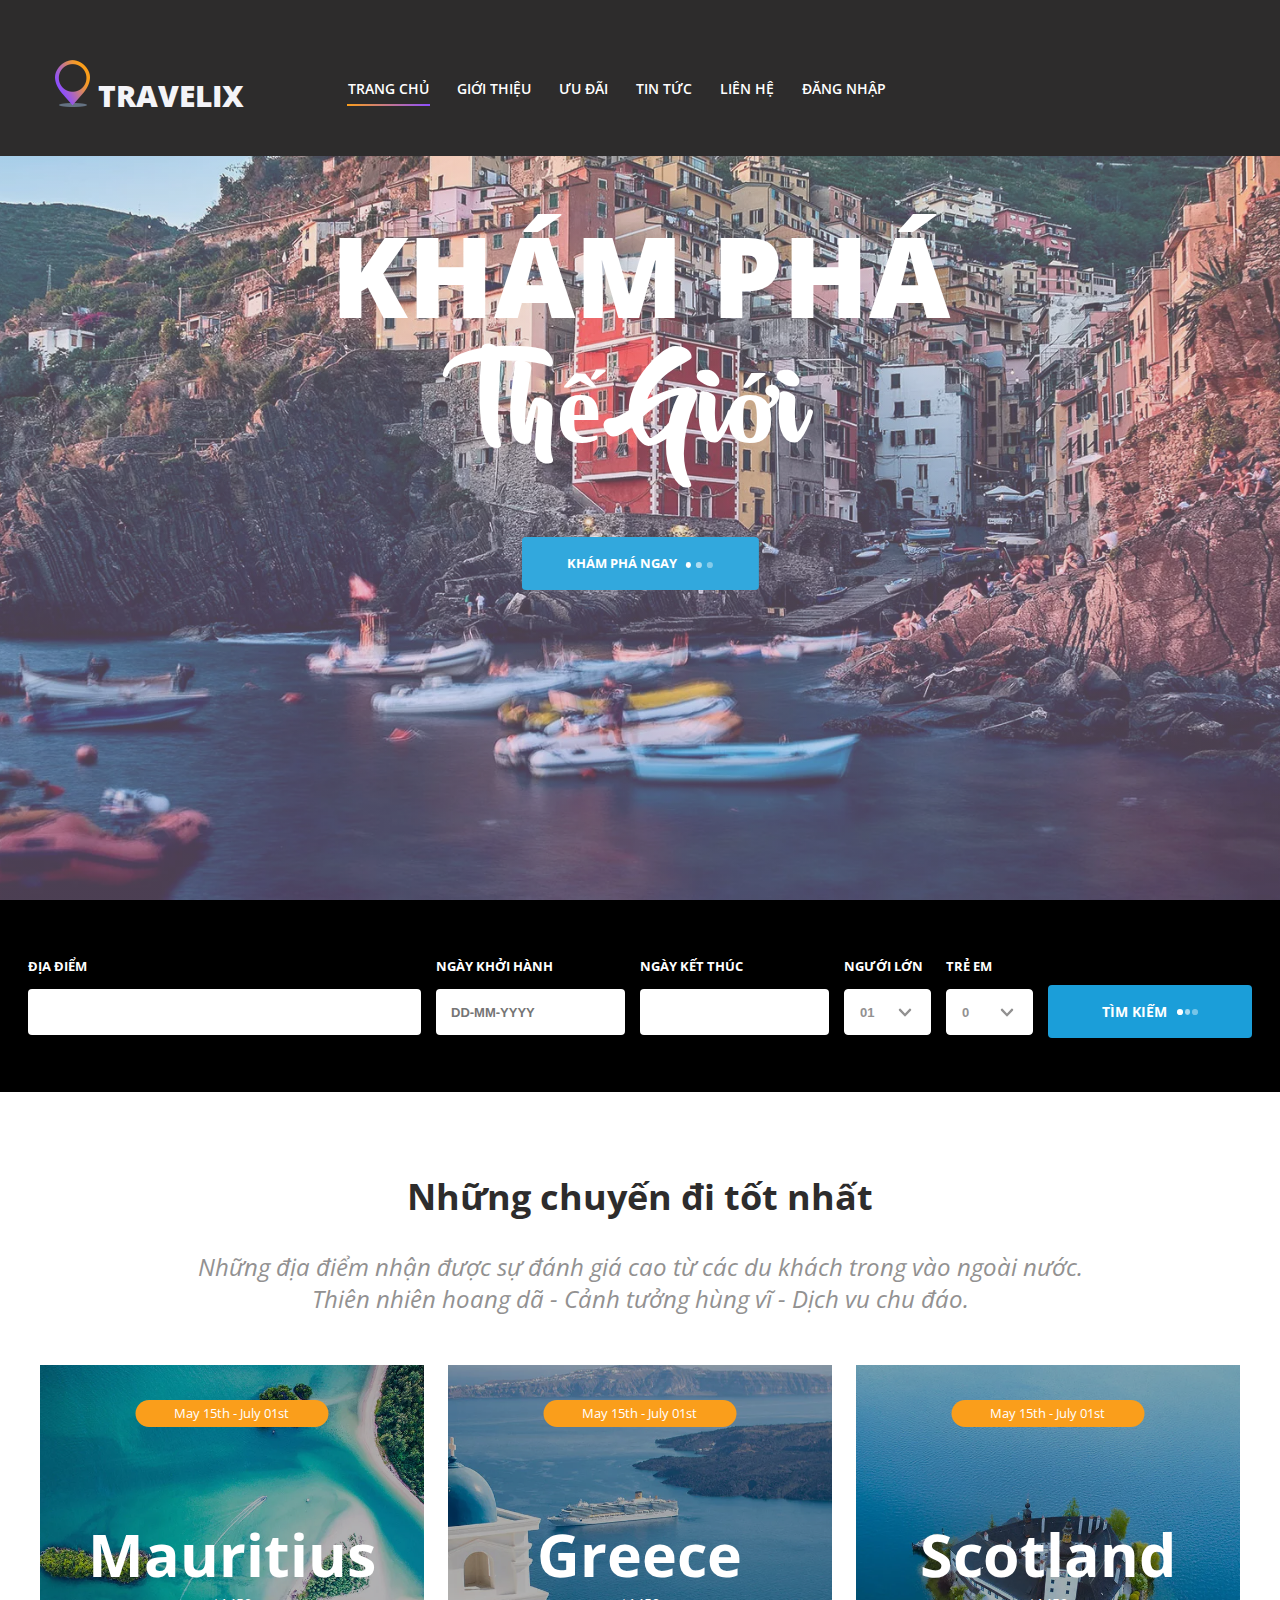
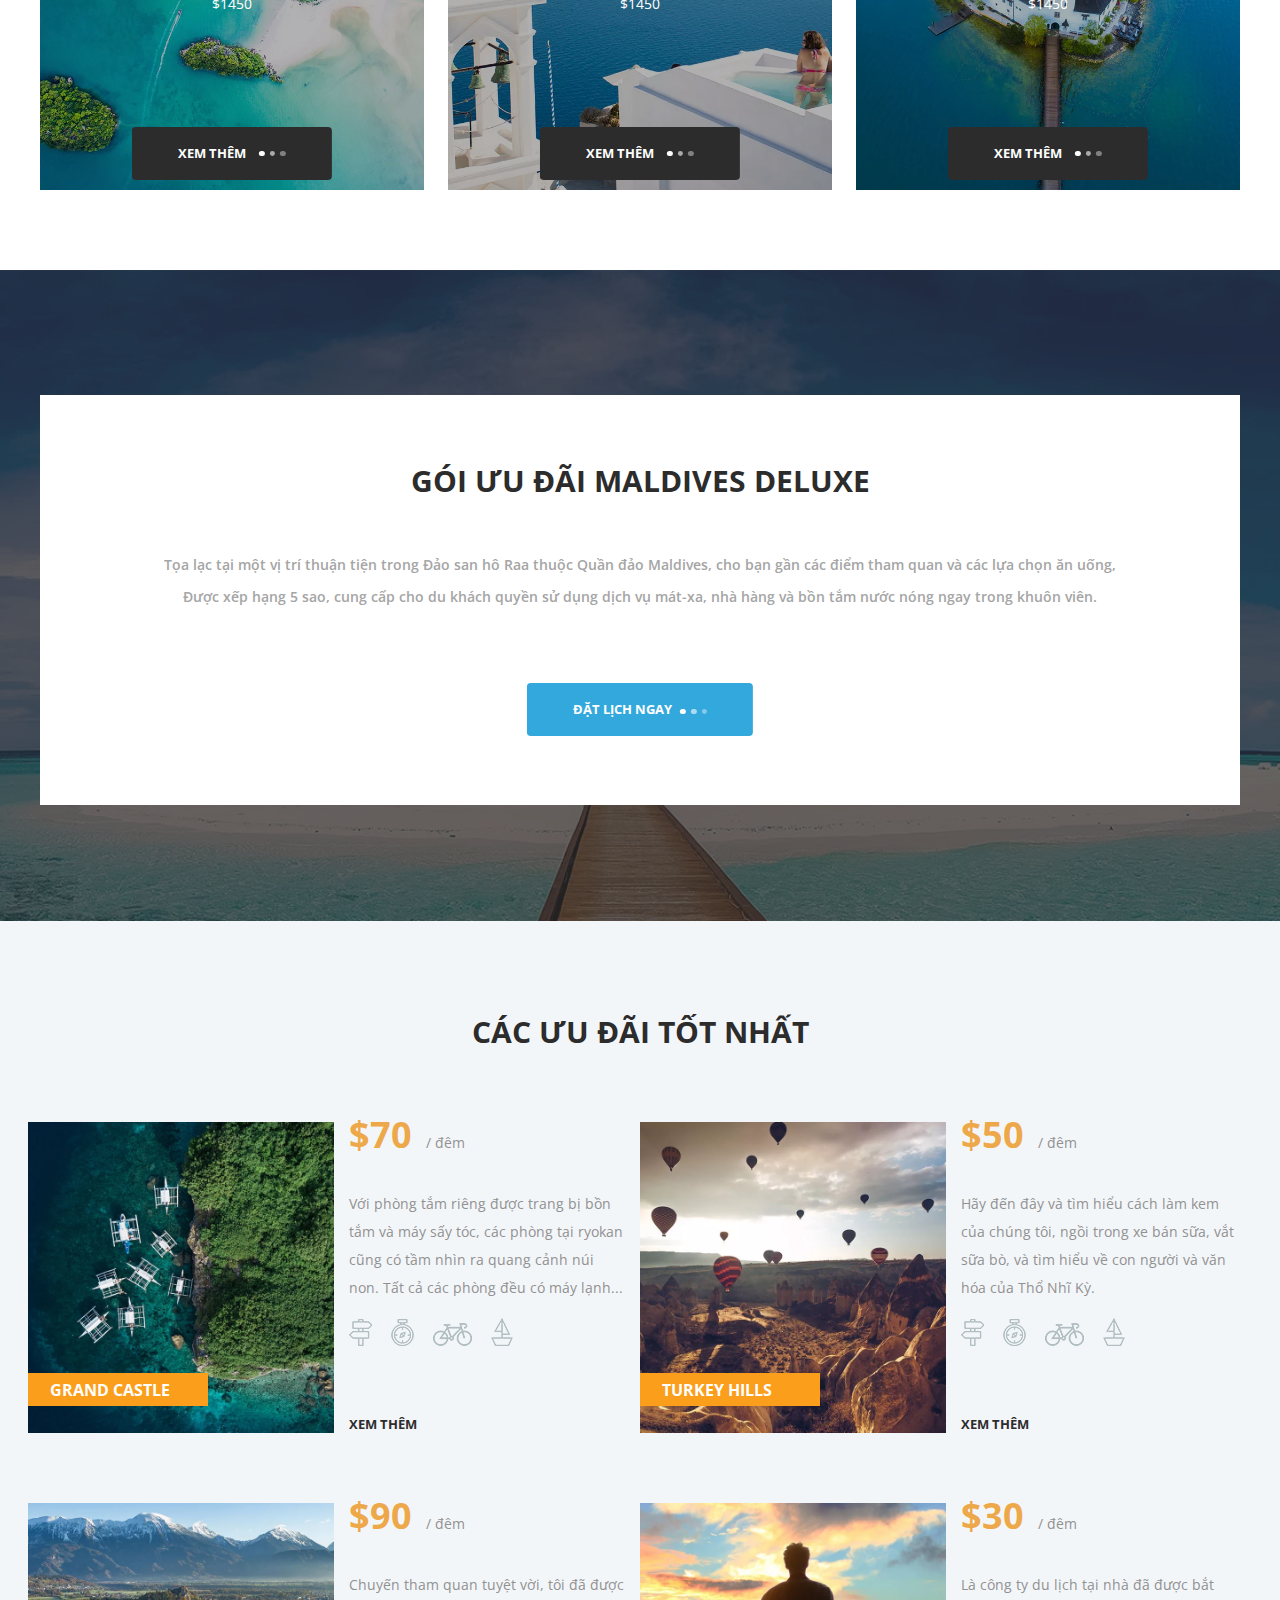
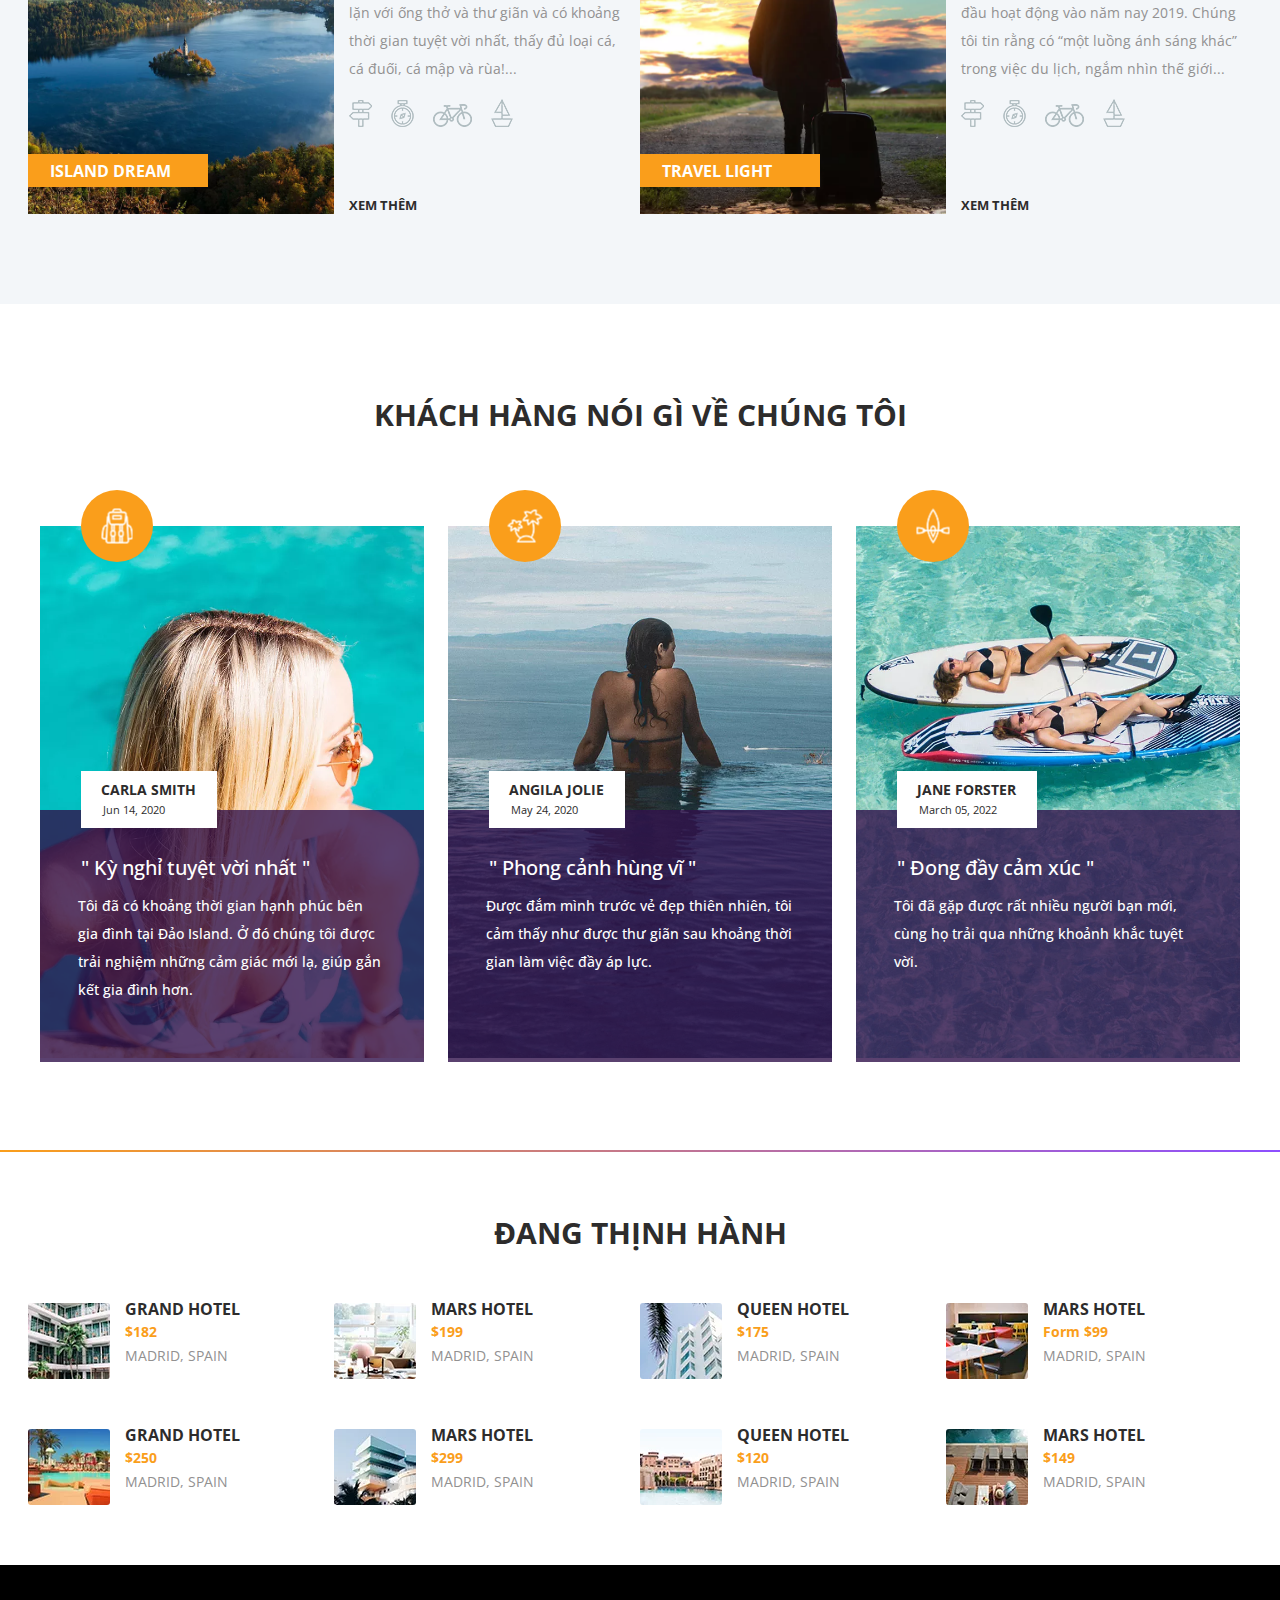
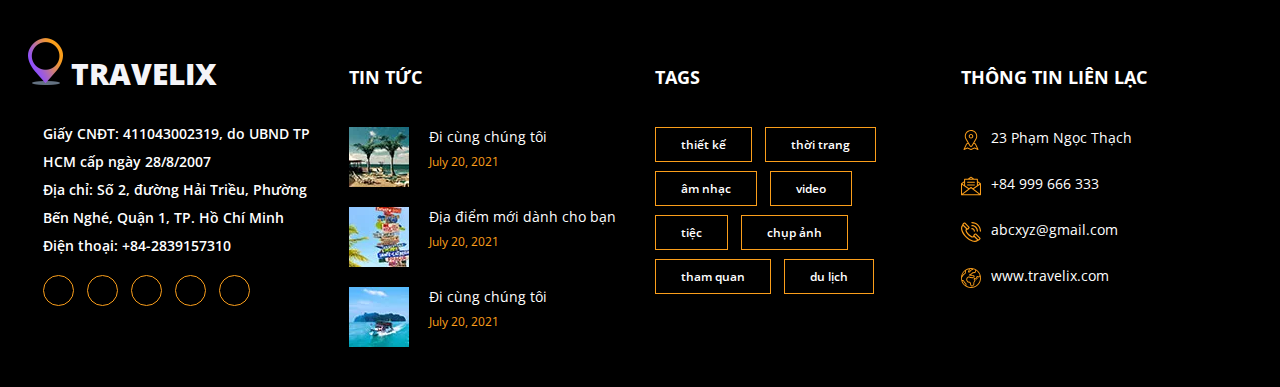
<file: index.html>
<!DOCTYPE html>
<html lang="en">

<head>
    <meta charset="UTF-8">
    <meta http-equiv="X-UA-Compatible" content="IE=edge">
    <meta name="viewport" content="width=device-width, initial-scale=1.0">
    <link rel="shortcut icon" href="assets/images/logo_title.ico">
    <title>Travelix</title>

    <link rel="stylesheet" href="https://cdnjs.cloudflare.com/ajax/libs/font-awesome/5.15.3/css/all.min.css" integrity="sha512-iBBXm8fW90+nuLcSKlbmrPcLa0OT92xO1BIsZ+ywDWZCvqsWgccV3gFoRBv0z+8dLJgyAHIhR35VZc2oM/gI1w==" crossorigin="anonymous" referrerpolicy="no-referrer"
    />
    <link rel="stylesheet" href="assets/css/grid.css">
    <link rel="stylesheet" href="assets/css/base.css">
    <link rel="stylesheet" href="assets/css/style.css">
    <link rel="stylesheet" href="assets/css/responsive.css">
    
</head>

<body>

    <!-- Messenger Chat Plugin Code -->
    <div id="fb-root"></div>

    <!-- Your Chat Plugin code -->
    <div id="fb-customer-chat" class="fb-customerchat">
    </div>

    <script>
      var chatbox = document.getElementById('fb-customer-chat');
      chatbox.setAttribute("page_id", "107806398493534");
      chatbox.setAttribute("attribution", "biz_inbox");
    </script>

    <!-- Your SDK code -->
    <script>
      window.fbAsyncInit = function() {
        FB.init({
          xfbml            : true,
          version          : 'v14.0'
        });
      };

      (function(d, s, id) {
        var js, fjs = d.getElementsByTagName(s)[0];
        if (d.getElementById(id)) return;
        js = d.createElement(s); js.id = id;
        js.src = 'https://connect.facebook.net/en_US/sdk/xfbml.customerchat.js';
        fjs.parentNode.insertBefore(js, fjs);
      }(document, 'script', 'facebook-jssdk'));
    </script>
    <header class="header"></header>
    <div class="home">
        <div class="home__background"></div>
        <div class="grid wide">
            <div class="row">
                <div class="home__container__slider">
                    <div class="home__container__slider--content">
                        <h1>Khám Phá</h1>
                        <h1>Thế Giới</h1>
                    </div>
                    <div class="home__container__slider--btn">
                        <div class="btn__bgc"></div>
                        <a href="#">Khám Phá Ngay
                            <span></span>
                            <span></span>
                            <span></span>
                        </a>
                    </div>
                </div>
            </div>
        </div>
    </div>
    <div class="search">
        <div class="grid wide">
            <div class="search__container__tabs grid wide">
            </div>
            <div class="search__container">
                <div class="row">
                    <div class="search__container--item l-4 m-6 c-12">
                        <div>
                            <span>Địa Điểm</span>
                        </div>
                        <input type="text">
                    </div>
                    <div class="search__container--item l-2 m-6 c-12">
                        <div>
                            <span>Ngày Khởi Hành</span>
                        </div>
                        <input type="text" placeholder="DD-MM-YYYY">
                    </div>
                    <div class="search__container--item l-2 m-6 c-12">
                        <div>
                            <span>Ngày Kết Thúc</span>
                        </div>
                        <input type="text">
                    </div>
                    <div class="search__container--item l-1 m-3 c-6">
                        <div>
                            <span>Ngưới Lớn</span>
                        </div>
                        <select name="" id="">
                            <option>01</option>
                            <option>02</option>
                            <option>03</option>
                        </select>
                    </div>
                    <div class="search__container--item l-1 m-3 c-6">
                        <div>
                            <span>Trẻ Em</span>
                        </div>
                        <select name="" id="">
                            <option>0</option>
                            <option>01</option>
                            <option>02</option>
                        </select>
                    </div>
                    <div class="search__container--btn l-2 m-4 c-4">
                        <a href="#">Tìm kiếm</a>
                        <span></span>
                        <span></span>
                        <span></span>
                    </div>
                </div>
            </div>
        </div>
    </div>

    <div class="tour">
        <div class="grid wide">
            <div class="tour__container">
                <div class="tour__container__content">
                    <h2>Những chuyến đi tốt nhất</h2>
                    <p>Những địa điểm nhận được sự đánh giá cao từ các du khách trong vào ngoài nước.<br> Thiên nhiên hoang dã - Cảnh tưởng hùng vĩ - Dịch vu chu đáo.</p>
                </div>
                <div class="tour__container__items">
                    <div class="row">
                        <div class="col l-4 m-12 c-12">
                            <div class="tour__container__item">
                                <div class="item__overlay"></div>
                                <div class="item__background" style="background-image:url(assets/images/xintro_1.jpg.pagespeed.ic.vc2WNRX2pm.webp)"></div>
                                <div class="item__content">
                                    <span class="item_date">May 15th - July 01st</span>
                                    <div class="item_center">
                                        <h1>Mauritius</h1>
                                        <div class="item_price">$1450</div>
                                        <div class="item_rating">
                                            <i class="fa fa-star"></i>
                                            <i class="fa fa-star"></i>
                                            <i class="fa fa-star"></i>
                                            <i class="fa fa-star"></i>
                                            <i class="fa fa-star"></i>
                                        </div>
                                        <div class="tour__item--btn">
                                            <div class="tour__btn__bgc"></div>
                                            <a href="#">Xem thêm
                                                <span></span>
                                                <span></span>
                                                <span></span>
                                            </a>
                                        </div>
                                    </div>
                                </div>
                            </div>
                        </div>
                        <div class="col l-4 m-12 c-12">
                            <div class="tour__container__item">
                                <div class="item__overlay"></div>
                                <div class="item__background" style="background-image:url(assets/images/xintro_2.jpg.pagespeed.ic.T0_SEU16mo.webp)"></div>
                                <div class="item__content">
                                    <span class="item_date">May 15th - July 01st</span>
                                    <div class="item_center">
                                        <h1>Greece</h1>
                                        <div class="item_price">$1450</div>
                                        <div class="item_rating">
                                            <i class="fa fa-star"></i>
                                            <i class="fa fa-star"></i>
                                            <i class="fa fa-star"></i>
                                            <i class="fa fa-star"></i>
                                            <i class="fa fa-star"></i>
                                        </div>
                                        <div class="tour__item--btn">
                                            <div class="tour__btn__bgc"></div>
                                            <a href="#">Xem thêm
                                                <span></span>
                                                <span></span>
                                                <span></span>
                                            </a>
                                        </div>
                                    </div>
                                </div>
                            </div>
                        </div>
                        <div class="col l-4 m-12 c-12">
                            <div class="tour__container__item">
                                <div class="item__overlay"></div>
                                <div class="item__background" style="background-image:url(assets/images/xintro_3.jpg.pagespeed.ic.56ahj3oq2s.webp)"></div>
                                <div class="item__content">
                                    <span class="item_date">May 15th - July 01st</span>
                                    <div class="item_center">
                                        <h1>Scotland</h1>
                                        <div class="item_price">$1450</div>
                                        <div class="item_rating">
                                            <i class="fa fa-star"></i>
                                            <i class="fa fa-star"></i>
                                            <i class="fa fa-star"></i>
                                            <i class="fa fa-star"></i>
                                            <i class="fa fa-star"></i>
                                        </div>
                                        <div class="tour__item--btn">
                                            <div class="tour__btn__bgc"></div>
                                            <a href="#">Xem thêm
                                                <span></span>
                                                <span></span>
                                                <span></span>
                                            </a>
                                        </div>
                                    </div>
                                </div>
                            </div>
                        </div>
                    </div>
                </div>
            </div>
        </div>
    </div>

    <div class="package">
        <div class="package__background" style="background-image:url(assets/images/xcta.jpg.pagespeed.ic.m69gPEowgD.webp)"></div>
        <div class="package__container">
            <div class="grid wide">
                <div class="package__container___body">
                    <div class="package__container___body--content">
                        <div class="body--content__cta">
                            <h2>GÓi ƯU ĐÃI maldives deluxe</h2>
                            <div class="item_rating">
                                <i class="fa fa-star"></i>
                                <i class="fa fa-star"></i>
                                <i class="fa fa-star"></i>
                                <i class="fa fa-star"></i>
                                <i class="far fa-star"></i>
                            </div>
                            <p>Tọa lạc tại một vị trí thuận tiện trong Đảo san hô Raa thuộc Quần đảo Maldives, cho bạn gần các điểm tham quan và các lựa chọn ăn uống,<br> Được xếp hạng 5 sao, cung cấp cho du khách quyền sử dụng dịch vụ mát-xa, nhà hàng và bồn tắm nước nóng ngay trong khuôn viên.</p>
                        </div>
                        <div class="item--btn">
                            <div class="btn__bgc"></div>
                            <a href="#">Đặt lịch ngay
                                <span></span>
                                <span></span>
                                <span></span>
                            </a>
                        </div>
                    </div>
                </div>
            </div>
        </div>
    </div>

    <div class="offers">
        <div class="offers__container">
            <div class="grid wide">
                <h2>CÁC ƯU ĐÃI TỐT NHẤT</h2>
                <div class="row offers__container__items">
                    <div class="col l-6 m-12 c-12 s-12">
                        <div class="offer__container__item">
                            <div class="row">
                                <div class="col l-6 m-6 c-6 s-12">
                                    <div class="offer__item__img--container">
                                        <div class="offer__item__img" style="background-image:url(assets/images/xoffer_1.jpg.pagespeed.ic.LnLHOsFCJq.webp)"></div>
                                        <div class="offer__container__item-name">
                                            <a href="#">grand castle</a>
                                        </div>
                                    </div>
                                </div>
                                <div class="l-6 m-6 c-6 s-12">
                                    <div class="offer__container__item--content">
                                        <div class="offers__item__price">
                                            $70
                                            <span>/ đêm</span>
                                        </div>
                                        <div class="item_rating">
                                            <i class="fa fa-star"></i>
                                            <i class="fa fa-star"></i>
                                            <i class="fa fa-star"></i>
                                            <i class="fa fa-star"></i>
                                            <i class="far fa-star"></i>
                                        </div>
                                        <p>Với phòng tắm riêng được trang bị bồn tắm và máy sấy tóc, các phòng tại ryokan cũng có tầm nhìn ra quang cảnh núi non. Tất cả các phòng đều có máy lạnh...</p>
                                        <div class="offer__item--icon">
                                            <img src="assets/images/xpost.png.pagespeed.ic.8S9NJqfU1S.webp" alt="">
                                            <img src="assets/images/xcompass.png.pagespeed.ic.BMlGyHi2Dm.webp" alt="">
                                            <img src="assets/images/xbicycle.png.pagespeed.ic.-D-2GN2myH.webp" alt="">
                                            <img src="assets/images/xsailboat.png.pagespeed.ic.bAIbYdxQvf.webp" alt="">
                                        </div>
                                        <a href="#">Xem thêm</a>
                                    </div>
                                </div>
                            </div>
                        </div>
                    </div>
                    <div class="col l-6 m-12 c-12 s-12">
                        <div class="offer__container__item">
                            <div class="row">
                                <div class="col l-6 m-6 c-6 s-12">
                                    <div class="offer__item__img--container">
                                        <div class="offer__item__img" style="background-image:url(assets/images/xoffer_2.jpg.pagespeed.ic.HA9cJExNCg.webp)"></div>
                                        <div class="offer__container__item-name">
                                            <a href="#">turkey hills</a>
                                        </div>
                                    </div>
                                </div>
                                <div class="l-6 m-6 c-6 s-12">
                                    <div class="offer__container__item--content">
                                        <div class="offers__item__price">
                                            $50
                                            <span>/ đêm</span>
                                        </div>
                                        <div class="item_rating">
                                            <i class="fa fa-star"></i>
                                            <i class="fa fa-star"></i>
                                            <i class="fa fa-star"></i>
                                            <i class="fa fa-star"></i>
                                            <i class="far fa-star"></i>
                                        </div>
                                        <p>Hãy đến đây và tìm hiểu cách làm kem của chúng tôi, ngồi trong xe bán sữa, vắt sữa bò, và tìm hiểu về con người và văn hóa của Thổ Nhĩ Kỳ.</p>
                                        <div class="offer__item--icon">
                                            <img src="assets/images/xpost.png.pagespeed.ic.8S9NJqfU1S.webp" alt="">
                                            <img src="assets/images/xcompass.png.pagespeed.ic.BMlGyHi2Dm.webp" alt="">
                                            <img src="assets/images/xbicycle.png.pagespeed.ic.-D-2GN2myH.webp" alt="">
                                            <img src="assets/images/xsailboat.png.pagespeed.ic.bAIbYdxQvf.webp" alt="">
                                        </div>
                                        <a href="#">Xem thêm</a>
                                    </div>
                                </div>
                            </div>
                        </div>
                    </div>
                    <div class="col l-6 m-12 c-12">
                        <div class="offer__container__item">
                            <div class="row">
                                <div class="col l-6 m-6 c-6 s-12">
                                    <div class="offer__item__img--container">
                                        <div class="offer__item__img" style="background-image:url(assets/images/xoffer_3.jpg.pagespeed.ic.9JfYNcm8fb.webp)"></div>
                                        <div class="offer__container__item-name">
                                            <a href="#">island dream</a>
                                        </div>
                                    </div>
                                </div>
                                <div class="l-6 m-6 c-6 s-12">
                                    <div class="offer__container__item--content">
                                        <div class="offers__item__price">
                                            $90
                                            <span>/ đêm</span>
                                        </div>
                                        <div class="item_rating">
                                            <i class="fa fa-star"></i>
                                            <i class="fa fa-star"></i>
                                            <i class="fa fa-star"></i>
                                            <i class="fa fa-star"></i>
                                            <i class="far fa-star"></i>
                                        </div>
                                        <p>Chuyến tham quan tuyệt vời, tôi đã được lặn với ống thở và thư giãn và có khoảng thời gian tuyệt vời nhất, thấy đủ loại cá, cá đuối, cá mập và rùa!...</p>
                                        <div class="offer__item--icon">
                                            <img src="assets/images/xpost.png.pagespeed.ic.8S9NJqfU1S.webp" alt="">
                                            <img src="assets/images/xcompass.png.pagespeed.ic.BMlGyHi2Dm.webp" alt="">
                                            <img src="assets/images/xbicycle.png.pagespeed.ic.-D-2GN2myH.webp" alt="">
                                            <img src="assets/images/xsailboat.png.pagespeed.ic.bAIbYdxQvf.webp" alt="">
                                        </div>
                                        <a href="#">Xem thêm</a>
                                    </div>
                                </div>
                            </div>
                        </div>
                    </div>
                    <div class="col l-6 m-12 c-12">
                        <div class="offer__container__item">
                            <div class="row">
                                <div class="col l-6 m-6 c-6 s-12">
                                    <div class="offer__item__img--container">
                                        <div class="offer__item__img" style="background-image:url(assets/images/xoffer_4.jpg.pagespeed.ic.sP-uVX8-UR.webp)"></div>
                                        <div class="offer__container__item-name">
                                            <a href="#">travel light</a>
                                        </div>
                                    </div>
                                </div>
                                <div class="l-6 m-6 c-6 s-12">
                                    <div class="offer__container__item--content">
                                        <div class="offers__item__price">
                                            $30
                                            <span>/ đêm</span>
                                        </div>
                                        <div class="item_rating">
                                            <i class="fa fa-star"></i>
                                            <i class="fa fa-star"></i>
                                            <i class="fa fa-star"></i>
                                            <i class="fa fa-star"></i>
                                            <i class="far fa-star"></i>
                                        </div>
                                        <p>Là công ty du lịch tại nhà đã được bắt đầu hoạt động vào năm nay 2019. Chúng tôi tin rằng có “một luồng ánh sáng khác” trong việc du lịch, ngắm nhìn thế giới...</p>
                                        <div class="offer__item--icon">
                                            <img src="assets/images/xpost.png.pagespeed.ic.8S9NJqfU1S.webp" alt="">
                                            <img src="assets/images/xcompass.png.pagespeed.ic.BMlGyHi2Dm.webp" alt="">
                                            <img src="assets/images/xbicycle.png.pagespeed.ic.-D-2GN2myH.webp" alt="">
                                            <img src="assets/images/xsailboat.png.pagespeed.ic.bAIbYdxQvf.webp" alt="">
                                        </div>
                                        <a href="#">Xem thêm</a>
                                    </div>
                                </div>
                            </div>
                        </div>
                    </div>
                </div>
            </div>
        </div>
    </div>

    <div class="testimonials">
        <div class="test_border"></div>
        <div class="grid wide">
            <div class="testimonials__body">
                <h2>KHÁCH HÀNG NÓI GÌ VỀ CHÚNG TÔI</h2>
                <div class="testimonials__body__items">
                    <div class="row">
                        <div class="col l-4 m-6 c-6 xs-12 s-12">
                            <div class="testimonials__body__item">
                                <img src="assets/images/xtest_1.jpg.pagespeed.ic.-6ItEd8cDS.webp" alt="">
                                <div class="body__item--icon">
                                    <img src="assets/images/xbackpack.png.pagespeed.ic.FSTbvACRee.webp" alt="">
                                </div>
                                <div class="body__item__container">
                                    <div class="body__item__container__content">
                                        <span>" Kỳ nghỉ tuyệt vời nhất "</span>
                                        <p>Tôi đã có khoảng thời gian hạnh phúc bên gia đình tại Đảo Island. Ở đó chúng tôi được trải nghiệm những cảm giác mới lạ, giúp gắn kết gia đình hơn.</p>
                                        <div class="body__item__container--info">
                                            <h3>carla smith</h3>
                                            <span>Jun 14, 2020</span>
                                        </div>
                                    </div>
                                </div>
                            </div>
                        </div>
                        <div class="col l-4 m-6 c-6 xs-12 s-12">
                            <div class="testimonials__body__item">
                                <img src="assets/images/xtest_2.jpg.pagespeed.ic.PdNyty5fyM.webp" alt="">
                                <div class="body__item--icon">
                                    <img src="assets/images/xisland_t.png.pagespeed.ic.VzskOYDdnJ.webp" alt="">
                                </div>
                                <div class="body__item__container">
                                    <div class="body__item__container__content">
                                        <span>" Phong cảnh hùng vĩ "</span>
                                        <p>Được đắm mình trước vẻ đẹp thiên nhiên, tôi cảm thấy như được thư giãn sau khoảng thời gian làm việc đầy áp lực.</p>
                                        <div class="body__item__container--info">
                                            <h3>Angila Jolie</h3>
                                            <span>May 24, 2020</span>
                                        </div>
                                    </div>
                                </div>
                            </div>
                        </div>
                        <div class="col l-4 hide-on-tablet_mobile">
                            <div class="testimonials__body__item">
                                <img src="assets/images/xtest_3.jpg.pagespeed.ic.ewoEOM4gUF.webp" alt="">
                                <div class="body__item--icon">
                                    <img src="assets/images/kayak.png.webp" alt="">
                                </div>
                                <div class="body__item__container">
                                    <div class="body__item__container__content">
                                        <span>" Đong đầy cảm xúc "</span>
                                        <p>Tôi đã gặp được rất nhiều người bạn mới, cùng họ trải qua những khoảnh khắc tuyệt vời.</p>
                                        <div class="body__item__container--info">
                                            <h3>Jane Forster</h3>
                                            <span>March 05, 2022</span>
                                        </div>
                                    </div>
                                </div>
                            </div>
                        </div>
                    </div>
                </div>
            </div>
        </div>
    </div>

    <div class="trending">
        <div class="grid wide">
            <div class="trending__container">
                <h2>ĐANG THỊNH HÀNH</h2>
                <div class="trending__container__content">
                    <div class="row">
                        <div class="col l-3 m-4 c-6 ">
                            <div class="row treding__container__item">
                                <div class="trending__content__img">
                                    <img src="assets/images/xtrend_1.png.pagespeed.ic.T7lv0FH9k0.webp" alt="">
                                </div>
                                <div class="trending__content__text">
                                    <a href="#">Grand hotel</a>
                                    <div class="trending__content--price">$182</div>
                                    <span>Madrid, spain</span>
                                </div>
                            </div>
                        </div>
                        <div class="col l-3 m-4 c-6 ">
                            <div class="row treding__container__item">
                                <div class="trending__content__img">
                                    <img src="assets/images/xtrend_2.png.pagespeed.ic.RVoMK96K_o.webp" alt="">
                                </div>
                                <div class="trending__content__text">
                                    <a href="#">Mars hotel</a>
                                    <div class="trending__content--price">$199</div>
                                    <span>Madrid, spain</span>
                                </div>
                            </div>
                        </div>
                        <div class="col l-3 m-4 c-6 ">
                            <div class="row treding__container__item">
                                <div class="trending__content__img">
                                    <img src="assets/images/xtrend_3.png.pagespeed.ic.r-Q1a1RUR6.webp" alt="">
                                </div>
                                <div class="trending__content__text">
                                    <a href="#">Queen hotel</a>
                                    <div class="trending__content--price">$175</div>
                                    <span>Madrid, spain</span>
                                </div>
                            </div>
                        </div>
                        <div class="col l-3 m-4 c-6 ">
                            <div class="row treding__container__item">
                                <div class="trending__content__img">
                                    <img src="assets/images/xtrend_4.png.pagespeed.ic.IIP5He-Ysz.webp" alt="">
                                </div>
                                <div class="trending__content__text">
                                    <a href="#">Mars hotel</a>
                                    <div class="trending__content--price">Form $99</div>
                                    <span>Madrid, spain</span>
                                </div>
                            </div>
                        </div>
                        <div class="col l-3 m-4 c-6 ">
                            <div class="row treding__container__item">
                                <div class="trending__content__img">
                                    <img src="assets/images/xtrend_5.png.pagespeed.ic.7EI7n6G_29.webp" alt="">
                                </div>
                                <div class="trending__content__text">
                                    <a href="#">Grand hotel</a>
                                    <div class="trending__content--price">$250</div>
                                    <span>Madrid, spain</span>
                                </div>
                            </div>
                        </div>
                        <div class="col l-3 m-4 c-6 ">
                            <div class="row treding__container__item">
                                <div class="trending__content__img">
                                    <img src="assets/images/xtrend_6.png.pagespeed.ic.VzjfNeZa0P.webp" alt="">
                                </div>
                                <div class="trending__content__text">
                                    <a href="#">Mars hotel</a>
                                    <div class="trending__content--price">$299</div>
                                    <span>Madrid, spain</span>
                                </div>
                            </div>
                        </div>
                        <div class="col l-3 m-0 c-0 ">
                            <div class="row treding__container__item">
                                <div class="trending__content__img">
                                    <img src="assets/images/xtrend_7.png.pagespeed.ic.zHzApqDPn0.webp" alt="">
                                </div>
                                <div class="trending__content__text">
                                    <a href="#">Queen hotel</a>
                                    <div class="trending__content--price">$120</div>
                                    <span>Madrid, spain</span>
                                </div>
                            </div>
                        </div>
                        <div class="col l-3 m-0 c-0 ">
                            <div class="row treding__container__item">
                                <div class="trending__content__img">
                                    <img src="assets/images/xtrend_8.png.pagespeed.ic.PnOWJ1cx4g.webp" alt="">
                                </div>
                                <div class="trending__content__text">
                                    <a href="#">Mars hotel</a>
                                    <div class="trending__content--price">$149</div>
                                    <span>Madrid, spain</span>
                                </div>
                            </div>
                        </div>
                    </div>
                </div>
            </div>
        </div>
    </div>

    <footer class="footer"></footer>
    <script src="layout/header.js"></script>
    <script src="layout/footer.js"></script>
    <script src="assets/js/main.js" type="text/javascript"></script>
</body>

</html>
</file>
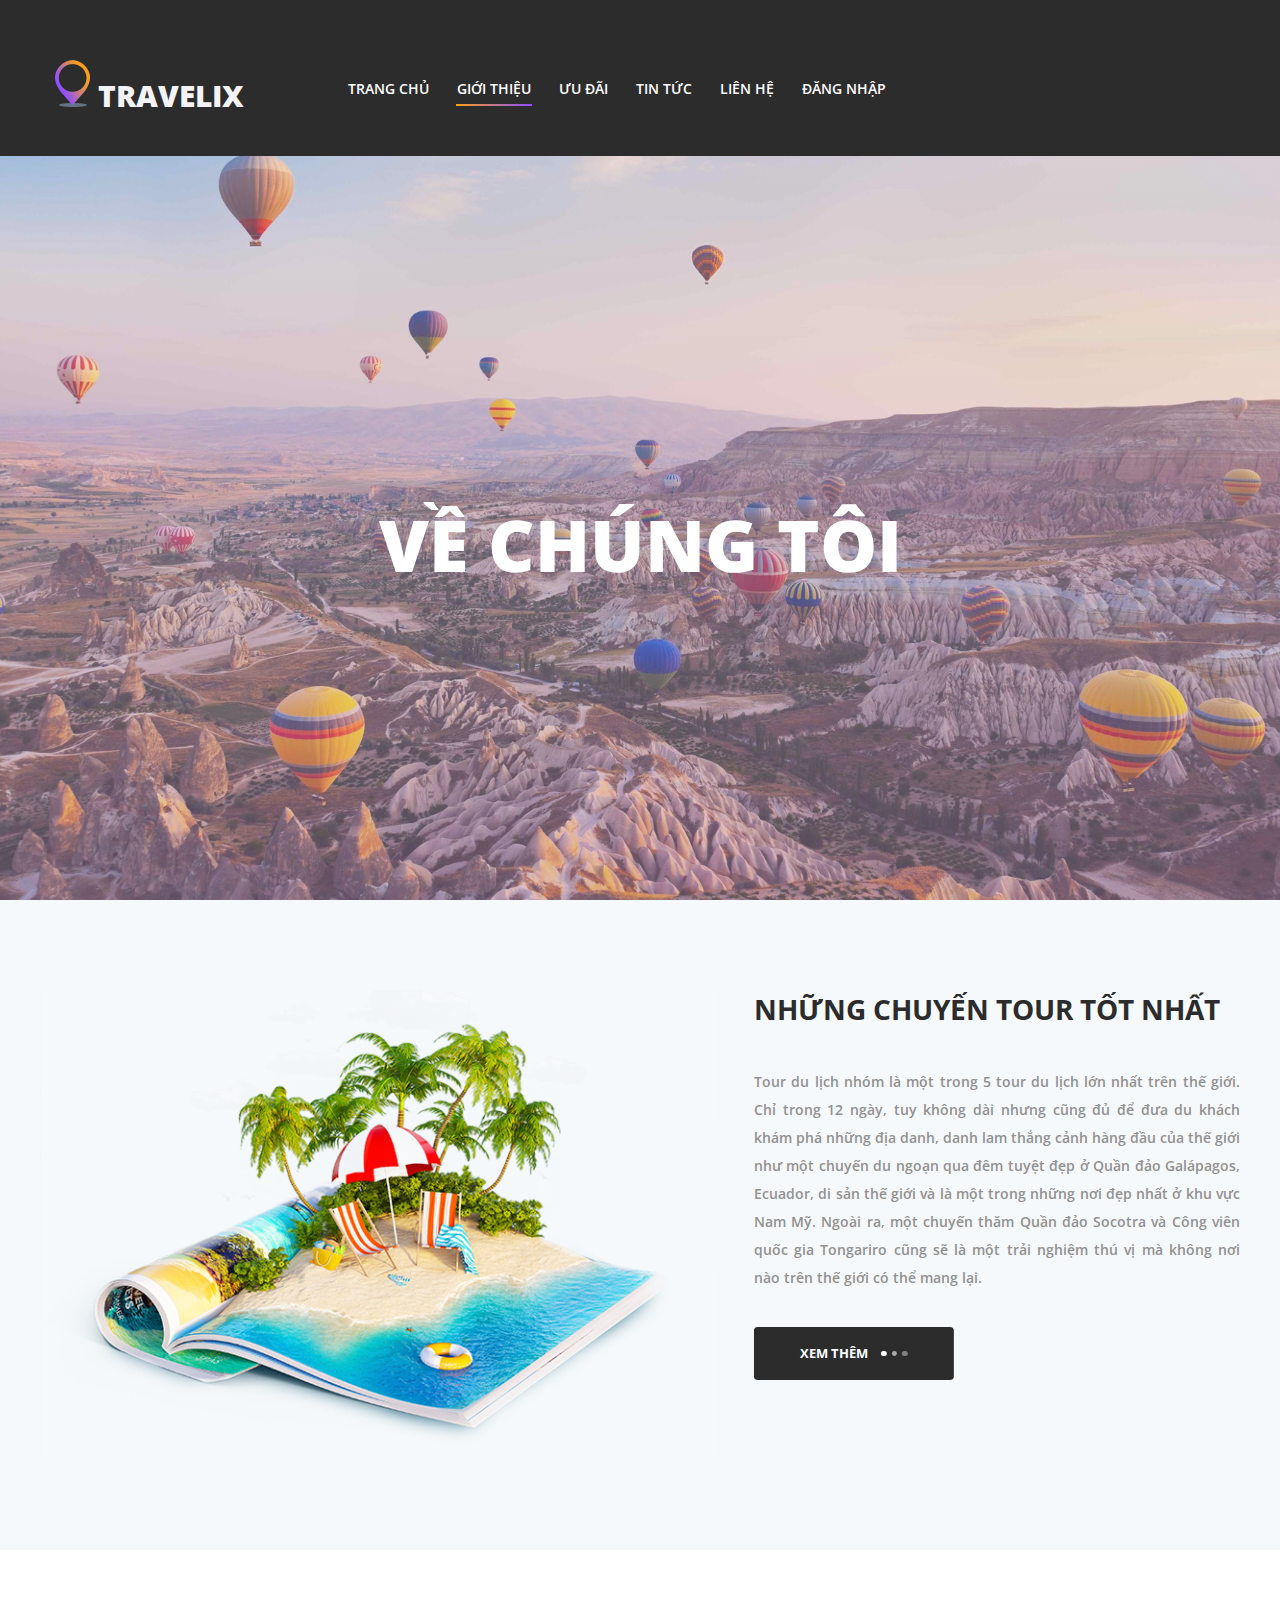
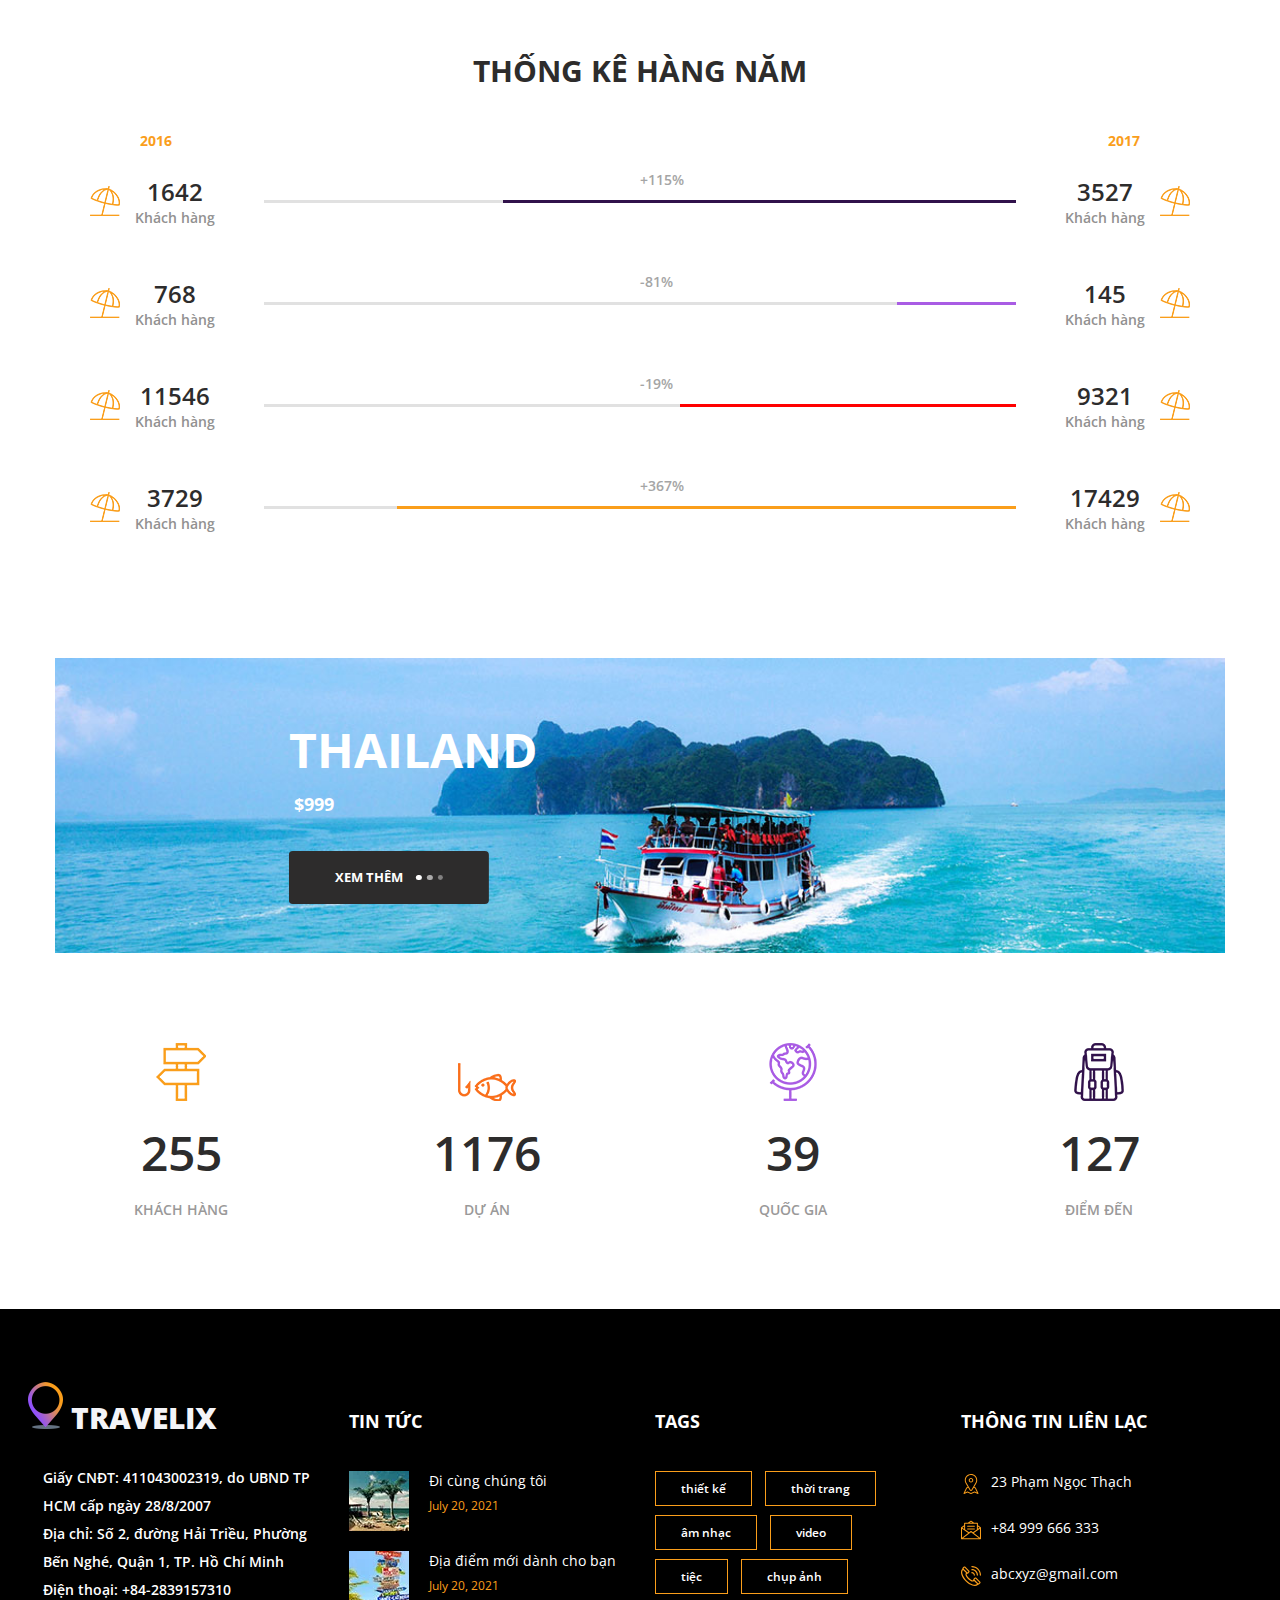
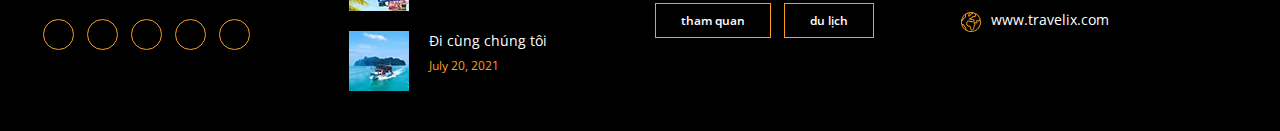
<file: about.html>
<!DOCTYPE html>
<html lang="en">

<head>
    <meta charset="UTF-8">
    <meta http-equiv="X-UA-Compatible" content="IE=edge">
    <meta name="viewport" content="width=device-width, initial-scale=1.0">
    <link rel="shortcut icon" href="assets/images/logo_title.ico">
    <title>Travelix</title>

    <link rel="stylesheet" href="https://cdnjs.cloudflare.com/ajax/libs/font-awesome/5.15.3/css/all.min.css" integrity="sha512-iBBXm8fW90+nuLcSKlbmrPcLa0OT92xO1BIsZ+ywDWZCvqsWgccV3gFoRBv0z+8dLJgyAHIhR35VZc2oM/gI1w==" crossorigin="anonymous" referrerpolicy="no-referrer"
    />
    <link rel="stylesheet" href="assets/css/grid.css">
    <link rel="stylesheet" href="assets/css/base.css">
    <link rel="stylesheet" href="assets/css/style.css">
    <link rel="stylesheet" href="assets/css/responsive.css">
    <link rel="stylesheet" href="assets/css/about.css">
    
</head>

<body>
    <header class="header"></header>
    <div class="home">
        <div class="home__background"></div>
        <div class="home__title">
            <h1>về chúng tôi</h1>
        </div>
    </div>
    
    <div class="intro">
        <div class="grid wide custom">
            <div class="row">
                <div class="col l-7 m-7 c-12 ">
                    <div class="intro__image ">
                        <img src="assets/images/xintro.png.pagespeed.ic.wRAmcK6-ty.png " alt=" ">
                    </div>
                </div>
                <div class="col l-5 m-5 c-12 ">
                    <div class="intro__content ">
                        <div class="intro__content--title ">
                            <h1>những chuyến tour tốt nhất</h1>
                        </div>
                        <div class="intro__content--text ">
                            <p>
                                Tour du lịch nhóm là một trong 5 tour du lịch lớn nhất trên thế giới.
                                Chỉ trong 12 ngày, tuy không dài nhưng cũng đủ để đưa du khách khám phá những địa danh, danh lam thắng cảnh hàng đầu của thế giới như một chuyến du ngoạn qua đêm tuyệt đẹp ở Quần đảo Galápagos, Ecuador, di sản thế giới và là một trong những nơi đẹp nhất ở khu vực Nam Mỹ.
                                Ngoài ra, một chuyến thăm Quần đảo Socotra và Công viên quốc gia Tongariro cũng sẽ là một trải nghiệm thú vị mà không nơi nào trên thế giới có thể mang lại.</p>
                        </div>
                    </div>
                    <div class="tour__item--btn ">
                        <div class="tour__btn__bgc "></div>
                        <a href="# ">Xem thêm
                            <span></span>
                            <span></span>
                            <span></span>
                        </a>
                    </div>
                </div>
            </div>
        </div>
    </div>

    <div class="statistics">
        <div class="grid wide custom">
            <div class="statistics__title">
                <h1>Thống kê hàng năm</h1>
            </div>

            <div class="statistics__years">
                <div class="row">
                    <div class="col l-6 m-6 c-6">
                        <span class="first__year">
                            2016
                        </span>
                    </div>
                    <div class="col l-6 m-6 c-6 text-right">
                        <span class="last__year">
                            2017
                        </span>
                    </div>
                </div>
            </div>
            <div class="statistics__content">
                <div class="row">
                    <div class="col l-2 m-2 c-2">
                        <div class="statistics__content__item">
                            <img src="assets/images/xstats_1.png.pagespeed.ic.cR8aWTUlD5.webp" alt="">
                            <div class="content__item__stats">
                                <div class="stats__number">
                                    1642
                                </div>
                                <div class="stats__type">
                                    Khách hàng
                                </div>
                            </div>
                        </div>
                    </div>
                    <div class="col l-8 m-8 c-8 padding">
                        <div class="stats__bar" data-x="1642" data-y="3527">
                            <div class="stats__bar__perc">
                                <div class="stats__bar__value"></div>
                                <div class="stats__bar__perc--left"></div>
                                <div class="stats__bar__perc--right"></div>
                            </div>
                        </div>
                    </div>
                    <div class="col l-2 m-2 c-2">
                        <div class="statistics__content__item">
                            <div class="content__item__stats">
                                <div class="stats__number">
                                    3527
                                </div>
                                <div class="stats__type">
                                    Khách hàng
                                </div>
                            </div>
                            <img src="assets/images/xstats_1.png.pagespeed.ic.cR8aWTUlD5.webp" alt="">
                        </div>
                    </div>
                </div>
                <div class="row">
                    <div class="col l-2 m-2 c-2">
                        <div class="statistics__content__item">
                            <img src="assets/images/xstats_1.png.pagespeed.ic.cR8aWTUlD5.webp" alt="">
                            <div class="content__item__stats">
                                <div class="stats__number">
                                    768
                                </div>
                                <div class="stats__type">
                                    Khách hàng
                                </div>
                            </div>
                        </div>
                    </div>
                    <div class="col l-8 m-8 c-8 padding">
                        <div class="stats__bar data2" data-x="768" data-y="145">
                            <div class="stats__bar__perc">
                                <div class="stats__bar__value"></div>
                                <div class="stats__bar__perc--left"></div>
                                <div class="stats__bar__perc--right"></div>
                            </div>
                        </div>
                    </div>
                    <div class="col l-2 m-2 c-2">
                        <div class="statistics__content__item">
                            <div class="content__item__stats">
                                <div class="stats__number">
                                    145
                                </div>
                                <div class="stats__type">
                                    Khách hàng
                                </div>
                            </div>
                            <img src="assets/images/xstats_1.png.pagespeed.ic.cR8aWTUlD5.webp" alt="">
                        </div>
                    </div>
                </div>
                <div class="row">
                    <div class="col l-2 m-2 c-2">
                        <div class="statistics__content__item">
                            <img src="assets/images/xstats_1.png.pagespeed.ic.cR8aWTUlD5.webp" alt="">
                            <div class="content__item__stats">
                                <div class="stats__number">
                                    11546
                                </div>
                                <div class="stats__type">
                                    Khách hàng
                                </div>
                            </div>
                        </div>
                    </div>
                    <div class="col l-8 m-8 c-8 padding">
                        <div class="stats__bar data3" data-x="11546" data-y="9321">
                            <div class="stats__bar__perc">
                                <div class="stats__bar__value"></div>
                                <div class="stats__bar__perc--left"></div>
                                <div class="stats__bar__perc--right"></div>
                            </div>
                        </div>
                    </div>
                    <div class="col l-2 m-2 c-2">
                        <div class="statistics__content__item">
                            <div class="content__item__stats">
                                <div class="stats__number">
                                    9321
                                </div>
                                <div class="stats__type">
                                    Khách hàng
                                </div>
                            </div>
                            <img src="assets/images/xstats_1.png.pagespeed.ic.cR8aWTUlD5.webp" alt="">
                        </div>
                    </div>
                </div>
                <div class="row">
                    <div class="col l-2 m-2 c-2">
                        <div class="statistics__content__item">
                            <img src="assets/images/xstats_1.png.pagespeed.ic.cR8aWTUlD5.webp" alt="">
                            <div class="content__item__stats">
                                <div class="stats__number">
                                    3729
                                </div>
                                <div class="stats__type">
                                    Khách hàng
                                </div>
                            </div>
                        </div>
                    </div>
                    <div class="col l-8 m-8 c-8 padding">
                        <div class="stats__bar data4" data-x="3729" data-y="17429">
                            <div class="stats__bar__perc">
                                <div class="stats__bar__value"></div>
                                <div class="stats__bar__perc--left"></div>
                                <div class="stats__bar__perc--right"></div>
                            </div>
                        </div>
                    </div>
                    <div class="col l-2 m-2 c-2">
                        <div class="statistics__content__item">
                            <div class="content__item__stats">
                                <div class="stats__number">
                                    17429
                                </div>
                                <div class="stats__type">
                                    Khách hàng
                                </div>
                            </div>
                            <img src="assets/images/xstats_1.png.pagespeed.ic.cR8aWTUlD5.webp" alt="">
                        </div>
                    </div>
                </div>
            </div>
        </div>
    </div>

    <div class="sale">
        <div class="grid wide custom">
            <div class="sale__container">
                <div class="sale__container__content">
                    <div class="sale__container__content__body">
                        <h1 class="sale__container__body--title">Thailand</h1>
                        <div class="sale__container__body--price">
                            <span>$999</span>
                        </div>
                        <div class="tour__item--btn ">
                            <div class="tour__btn__bgc "></div>
                            <a href="# ">Xem thêm
                            <span></span>
                            <span></span>
                            <span></span>
                        </a>
                        </div>
                    </div>
                </div>
            </div>
        </div>
    </div>

    <div class="milestones">
        <div class="grid wide custom">
            <div class="milestones__container">
                <div class="row">
                    <div class="milestones__container__item">
                        <img src="assets/images/xmilestone_1.png.pagespeed.ic.cgGYEf9S7l.webp" alt="">
                        <div class="milestones__container__item--stat">
                            <span>255</span>
                        </div>
                        <div class="milestones__container__item--text">Khách hàng</div>
                    </div>
                    <div class="milestones__container__item margin-top-mb">
                        <img src="assets/images/xmilestone_2.png.pagespeed.ic.V3B1723E2Z.webp" alt=" ">
                        <div class="milestones__container__item--stat ">
                            <span>1176</span>
                        </div>
                        <div class="milestones__container__item--text ">Dự án</div>
                    </div>
                    <div class="milestones__container__item margin-top">
                        <img src="assets/images/xmilestone_3.png.pagespeed.ic.TqXoultJd7.webp" alt=" ">
                        <div class="milestones__container__item--stat ">
                            <span>39</span>
                        </div>
                        <div class="milestones__container__item--text ">Quốc gia</div>
                    </div>
                    <div class="milestones__container__item margin-top">
                        <img src="assets/images/xmilestone_4.png.pagespeed.ic.y4je2yi22m.webp" alt=" ">
                        <div class="milestones__container__item--stat ">
                            <span>127</span>
                        </div>
                        <div class="milestones__container__item--text ">Điểm đến</div>
                    </div>
                </div>
            </div>
        </div>
    </div>
    <footer class="footer"></footer>
    <script src="layout/header.js"></script>
    <script src="layout/footer.js"></script>
    <script src="assets/js/main.js " type="text/javascript "></script>
    <script>
        function start(stats, color) {
            var statsLeft = stats.querySelector('.stats__bar__perc--left')
            var statsRight = stats.querySelector('.stats__bar__perc--right')
            var valueElement = stats.querySelector('.stats__bar__value')
            var dataX = parseInt(stats.getAttribute("data-x"))
            var dataY = parseInt(stats.getAttribute("data-y"))

            var value = (dataY - dataX) / dataX * 100
            var percX = dataX / (dataX + dataY) * 100
            var percY = dataY / (dataX + dataY) * 100

            statsLeft.style.width = percX + "%"
            statsRight.style.width = percY + "%"
            statsRight.style.background = color
            if (value > 0) {
                valueElement.innerText = "+" + Math.round(value) + "%"
            } else {
                valueElement.innerText = Math.round(value) + "%"
            }
        }

        start($('.stats__bar'), '#31124b');
        start($('.stats__bar.data2'), '#a95ce4');
        start($('.stats__bar.data3'), '#FF0000');
        start($('.stats__bar.data4'), '#fa9e1b');
    </script>
</body>

</html>
</file>
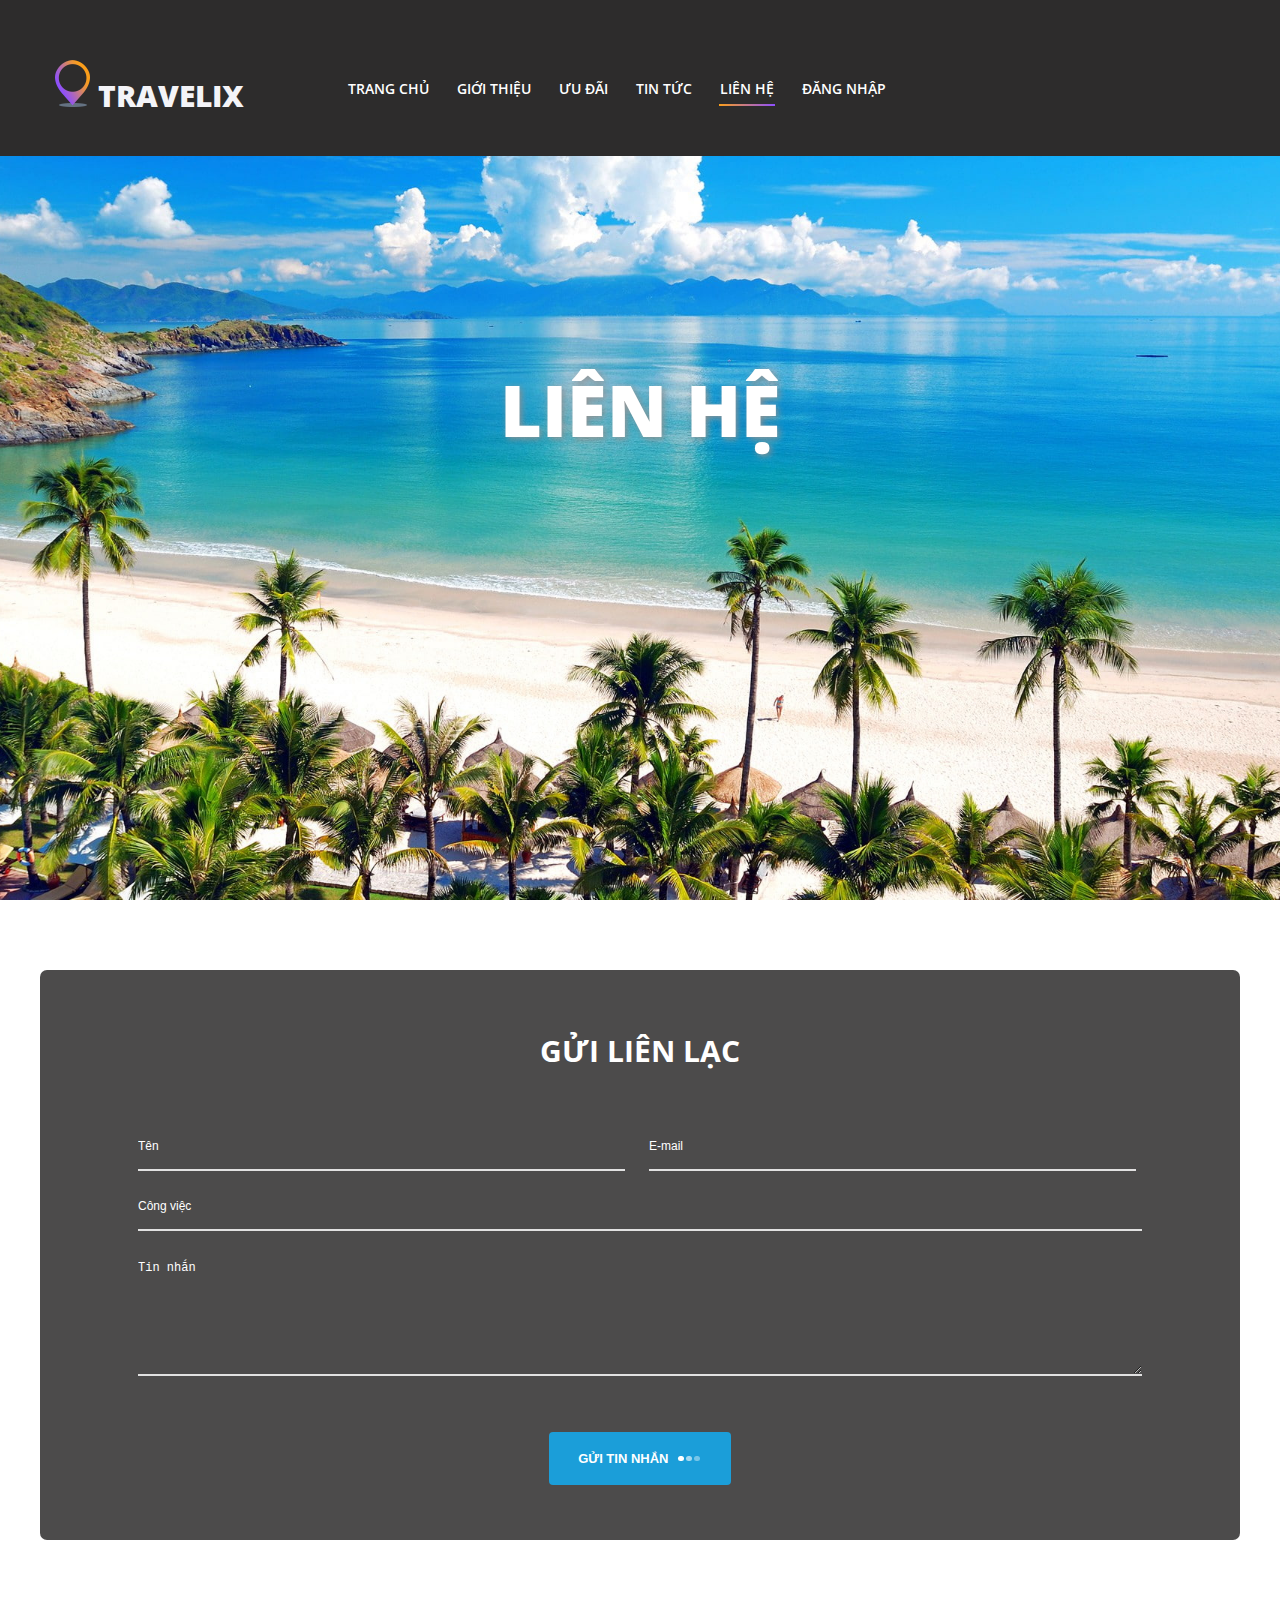
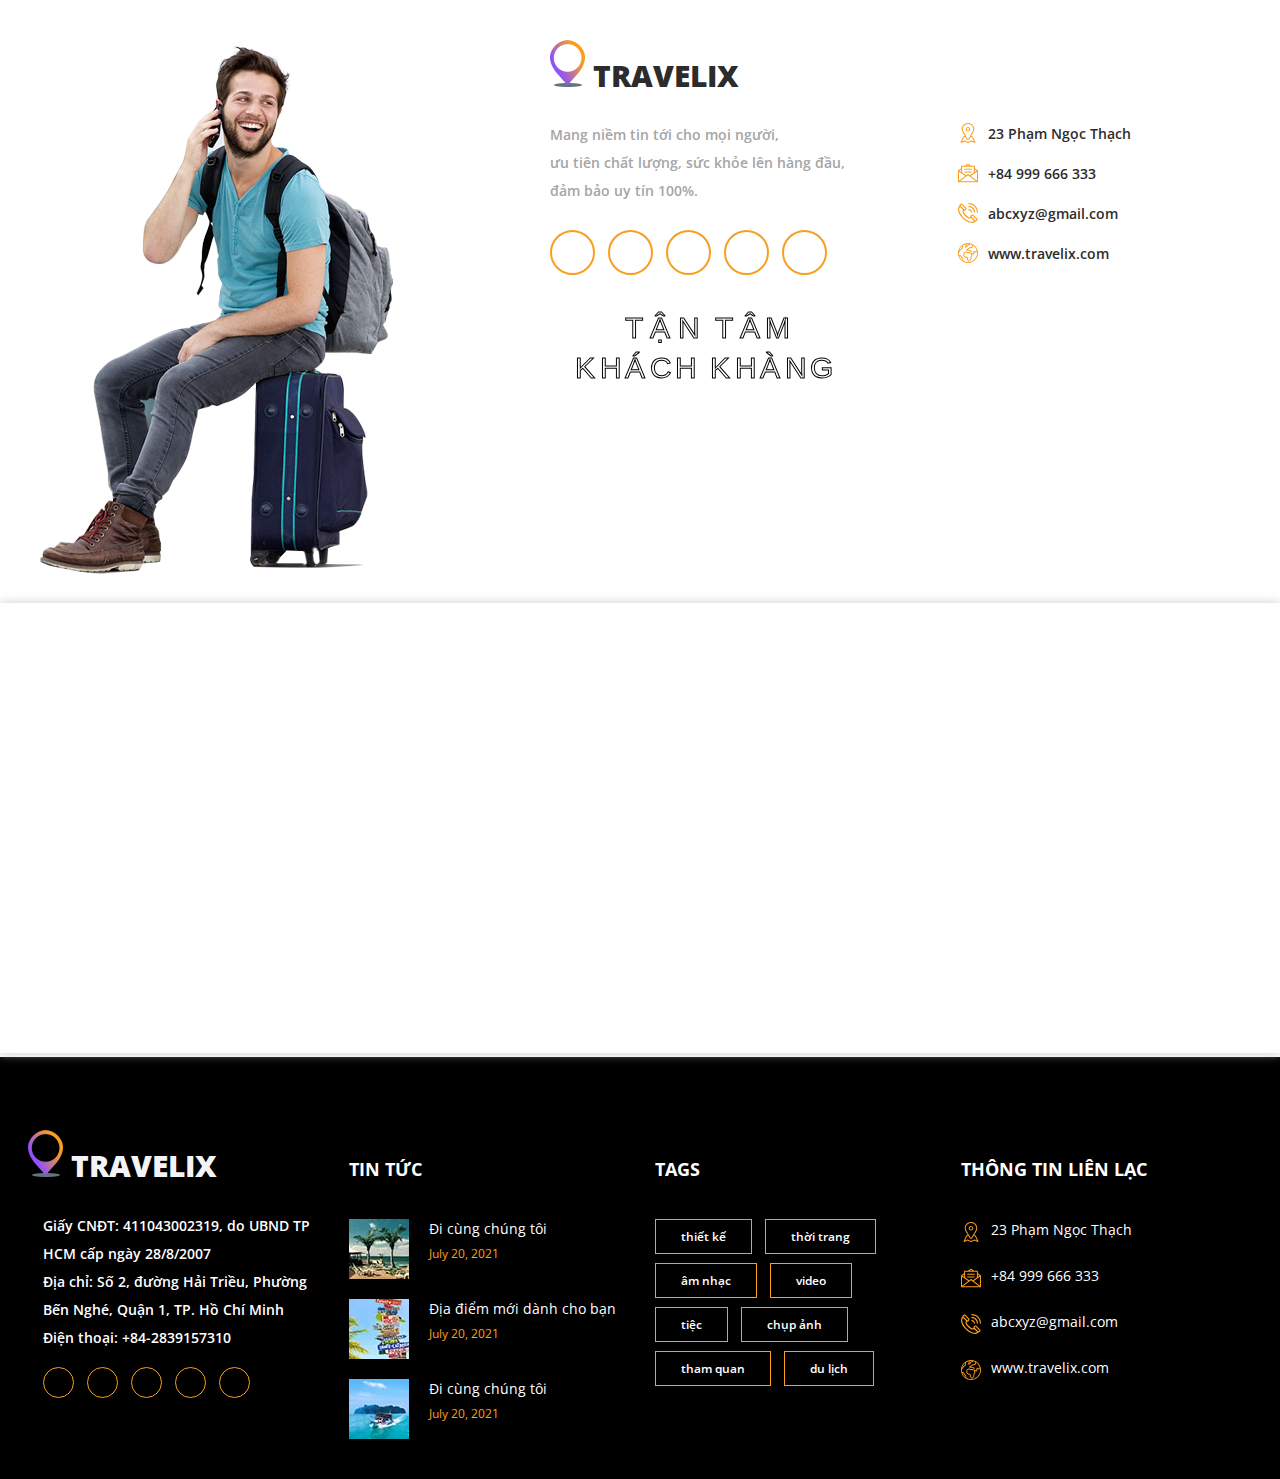
<file: contact.html>
<!DOCTYPE html>
<html lang="en">

<head>
    <meta charset="UTF-8">
    <meta http-equiv="X-UA-Compatible" content="IE=edge">
    <meta name="viewport" content="width=device-width, initial-scale=1.0">
    <link rel="shortcut icon" href="assets/images/logo_title.ico">
    <title>Travelix</title>

    <link rel="stylesheet" href="https://cdnjs.cloudflare.com/ajax/libs/font-awesome/5.15.3/css/all.min.css"
        integrity="sha512-iBBXm8fW90+nuLcSKlbmrPcLa0OT92xO1BIsZ+ywDWZCvqsWgccV3gFoRBv0z+8dLJgyAHIhR35VZc2oM/gI1w=="
        crossorigin="anonymous" referrerpolicy="no-referrer" />
    <link rel="stylesheet" href="assets/css/grid.css">
    <link rel="stylesheet" href="assets/css/base.css">
    <link rel="stylesheet" href="assets/css/style.css">
    <link rel="stylesheet" href="assets/css/responsive.css">
    <link rel="stylesheet" href="assets/css/about.css">
    <link rel="stylesheet" href="assets/css/contact.css">
    <style>
        .map {
            box-shadow: 0 0 10px #ccc;
            max-width: 100%;
            width: 100%;
        }

        #myCanvas {
            position: absolute; 
            top: 48%;
        }
    </style>
</head>

<body>
    <header class="header"></header>
    <div class="home">
        <div class="home__background"></div>
        <div class="home__title">
            <h1>Liên hệ</h1>
        </div>
    </div>

    <div class="contact__container">
        <div class="grid wide custom">
            <div class="contact__container">
                <div class="row">
                    <div class="col l-12 m-12 c-12">
                        <div class="contact__container__form">
                            <div class="contact__container__form--title">
                                <h2>gửi liên lạc</h2>
                            </div>
                            <div class="contact__form">
                                <input type="text" placeholder="Tên" class="contact_form_name">
                                <input type="text" placeholder="E-mail" class="contact_form_email">
                                <input type="text" placeholder="Công việc" class="contact_form_subject">
                                <textarea name="" id="" cols="30" rows="10" placeholder="Tin nhắn"></textarea>
                                <div class="row">
                                    <div class="l-12 m-12 c-12 text-center"><button class="form_submit_button">Gửi tin
                                            nhắn<span></span><span></span><span></span></button></div>
                                </div>
                            </div>
                        </div>
                    </div>
                </div>
            </div>
        </div>
    </div>
    <div class="grid wide custom">
        <div class="contact__about">
            <div class="row">
                <div class="col l-5 m-5 c-12 img padding">
                    <img src="assets/images/xman.png.pagespeed.ic.EFVcLSPoud.png" alt="">
                </div>
                <div class="col l-4 m-4 c-12 padding">
                    <div class="contact__about--logo ">
                        <a href="# ">
                            <img src="assets/images/logo.webp " alt=" "> Travelix
                        </a>
                    </div>
                    <p class="contact__about-text">Mang niềm tin tới cho mọi người,<br> ưu tiên chất lượng, sức khỏe lên
                        hàng đầu,<br> đảm bảo uy tín 100%.</p>
                    <ul class="contact__about--social">
                        <li><a href="# "><i class="fab fa-pinterest "></i></a></li>
                        <li><a href="# "><i class="fab fa-facebook-f "></i></a></li>
                        <li><a href="# "><i class="fab fa-twitter "></i></a></li>
                        <li><a href="# "><i class="fab fa-dribbble "></i></a></li>
                        <li><a href="# "><i class="fab fa-behance "></i></a></li>
                    </ul>
                    <canvas id="myCanvas" ></canvas>
                </div>
                <div class="col l-3 m-3 c-12 padding">
                    <div class="contact__container info">
                        <div class="contact__container__content ">
                            <div class="contact__container__info ">
                                <div class="contact__container__info--img ">
                                    <img src="assets/images/placeholder.svg " alt=" ">
                                </div>
                                <span>23 Phạm Ngọc Thạch</span>
                            </div>
                            <div class="contact__container__info ">
                                <div class="contact__container__info--img ">
                                    <img src="assets/images/message.svg " alt=" ">
                                </div>
                                <span>+84 999 666 333</span>
                            </div>
                            <div class="contact__container__info ">
                                <div class="contact__container__info--img ">
                                    <img src="assets/images/phone-call.svg " alt=" ">
                                </div>
                                <span>abcxyz@gmail.com</span>
                            </div>
                            <div class="contact__container__info ">
                                <div class="contact__container__info--img ">
                                    <img src="assets/images/planet-earth.svg " alt=" ">
                                </div>
                                <span>www.travelix.com</span>
                            </div>
                        </div>
                    </div>
                </div>
            </div>
        </div>
    </div>
    <iframe
        src="https://www.google.com/maps/embed?pb=!1m18!1m12!1m3!1d3919.3560587194943!2d106.69187551541563!3d10.784017762000909!2m3!1f0!2f0!3f0!3m2!1i1024!2i768!4f13.1!3m3!1m2!1s0x31752f36aa9825ff%3A0x96ede2475ced3f88!2zMjMgUGjhuqFtIE5n4buNYyBUaOG6oWNoLCBQaMaw4budbmcgNiwgUXXhuq1uIDMsIFRow6BuaCBwaOG7kSBI4buTIENow60gTWluaCwgVmnhu4d0IE5hbQ!5e0!3m2!1svi!2s!4v1659359512890!5m2!1svi!2s"
        class="map" height="450" style="border:0;" allowfullscreen="" loading="lazy"
        referrerpolicy="no-referrer-when-downgrade"></iframe>
    <footer class="footer"></footer>
    <script src="layout/header.js"></script>
    <script src="layout/footer.js"></script>
    <script src="assets/js/main.js " type="text/javascript "></script>
    <script>
        var c = document.getElementById("myCanvas");
        var ctx = c.getContext("2d");

        ctx.font = "30px Arial";
        ctx.strokeStyle = "black";
        ctx.strokeText("T", 75, 40);
        ctx.font = "30px Arial";
        ctx.strokeStyle = "black";
        ctx.strokeText("Ậ", 100, 40);
        ctx.font = "30px Arial";
        ctx.strokeStyle = "black";
        ctx.strokeText("N", 128, 40);
        ctx.font = "30px Arial";
        ctx.strokeStyle = "black";
        ctx.strokeText("T", 165, 40);
        ctx.font = "30px Arial";
        ctx.strokeStyle = "black";
        ctx.strokeText("Â", 190, 40);
        ctx.font = "30px Arial";
        ctx.strokeStyle = "black";
        ctx.strokeText("M", 215, 40);


        ctx.font = "30px Arial";
        ctx.strokeStyle = "black";
        ctx.strokeText("K", 25, 80);
        ctx.font = "30px Arial";
        ctx.strokeStyle = "black";
        ctx.strokeText("H", 50, 80);
        ctx.font = "30px Arial";
        ctx.strokeStyle = "black";
        ctx.strokeText("Á", 75, 80);
        ctx.font = "30px Arial";
        ctx.strokeStyle = "black";
        ctx.strokeText("C", 100, 80);
        ctx.font = "30px Arial";
        ctx.strokeStyle = "black";
        ctx.strokeText("H", 125, 80);
        ctx.font = "30px Arial";
        ctx.strokeStyle = "black";
        ctx.strokeText("K", 160, 80);
        ctx.font = "30px Arial";
        ctx.strokeStyle = "black";
        ctx.strokeText("H", 185, 80);
        ctx.font = "30px Arial";
        ctx.strokeStyle = "black";
        ctx.strokeText("À", 210, 80);
        ctx.font = "30px Arial";
        ctx.strokeStyle = "black";
        ctx.strokeText("N", 235, 80);
        ctx.font = "30px Arial";
        ctx.strokeStyle = "black";
        ctx.strokeText("G", 260, 80);



    </script>
</body>

</html>
</file>
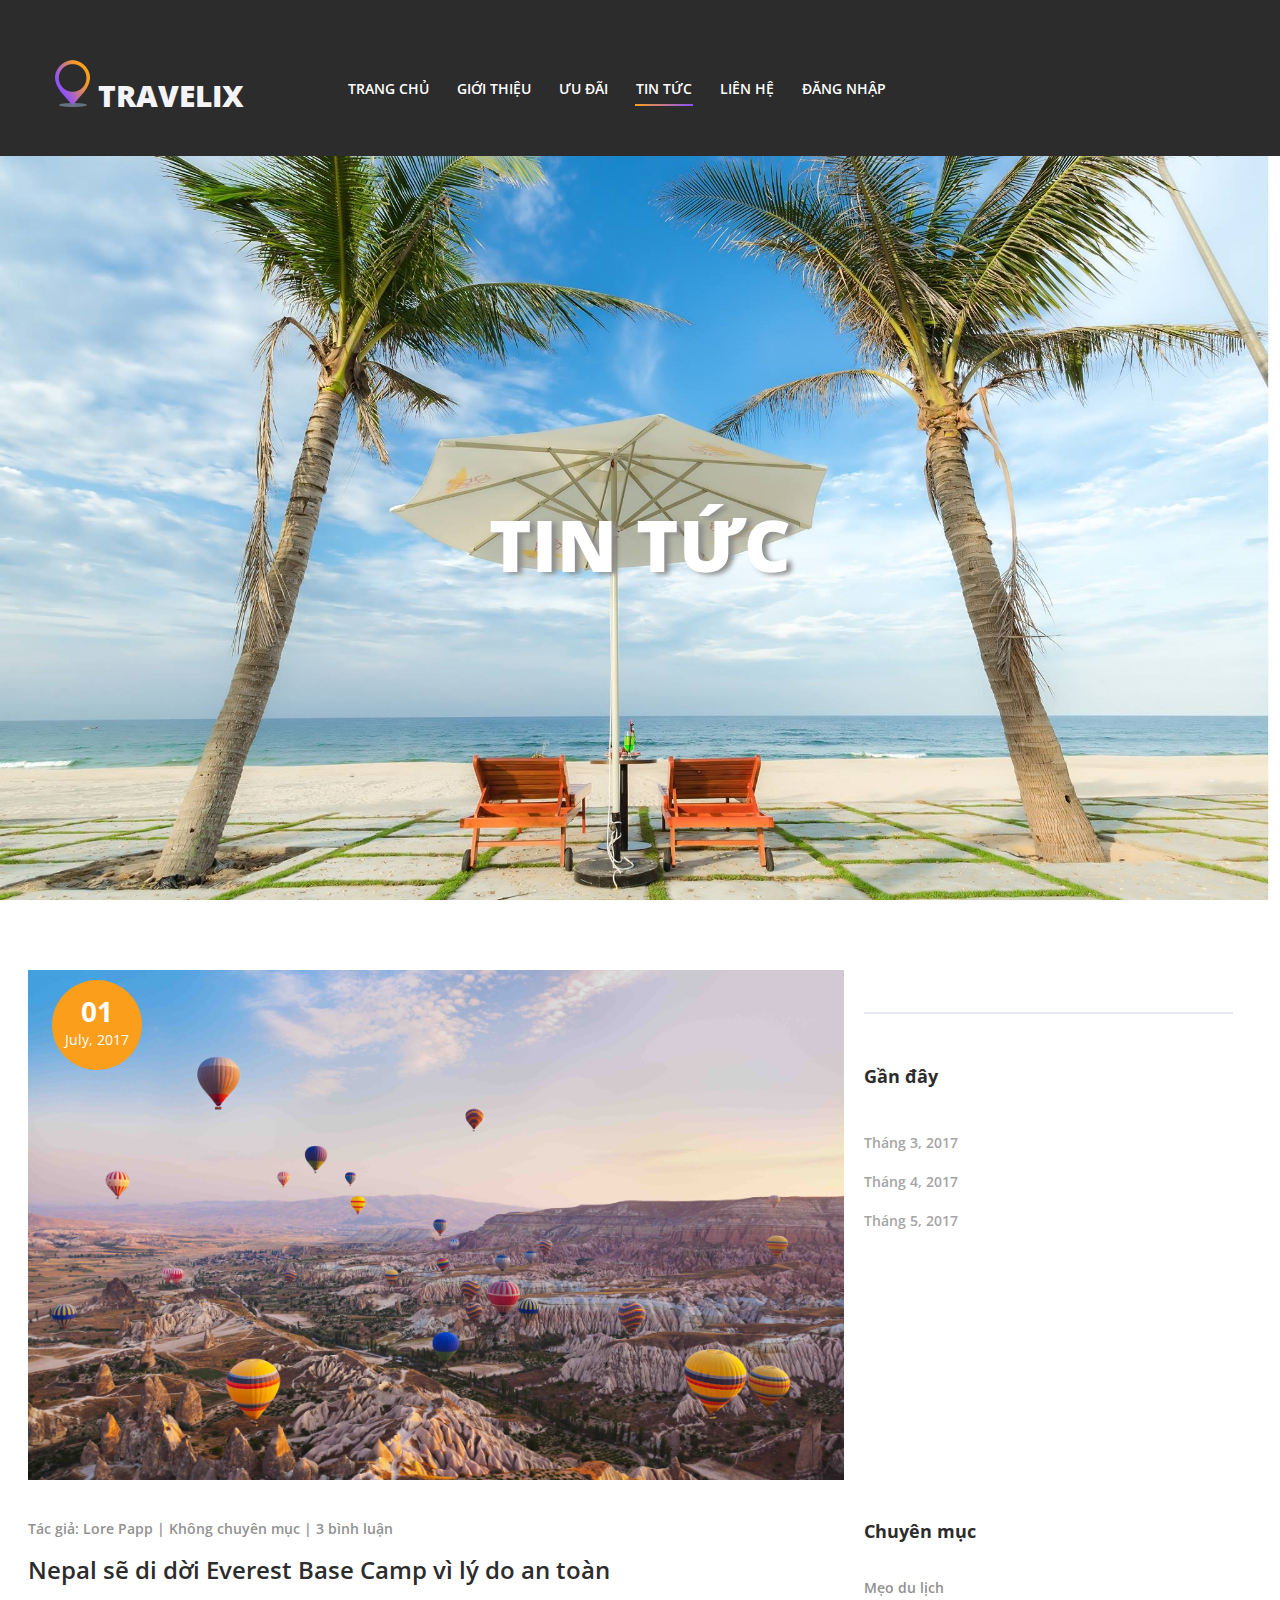
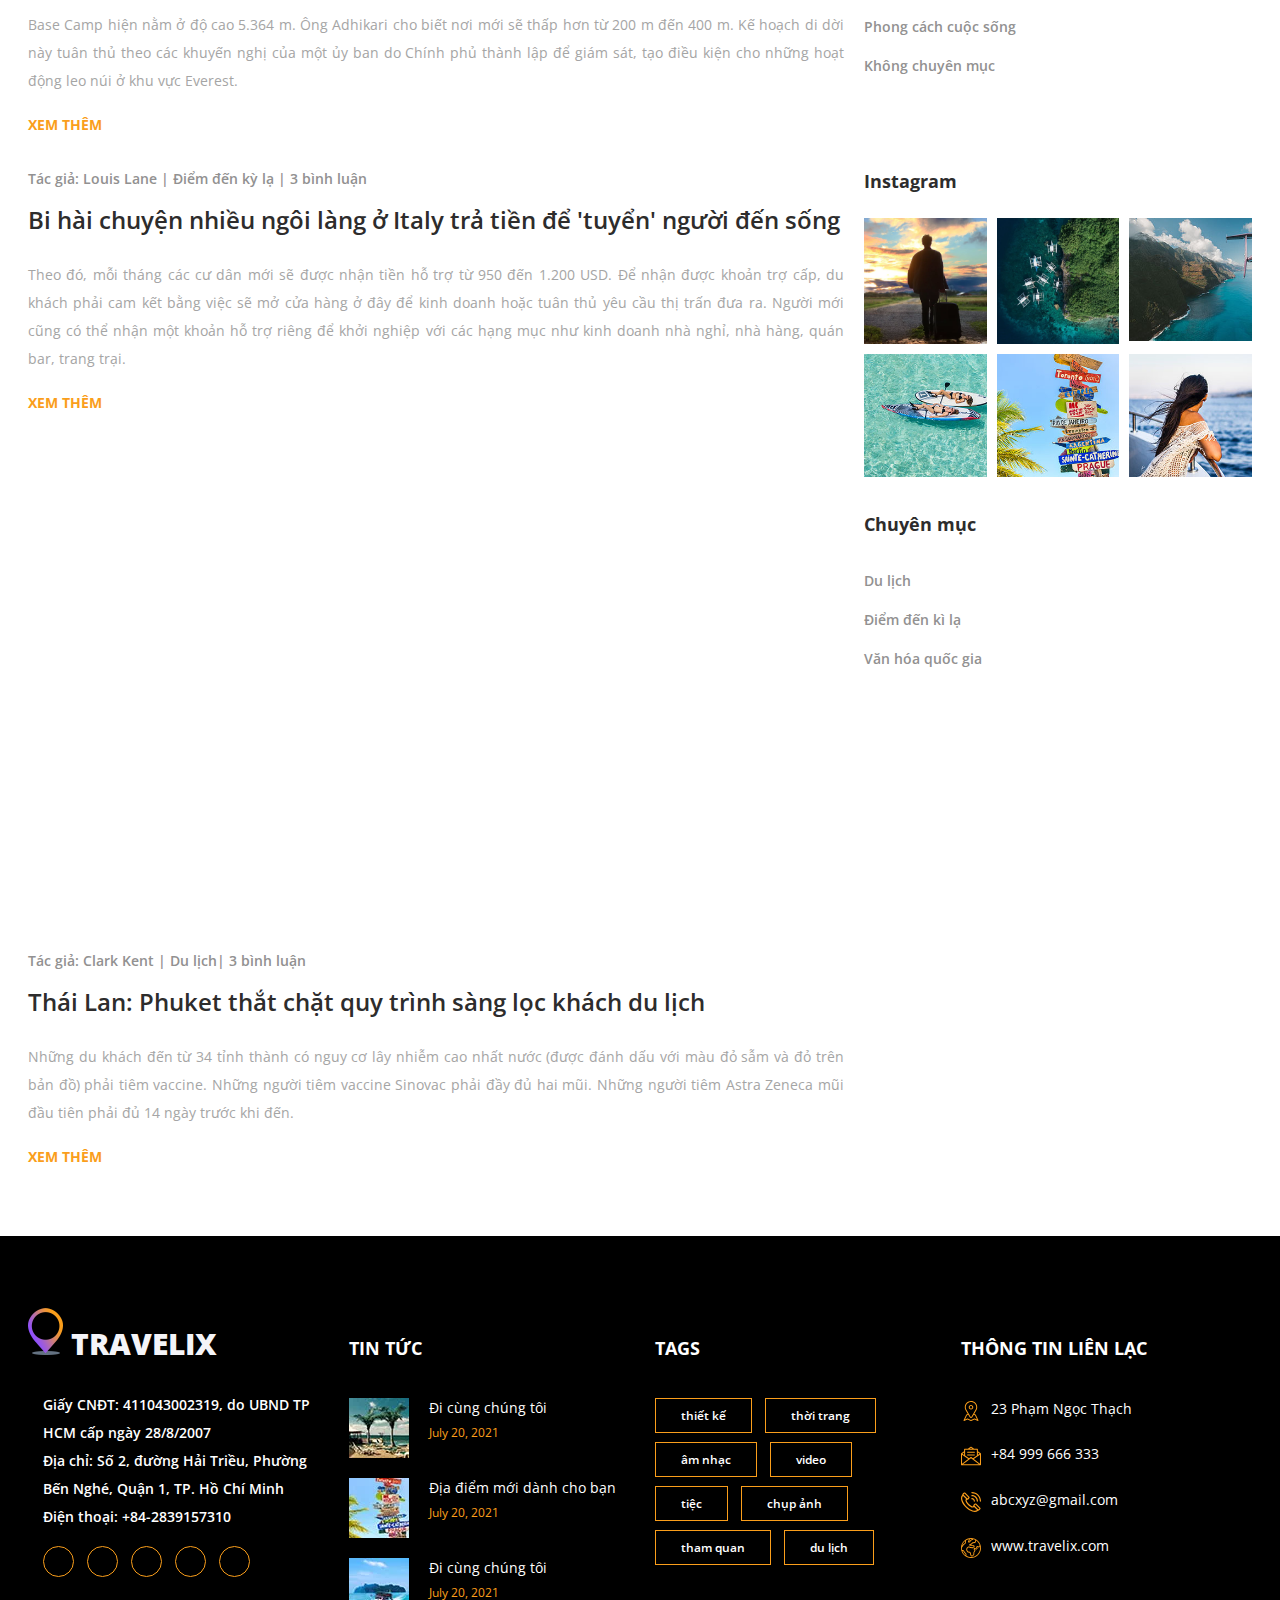
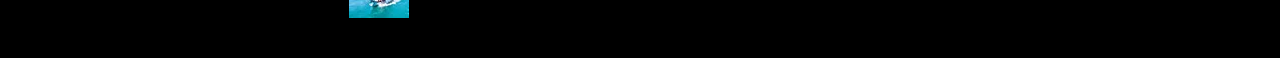
<file: news.html>
<!DOCTYPE html>
<html lang="en">

<head>
    <meta charset="UTF-8">
    <meta http-equiv="X-UA-Compatible" content="IE=edge">
    <meta name="viewport" content="width=device-width, initial-scale=1.0">
    <link rel="shortcut icon" href="assets/images/logo_title.ico">
    <title>Travelix</title>

    <link rel="stylesheet" href="https://cdnjs.cloudflare.com/ajax/libs/font-awesome/5.15.3/css/all.min.css"
        integrity="sha512-iBBXm8fW90+nuLcSKlbmrPcLa0OT92xO1BIsZ+ywDWZCvqsWgccV3gFoRBv0z+8dLJgyAHIhR35VZc2oM/gI1w=="
        crossorigin="anonymous" referrerpolicy="no-referrer" />
    <link rel="stylesheet" href="assets/css/grid.css">
    <link rel="stylesheet" href="assets/css/base.css">
    <link rel="stylesheet" href="assets/css/style.css">
    <link rel="stylesheet" href="assets/css/responsive.css">
    <link rel="stylesheet" href="assets/css/about.css">
    <link rel="stylesheet" href="assets/css/news.css">

</head>

<body>
    
    <header class="header"></header>
    <div class="home">
        <div class="home__background"></div>
        <div class="home__title">
            <h1> TIN TỨC</h1>
        </div>
    </div>

    <div class="blog">
        <div class="grid wide custom">
            <div class="blog__container">
                <div class="grid wide custom">
                    <div class="row">
                        <div class="l-8 m-8 c-12">
                            <div class="blog__container__post">
                                <div class="blog__container__post--time">
                                    <span>01</span>
                                    <span>July, 2017</span>
                                </div>
                                <img src="assets/images/Turkey-Turkish-Cappadocia-hot-air-balloons-1149868-wallhere.com.jpg"
                                    alt="">
                            </div>
                        </div>
                        <div class="l-4 m-4 c-12">
                            <div class="blog__container__sidebar">
                                <input type="text">
                                <i class="fas fa-search"></i>
                                <div class="container__sidebar--year">
                                    <span>Gần đây</span>
                                    <ul>
                                        <li>Tháng 3, 2017</li>
                                        <li>Tháng 4, 2017</li>
                                        <li>Tháng 5, 2017</li>
                                    </ul>
                                </div>
                            </div>
                        </div>
                    </div>
                    <div class="row margin-top">
                        <div class="l-8 m-8 c-12">
                            <div class="blog__container__post">
                                <ul>
                                    <li><a href="#">Tác giả: Lore Papp |</a></li>
                                    <li><a href="#">Không chuyên mục |</a></li>
                                    <li><a href="#">3 bình luận</a></li>
                                </ul>
                                <a href="#" class="blog__container__post--title">Nepal sẽ di dời Everest Base Camp vì lý
                                    do an toàn</a>
                                <p>Base Camp hiện nằm ở độ cao 5.364 m. Ông Adhikari cho biết nơi mới sẽ thấp hơn từ 200
                                    m đến 400 m.
                                    Kế hoạch di dời này tuân thủ theo các khuyến nghị của một ủy ban do Chính phủ thành
                                    lập để giám sát,
                                    tạo điều kiện cho những hoạt động leo núi ở khu vực Everest.</p>
                                <a href="#" class="blog__container__post--btn">Xem thêm</a>
                            </div>
                        </div>
                        <div class="l-4 m-4 c-12 top">
                            <div class="blog__container__sidebar">
                                <div class="container__sidebar--list">
                                    <span>Chuyên mục</span>
                                    <ul>
                                        <li><a href="#">Mẹo du lịch</a></li>
                                        <li><a href="#">Phong cách cuộc sống</a></li>
                                        <li><a href="#">Không chuyên mục</a></li>
                                    </ul>
                                </div>
                            </div>
                        </div>
                    </div>
                    <div class="row margin-top">
                        <div class="l-8 m-8 c-12">
                            <div class="blog__container__post">
                                <ul>
                                    <li><a href="#">Tác giả: Louis Lane |</a></li>
                                    <li><a href="#">Điểm đến kỳ lạ |</a></li>
                                    <li><a href="#">3 bình luận</a></li>
                                </ul>
                                <a href="#" class="blog__container__post--title">Bi hài chuyện nhiều ngôi làng ở Italy
                                    trả tiền để 'tuyển' người đến sống</a>
                                <p>Theo đó, mỗi tháng các cư dân mới sẽ được nhận tiền hỗ trợ từ 950 đến 1.200 USD.
                                    Để nhận được khoản trợ cấp, du khách phải cam kết bằng việc sẽ mở cửa hàng ở đây để
                                    kinh doanh hoặc tuân thủ yêu cầu thị trấn đưa ra.
                                    Người mới cũng có thể nhận một khoản hỗ trợ riêng để khởi nghiệp với các hạng mục
                                    như kinh doanh nhà nghỉ, nhà hàng, quán bar, trang trại.</p>
                                <a href="#" class="blog__container__post--btn">Xem thêm</a>
                            </div>
                        </div>
                        <div class="l-4 m-4 c-12 top">
                            <div class="blog__container__sidebar">
                                <div class="container__sidebar--list">
                                    <span>Instagram</span>
                                    <div class="container__sidebar--list-img">
                                        <img src="assets/images/xoffer_4.jpg.pagespeed.ic.sP-uVX8-UR.webp" alt="">
                                        <img src="assets/images/xoffer_1.jpg.pagespeed.ic.LnLHOsFCJq.webp" alt="">
                                        <img src="assets/images/gallery_3.jpg" alt="">
                                        <img src="assets/images/gallery_4.jpg" alt="">
                                        <img src="assets/images/gallery_5.jpg" alt="">
                                        <img src="assets/images/gallery_6.jpg" alt="">
                                    </div>
                                </div>
                            </div>
                        </div>
                    </div>
                    <div class="row margin-top">
                        <div class="l-8 m-8 c-12">
                            <div class="blog__container__post">
                                <!-- <div class="blog__container__post--time">
                                    <span>01</span>
                                    <span>Tháng 7, 2017</span>
                                </div> -->
                                <iframe width="100%" height="400px" src="https://www.youtube.com/embed/yJt4TGCvHxs" title="YouTube video player" frameborder="0" allow="accelerometer; autoplay; clipboard-write; encrypted-media; gyroscope; picture-in-picture" allowfullscreen></iframe>
                                <!-- <img src="assets/images/blog_background.jpg" alt=""> -->
                            </div>
                        </div>
                        <div class="l-4 m-4 c-12 top">
                            <div class="blog__container__sidebar">
                                <div class="container__sidebar--list">
                                    <span>Chuyên mục</span>
                                    <ul>
                                        <li><a href="#">Du lịch</a></li>
                                        <li><a href="#">Điểm đến kì lạ</a></li>
                                        <li><a href="#">Văn hóa quốc gia</a></li>
                                    </ul>
                                </div>
                            </div>
                        </div>
                    </div>
                    <div class="row margin-top">
                        <div class="l-8 m-8 c-12">
                            <div class="blog__container__post">
                                <ul>
                                    <li><a href="#">Tác giả: Clark Kent |</a></li>
                                    <li><a href="#">Du lịch|</a></li>
                                    <li><a href="#">3 bình luận</a></li>
                                </ul>
                                <a href="#" class="blog__container__post--title">Thái Lan: Phuket thắt chặt quy trình
                                    sàng lọc khách du lịch</a>
                                <p>Những du khách đến từ 34 tỉnh thành có nguy cơ lây nhiễm cao nhất nước (được đánh dấu
                                    với màu đỏ sẫm và đỏ trên bản đồ) phải tiêm vaccine. Những người tiêm vaccine
                                    Sinovac phải đầy đủ hai mũi. Những người tiêm Astra Zeneca mũi đầu tiên phải đủ 14
                                    ngày trước khi đến.</p>
                                <a href="#" class="blog__container__post--btn">Xem thêm</a>
                            </div>
                        </div>
                        <div class="l-4 m-4 c-12">

                        </div>
                    </div>
                </div>

            </div>
        </div>
    </div>
    </div>
    <footer class="footer"></footer>
    <script src="layout/header.js"></script>
    <script src="layout/footer.js"></script>
    <script src="assets/js/main.js " type="text/javascript "></script>
</body>

</html>
</file>
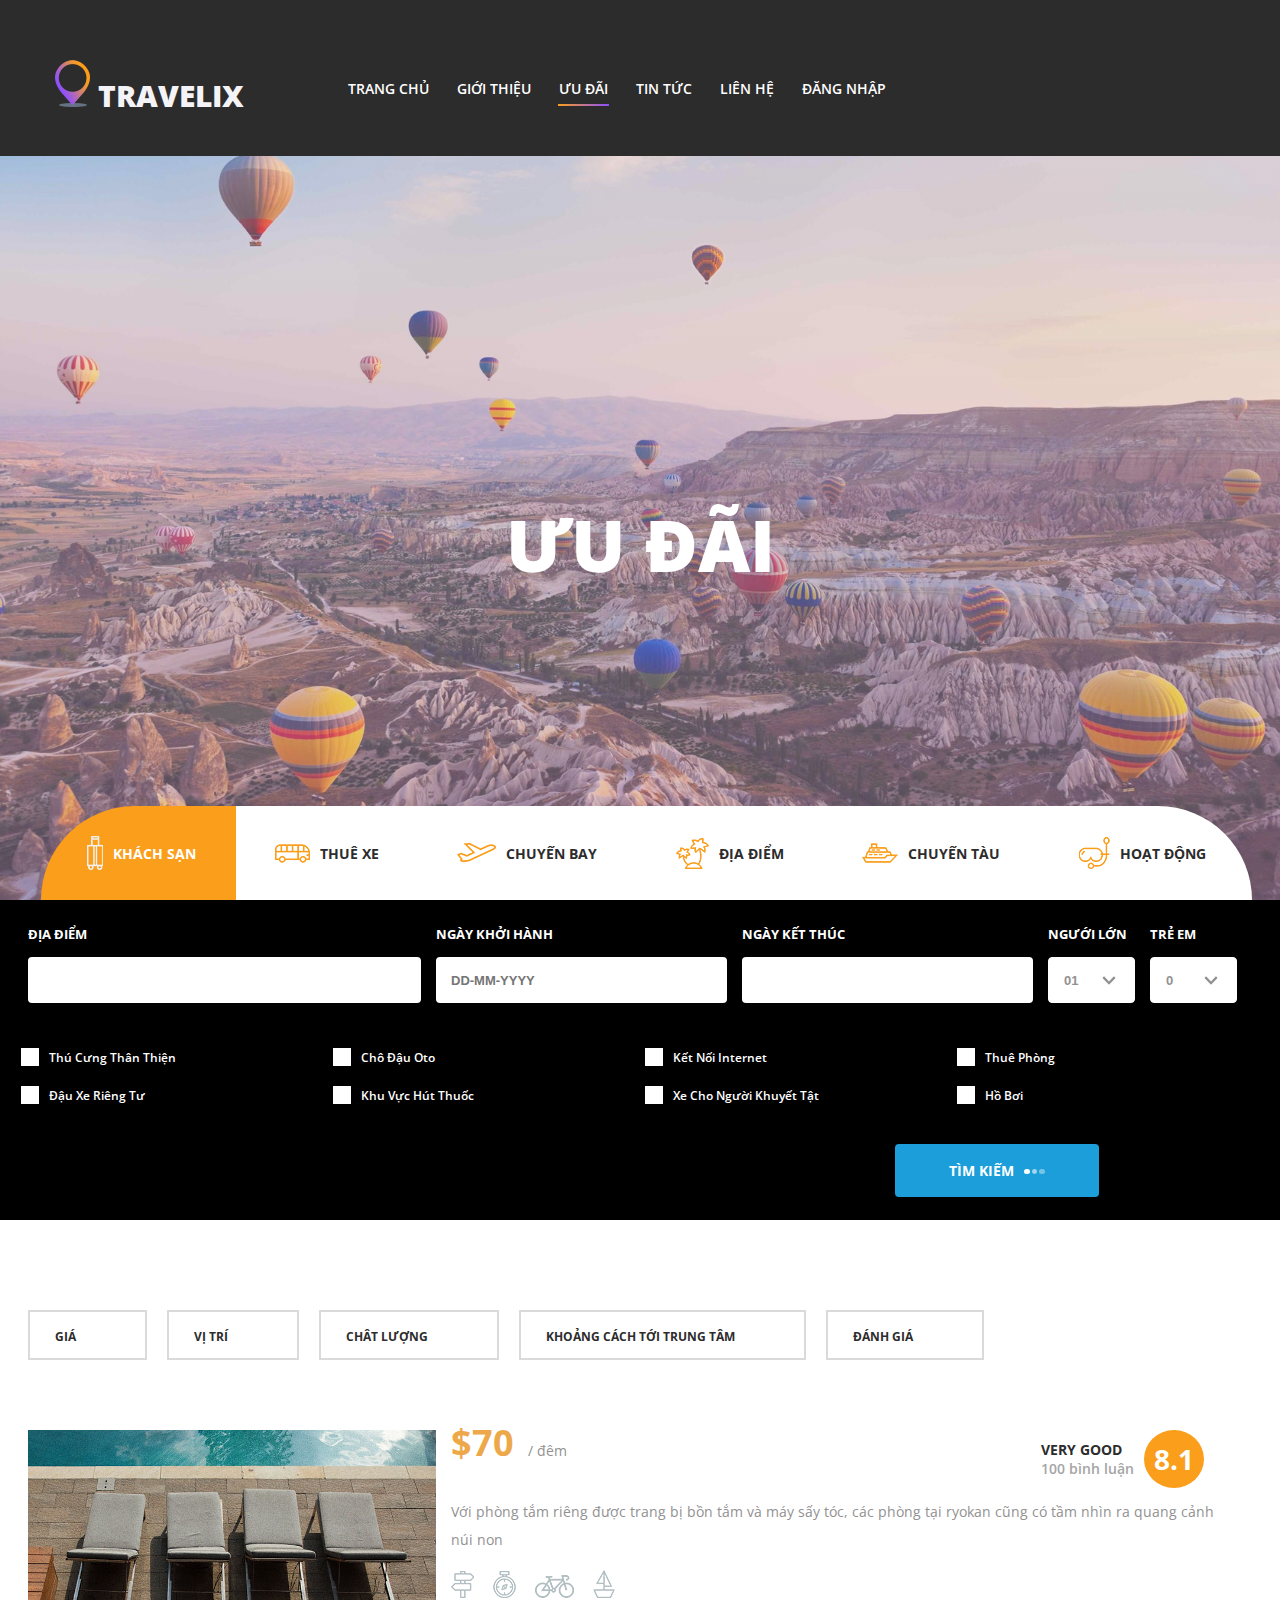
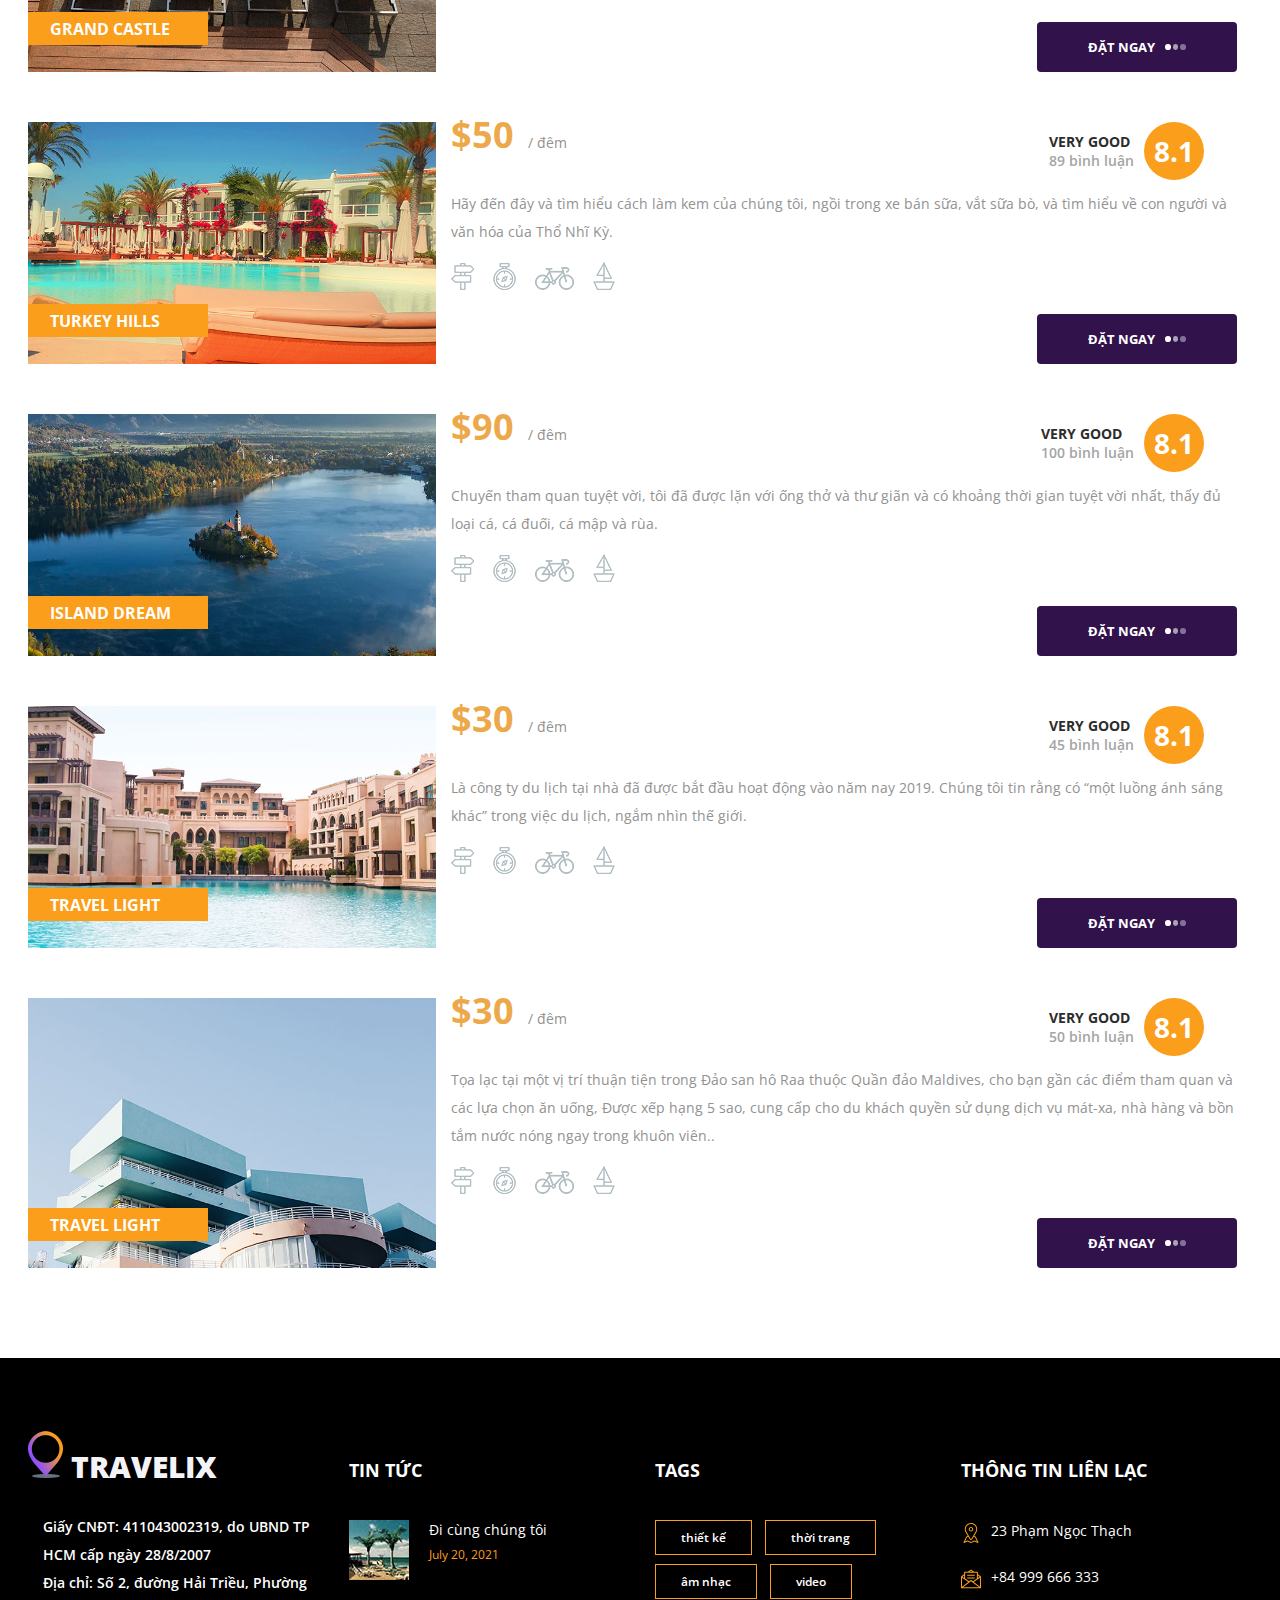
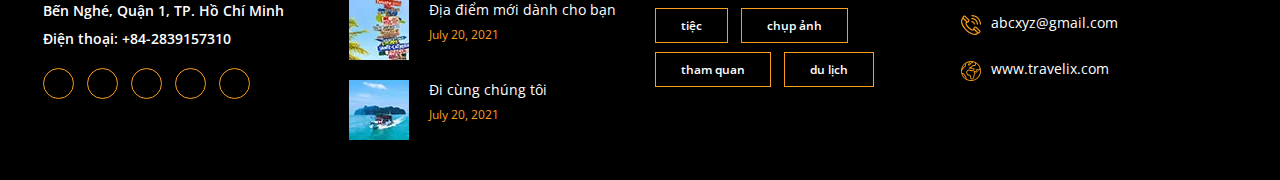
<file: offers.html>
<!DOCTYPE html>
<html lang="en">

<head>
    <meta charset="UTF-8">
    <meta http-equiv="X-UA-Compatible" content="IE=edge">
    <meta name="viewport" content="width=device-width, initial-scale=1.0">
    <link rel="shortcut icon" href="assets/images/logo_title.ico">
    <title>Travelix</title>

    <link rel="stylesheet" href="https://cdnjs.cloudflare.com/ajax/libs/font-awesome/5.15.3/css/all.min.css" integrity="sha512-iBBXm8fW90+nuLcSKlbmrPcLa0OT92xO1BIsZ+ywDWZCvqsWgccV3gFoRBv0z+8dLJgyAHIhR35VZc2oM/gI1w==" crossorigin="anonymous" referrerpolicy="no-referrer"
    />
    <link rel="stylesheet" href="assets/css/grid.css">
    <link rel="stylesheet" href="assets/css/base.css">
    <link rel="stylesheet" href="assets/css/style.css">
    <link rel="stylesheet" href="assets/css/responsive.css">
    <link rel="stylesheet" href="assets/css/about.css">
    <link rel="stylesheet" href="assets/css/offers.css">
    
</head>

<body>
    <header class="header"></header>
    <div class="home">
        <div class="home__background"></div>
        <div class="home__title">
            <h1>ưu đãi</h1>
        </div>
    </div>

    <div class="search">
        <div class="grid wide">
            <div class="search__container__tabs grid wide">
                <div class="row">
                    <div class="search__container__tab d-flex active">
                        <img src="assets/images/hotel.webp" alt="">
                        <span>khách sạn</span>
                    </div>
                    <div class="search__container__tab d-flex">
                        <img src="assets/images/car.webp" alt="">
                        <span>thuê xe</span>
                    </div>
                    <div class="search__container__tab d-flex">
                        <img src="assets/images/fly.webp" alt="">
                        <span>chuyến bay</span>
                    </div>
                    <div class="search__container__tab d-flex">
                        <img src="assets/images/trip.webp" alt="">
                        <span>địa điểm</span>
                    </div>
                    <div class="search__container__tab d-flex">
                        <img src="assets/images/cruises.webp" alt="">
                        <span>chuyến tàu</span>
                    </div>
                    <div class="search__container__tab d-flex">
                        <img src="assets/images/activities.webp" alt="">
                        <span>hoạt động</span>
                    </div>
                </div>
            </div>
            <div class="search__container">
                <div class="row">
                    <div class="search__container--item l-4 m-6 c-12">
                        <div>
                            <span>ĐỊA ĐIỂM</span>
                        </div>
                        <input type="text">
                    </div>
                    <div class="search__container--item l-3  m-6 c-12">
                        <div>
                            <span>NGÀY KHỞI HÀNH</span>
                        </div>
                        <input type="text" placeholder="DD-MM-YYYY">
                    </div>
                    <div class="search__container--item l-3  m-6 c-12">
                        <div>
                            <span>NGÀY KẾT THÚC</span>
                        </div>
                        <input type="text">
                    </div>
                    <div class="search__container--item l-1 m-3 c-6">
                        <div>
                            <span>NGƯỚI LỚN</span>
                        </div>
                        <select name="" id="">
                            <option>01</option>
                            <option>02</option>
                            <option>03</option>
                        </select>
                    </div>
                    <div class="search__container--item l-1 m-3 c-6">
                        <div>
                            <span>TRẺ EM</span>
                        </div>
                        <select name="" id="">
                            <option>0</option>
                            <option>01</option>
                            <option>02</option>
                        </select>
                    </div>
                    <div class="l-12 m-12 c-12">
                        <div class="search__container__extras">
                            <div class="row">
                                <div class="search__container__extras--item">
                                    <input type="checkbox" name="#" id="#">
                                    <label for="#">Thú Cưng Thân Thiện</label>
                                </div>
                                <div class="search__container__extras--item">
                                    <input type="checkbox" name="#" id="#">
                                    <label for="#">Chô Đậu Oto</label>
                                </div>
                                <div class="search__container__extras--item">
                                    <input type="checkbox" name="#" id="#">
                                    <label for="#">Kết Nối Internet</label>
                                </div>
                                <div class="search__container__extras--item">
                                    <input type="checkbox" name="#" id="#">
                                    <label for="#">Thuê Phòng</label>
                                </div>
                                <div class="search__container__extras--item">
                                    <input type="checkbox" name="#" id="#">
                                    <label for="#">Đậu Xe Riêng Tư</label>
                                </div>
                                <div class="search__container__extras--item">
                                    <input type="checkbox" name="#" id="#">
                                    <label for="#">Khu Vực Hút Thuốc</label>
                                </div>
                                <div class="search__container__extras--item">
                                    <input type="checkbox" name="#" id="#">
                                    <label for="#">Xe Cho Người Khuyết Tật</label>
                                </div>
                                <div class="search__container__extras--item">
                                    <input type="checkbox" name="#" id="#">
                                    <label for="#">Hồ Bơi</label>
                                </div>
                            </div>
                        </div>
                    </div>
                    <div class="search__container--btn l-2 m-4 m-o-7 c-4 c-o-7">
                        <a href="#">tìm kiếm</a>
                        <span></span>
                        <span></span>
                        <span></span>
                    </div>
                </div>
            </div>
        </div>
    </div>

    <div class="offers">
        <div class="offers__container">
            <div class="grid wide custom">
                <div class="row">
                    <div class="offers__container__filter">
                        <ul>
                            <li>
                                Giá
                                <i class="fa fa-chevron-down"></i>
                                <ul class="offers__container__filter--list">
                                    <li><span>Xem tất cả</span></li>
                                    <li><span>Tăng dần</span></li>
                                </ul>
                            </li>
                            <li>
                                Vị trí
                                <i class="fa fa-chevron-down"></i>
                                <ul class="offers__container__filter--list">
                                    <li><span>Mặc định</span></li>
                                    <li><span>Từ A -> X</span></li>
                                </ul>
                            </li>
                            <li>
                                Chât lượng
                                <i class="fa fa-chevron-down"></i>
                                <ul class="offers__container__filter--list">
                                    <li><span>Xem tất cả</span></li>
                                    <li><span>Tăng dần</span></li>
                                    <li><span>3</span></li>
                                    <li><span>4</span></li>
                                    <li><span>5</span></li>
                                </ul>
                            </li>
                            <li>
                                Khoảng cách tới trung tâm
                                <i class="fa fa-chevron-down"></i>
                                <ul class="offers__container__filter--list">
                                    <li><span>5km</span></li>
                                    <li><span>10km</span></li>
                                    <li><span>20km</span></li>
                                </ul>
                            </li>
                            <li>
                                Đánh giá
                                <i class="fa fa-chevron-down"></i>
                                <ul class="offers__container__filter--list">
                                    <li><span>Xem tất cả</span></li>
                                    <li><span>Tích cực</span></li>
                                    <li><span>Tiêu cực</span></li>
                                </ul>
                            </li>
                        </ul>
                    </div>
                </div>
                <div class="row offers__container__items">
                    <div class="col l-12 m-12 c-12 s-12">
                        <div class="offer__container__item">
                            <div class="row">
                                <div class="col l-4 m-6 c-12 s-12">
                                    <div class="offer__item__img--container">
                                        <div class="offer__item__img" style="background-image:url(assets/images/xoffer_5.jpg.pagespeed.ic.BPUGlc08kT.webp)"></div>
                                        <div class="offer__container__item-name">
                                            <a href="#">grand castle</a>
                                        </div>
                                    </div>
                                </div>
                                <div class="l-8 m-6 c-12 s-12">
                                    <div class="offer__container__item--content">
                                        <div class="offer__container__item__review">
                                            <div class="offer__container__item__review--text">
                                                <h3>Very good</h3>
                                                <span>100 bình luận</span>
                                            </div>
                                            <span>8.1</span>
                                        </div>
                                        <div class="offers__item__price">
                                            $70
                                            <span>/ đêm</span>
                                        </div>
                                        <div class="item_rating">
                                            <i class="fa fa-star"></i>
                                            <i class="fa fa-star"></i>
                                            <i class="fa fa-star"></i>
                                            <i class="fa fa-star"></i>
                                            <i class="far fa-star"></i>
                                        </div>
                                        <p>Với phòng tắm riêng được trang bị bồn tắm và máy sấy tóc, các phòng tại ryokan cũng có tầm nhìn ra quang cảnh núi non</p>
                                        <div class="offer__item--icon">
                                            <img src="assets/images/xpost.png.pagespeed.ic.8S9NJqfU1S.webp" alt="">
                                            <img src="assets/images/xcompass.png.pagespeed.ic.BMlGyHi2Dm.webp" alt="">
                                            <img src="assets/images/xbicycle.png.pagespeed.ic.-D-2GN2myH.webp" alt="">
                                            <img src="assets/images/xsailboat.png.pagespeed.ic.bAIbYdxQvf.webp" alt="">
                                        </div>
                                        <div class="offers__btn">
                                            <a href="#">Đặt ngay</a>
                                            <span></span>
                                            <span></span>
                                            <span></span>
                                        </div>
                                    </div>
                                </div>
                            </div>
                        </div>
                    </div>
                    <div class="col l-12 m-12 c-12 s-12">
                        <div class="offer__container__item">
                            <div class="row">
                                <div class="col l-4 m-6 c-12 s-12">
                                    <div class="offer__item__img--container">
                                        <div class="offer__item__img" style="background-image:url(assets/images/xoffer_6.jpg.pagespeed.ic.z1jAmiqjUy.webp)"></div>
                                        <div class="offer__container__item-name">
                                            <a href="#">turkey hills</a>
                                        </div>
                                    </div>
                                </div>
                                <div class="l-8 m-6 c-12 s-12">
                                    <div class="offer__container__item--content">
                                        <div class="offer__container__item__review">
                                            <div class="offer__container__item__review--text">
                                                <h3>Very good</h3>
                                                <span>89 bình luận</span>
                                            </div>
                                            <span>8.1</span>
                                        </div>
                                        <div class="offers__item__price">
                                            $50
                                            <span>/ đêm</span>
                                        </div>
                                        <div class="item_rating">
                                            <i class="fa fa-star"></i>
                                            <i class="fa fa-star"></i>
                                            <i class="fa fa-star"></i>
                                            <i class="fa fa-star"></i>
                                            <i class="far fa-star"></i>
                                        </div>
                                        <p>Hãy đến đây và tìm hiểu cách làm kem của chúng tôi, ngồi trong xe bán sữa, vắt sữa bò, và tìm hiểu về con người và văn hóa của Thổ Nhĩ Kỳ.</p>
                                        <div class="offer__item--icon">
                                            <img src="assets/images/xpost.png.pagespeed.ic.8S9NJqfU1S.webp" alt="">
                                            <img src="assets/images/xcompass.png.pagespeed.ic.BMlGyHi2Dm.webp" alt="">
                                            <img src="assets/images/xbicycle.png.pagespeed.ic.-D-2GN2myH.webp" alt="">
                                            <img src="assets/images/xsailboat.png.pagespeed.ic.bAIbYdxQvf.webp" alt="">
                                        </div>
                                        <div class="offers__btn">
                                            <a href="#">Đặt ngay</a>
                                            <span></span>
                                            <span></span>
                                            <span></span>
                                        </div>
                                    </div>
                                </div>
                            </div>
                        </div>
                    </div>
                    <div class="col l-12 m-12 c-12">
                        <div class="offer__container__item">
                            <div class="row">
                                <div class="col l-4 m-6 c-12 s-12">
                                    <div class="offer__item__img--container">
                                        <div class="offer__item__img" style="background-image:url(assets/images/xoffer_3.jpg.pagespeed.ic.9JfYNcm8fb.webp)"></div>
                                        <div class="offer__container__item-name">
                                            <a href="#">island dream</a>
                                        </div>
                                    </div>
                                </div>
                                <div class="l-8 m-6 c-12 s-12">
                                    <div class="offer__container__item--content">
                                        <div class="offer__container__item__review">
                                            <div class="offer__container__item__review--text">
                                                <h3>Very good</h3>
                                                <span>100 bình luận</span>
                                            </div>
                                            <span>8.1</span>
                                        </div>
                                        <div class="offers__item__price">
                                            $90
                                            <span>/ đêm</span>
                                        </div>
                                        <div class="item_rating">
                                            <i class="fa fa-star"></i>
                                            <i class="fa fa-star"></i>
                                            <i class="fa fa-star"></i>
                                            <i class="fa fa-star"></i>
                                            <i class="far fa-star"></i>
                                        </div>
                                        <p>Chuyến tham quan tuyệt vời, tôi đã được lặn với ống thở và thư giãn và có khoảng thời gian tuyệt vời nhất, thấy đủ loại cá, cá đuối, cá mập và rùa.</p>
                                        <div class="offer__item--icon">
                                            <img src="assets/images/xpost.png.pagespeed.ic.8S9NJqfU1S.webp" alt="">
                                            <img src="assets/images/xcompass.png.pagespeed.ic.BMlGyHi2Dm.webp" alt="">
                                            <img src="assets/images/xbicycle.png.pagespeed.ic.-D-2GN2myH.webp" alt="">
                                            <img src="assets/images/xsailboat.png.pagespeed.ic.bAIbYdxQvf.webp" alt="">
                                        </div>
                                        <div class="offers__btn">
                                            <a href="#">Đặt ngay</a>
                                            <span></span>
                                            <span></span>
                                            <span></span>
                                        </div>
                                    </div>
                                </div>
                            </div>
                        </div>
                    </div>
                    <div class="col l-12 m-12 c-12">
                        <div class="offer__container__item">
                            <div class="row">
                                <div class="col l-4 m-6 c-12 s-12">
                                    <div class="offer__item__img--container">
                                        <div class="offer__item__img" style="background-image:url(assets/images/xoffer_7.jpg.pagespeed.ic.yqTUd4HnKP.webp)"></div>
                                        <div class="offer__container__item-name">
                                            <a href="#">travel light</a>
                                        </div>
                                    </div>
                                </div>
                                <div class="l-8 m-6 c-12 s-12">
                                    <div class="offer__container__item--content">
                                        <div class="offer__container__item__review">
                                            <div class="offer__container__item__review--text">
                                                <h3>Very good</h3>
                                                <span>45 bình luận</span>
                                            </div>
                                            <span>8.1</span>
                                        </div>
                                        <div class="offers__item__price">
                                            $30
                                            <span>/ đêm</span>
                                        </div>
                                        <div class="item_rating">
                                            <i class="fa fa-star"></i>
                                            <i class="fa fa-star"></i>
                                            <i class="fa fa-star"></i>
                                            <i class="fa fa-star"></i>
                                            <i class="far fa-star"></i>
                                        </div>
                                        <p>Là công ty du lịch tại nhà đã được bắt đầu hoạt động vào năm nay 2019. Chúng tôi tin rằng có “một luồng ánh sáng khác” trong việc du lịch, ngắm nhìn thế giới.</p>
                                        <div class="offer__item--icon">
                                            <img src="assets/images/xpost.png.pagespeed.ic.8S9NJqfU1S.webp" alt="">
                                            <img src="assets/images/xcompass.png.pagespeed.ic.BMlGyHi2Dm.webp" alt="">
                                            <img src="assets/images/xbicycle.png.pagespeed.ic.-D-2GN2myH.webp" alt="">
                                            <img src="assets/images/xsailboat.png.pagespeed.ic.bAIbYdxQvf.webp" alt="">
                                        </div>
                                        <div class="offers__btn">
                                            <a href="#">Đặt ngay</a>
                                            <span></span>
                                            <span></span>
                                            <span></span>
                                        </div>
                                    </div>
                                </div>
                            </div>
                        </div>
                    </div>
                    <div class="col l-12 m-12 c-12">
                        <div class="offer__container__item">
                            <div class="row">
                                <div class="col l-4 m-6 c-12 s-12">
                                    <div class="offer__item__img--container">
                                        <div class="offer__item__img" style="background-image:url(assets/images/xoffer_8.jpg.pagespeed.ic.7TP4Qvessu.webp)"></div>
                                        <div class="offer__container__item-name">
                                            <a href="#">travel light</a>
                                        </div>
                                    </div>
                                </div>
                                <div class="l-8 m-6 c-12 s-12">
                                    <div class="offer__container__item--content">
                                        <div class="offer__container__item__review">
                                            <div class="offer__container__item__review--text">
                                                <h3>Very good</h3>
                                                <span>50 bình luận</span>
                                            </div>
                                            <span>8.1</span>
                                        </div>
                                        <div class="offers__item__price">
                                            $30
                                            <span>/ đêm</span>
                                        </div>
                                        <div class="item_rating">
                                            <i class="fa fa-star"></i>
                                            <i class="fa fa-star"></i>
                                            <i class="fa fa-star"></i>
                                            <i class="fa fa-star"></i>
                                            <i class="far fa-star"></i>
                                        </div>
                                        <p>Tọa lạc tại một vị trí thuận tiện trong Đảo san hô Raa thuộc Quần đảo Maldives, cho bạn gần các điểm tham quan và các lựa chọn ăn uống,
                                            Được xếp hạng 5 sao, cung cấp cho du khách quyền sử dụng dịch vụ mát-xa, nhà hàng và bồn tắm nước nóng ngay trong khuôn viên..</p>
                                        <div class="offer__item--icon">
                                            <img src="assets/images/xpost.png.pagespeed.ic.8S9NJqfU1S.webp" alt="">
                                            <img src="assets/images/xcompass.png.pagespeed.ic.BMlGyHi2Dm.webp" alt="">
                                            <img src="assets/images/xbicycle.png.pagespeed.ic.-D-2GN2myH.webp" alt="">
                                            <img src="assets/images/xsailboat.png.pagespeed.ic.bAIbYdxQvf.webp" alt="">
                                        </div>
                                        <div class="offers__btn">
                                            <a href="#">Đặt ngay</a>
                                            <span></span>
                                            <span></span>
                                            <span></span>
                                        </div>
                                    </div>
                                </div>
                            </div>
                        </div>
                    </div>
                </div>
            </div>
        </div>
    </div>
    <footer class="footer"></footer>
    <script src="layout/header.js"></script>
    <script src="layout/footer.js"></script>
    <script src="assets/js/main.js " type="text/javascript "></script>
</body>

</html>
</file>
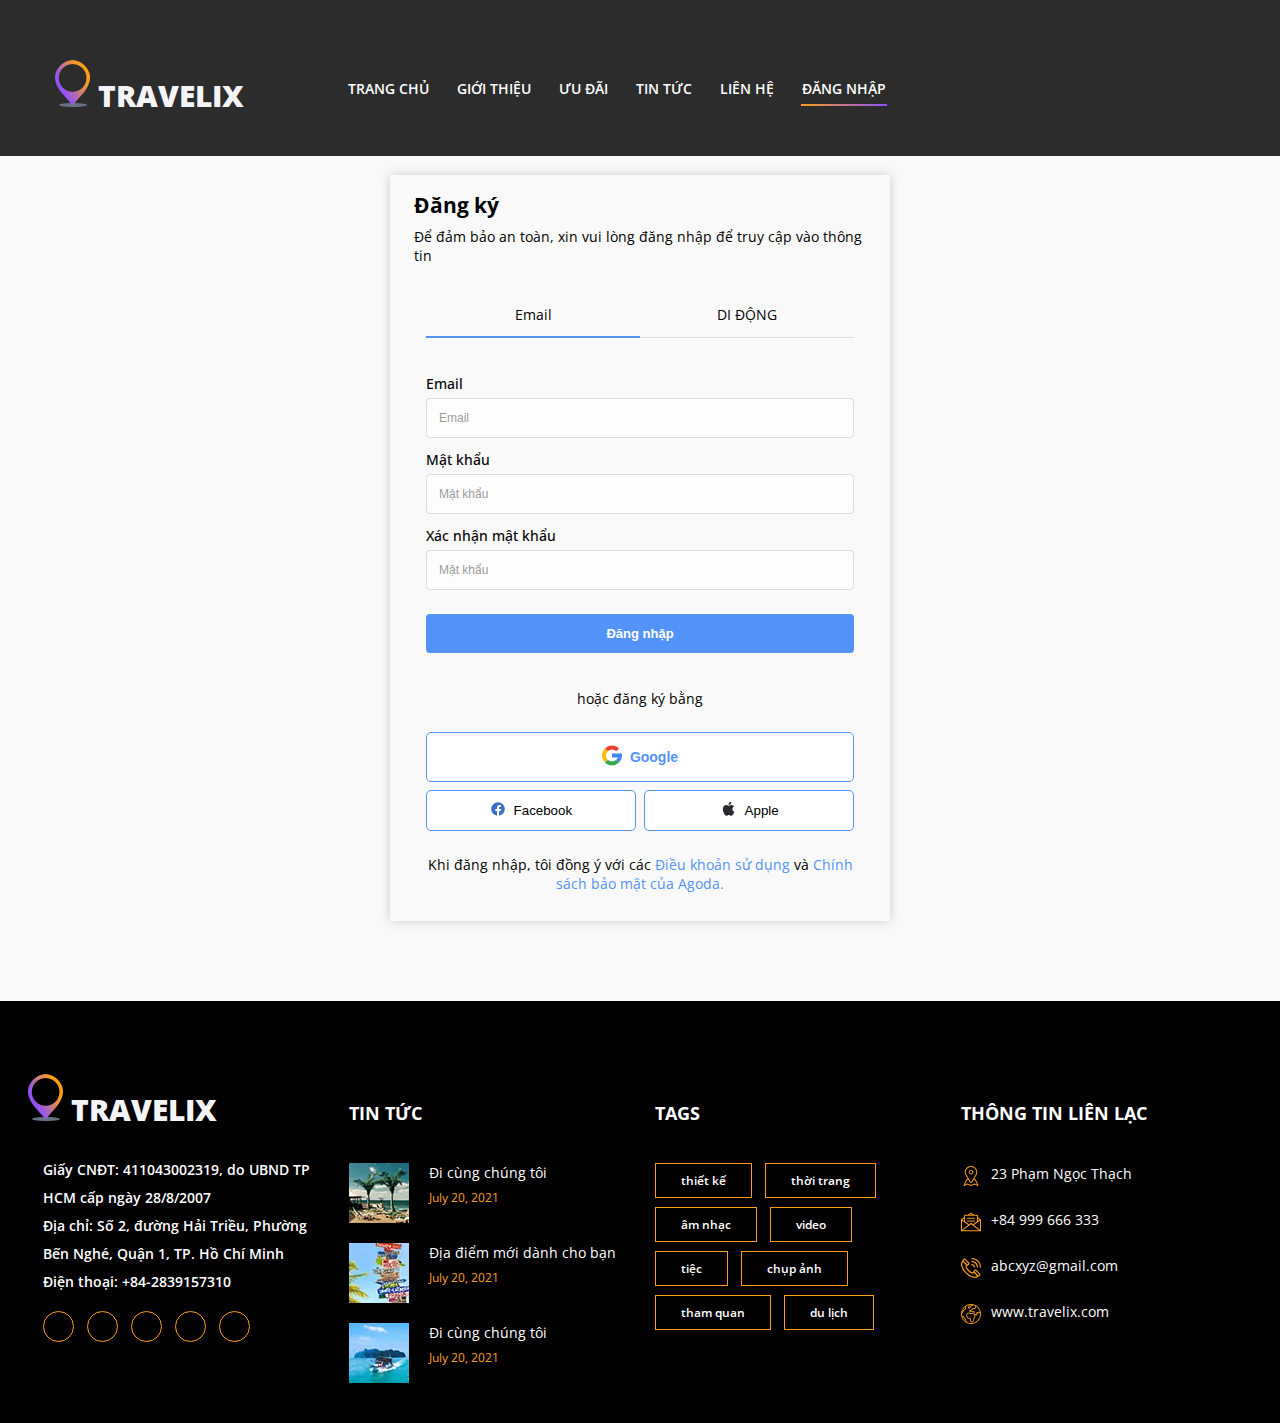
<file: signin.html>
<!DOCTYPE html>
<html lang="en">

<head>
    <meta charset="UTF-8">
    <meta http-equiv="X-UA-Compatible" content="IE=edge">
    <meta name="viewport" content="width=device-width, initial-scale=1.0">
    <title>Travelix</title>
    <link rel="shortcut icon" href="assets/images/logo_title.ico">
    <link rel="stylesheet" href="assets/css/singin.css">
    <link rel="stylesheet" href="https://cdnjs.cloudflare.com/ajax/libs/font-awesome/5.15.3/css/all.min.css"
        integrity="sha512-iBBXm8fW90+nuLcSKlbmrPcLa0OT92xO1BIsZ+ywDWZCvqsWgccV3gFoRBv0z+8dLJgyAHIhR35VZc2oM/gI1w=="
        crossorigin="anonymous" referrerpolicy="no-referrer">
    <link rel="stylesheet" href="assets/css/grid.css">
    <link rel="stylesheet" href="assets/css/base.css">
    <link rel="stylesheet" href="assets/css/style.css">
    <link rel="stylesheet" href="assets/css/responsive.css">
</head>

<body>
    <header class="header"></header>
    <main class="singin">
        <div class="singin__wrapper">
            <form action="" class="signin">
                <h2 class="sigin__title">Đăng ký</h2>
                <p class="signin__p">Để đảm bảo an toàn, xin vui lòng đăng nhập để truy cập vào thông tin
                </p>
                <div class="signin__way">
                    <div>Email</div>
                    <div>DI ĐỘNG</div>
                </div>
                <div class="signin__input">
                    <div class="signin__input--col">
                        <label for="">Email</label>
                        <input id="mail" type="text" placeholder="Email">
                        <div id="error1"></div>
                    </div>

                    <div class="signin__input--col">
                        <label for="">Mật khẩu</label>
                        <input id="password" type="password" placeholder="Mật khẩu">
                        <div id="error2"></div>
                    </div>

                    <div class="signin__input--col">
                        <label for="">Xác nhận mật khẩu</label>
                        <input id="repassword" type="password" placeholder="Mật khẩu">
                        <div id="error3"></div>
                    </div>
                </div>

                <div class="signin__btn">
                    <button type="button" onclick="valid()" id="sign-in">Đăng nhập</button>
                </div>
                <!-- 
                <div class="signin__forget">
                    <div>Tạo tài khoản</div>
                    <div>Quên Mật Khẩu?</div>
                </div> -->

                <div class="signin__another--way">
                    <span class=""></span>
                    <span>hoặc đăng ký bằng</span>
                    <span class=""></span>
                </div>

                <div class="signin__social--account">
                    <div class="social__top">
                        <button class="social__gg--account">
                            <span>
                                <img src="assets/images/google-logo-v2.svg" alt="">
                            </span>
                            <span>Google</span>
                        </button>
                    </div>
                    <div class="social__bottom">
                        <div class="social__bottom--account">
                            <button class="social__bottom--brand">
                                <span>
                                    <img src="assets/images/facebook-logo.svg" alt="">
                                </span>
                                <span>Facebook</span>
                            </button>
                        </div>
                        <div class="social__bottom--account">

                            <button class="social__bottom--brand">
                                <span>
                                    <img src="assets/images/apple-logo.svg" alt="">
                                </span>
                                <span>Apple</span>
                            </button>
                        </div>
                    </div>
                </div>

                <div class="signin__notify">
                    Khi đăng nhập, tôi đồng ý với các
                    <span>Điều khoản sử dụng </span> và
                    <span>Chính sách bảo mật của Agoda.</span>
                </div>
            </form>
        </div>

    </main>
    <footer class="footer"></footer>
    <script src="layout/header.js"></script>
    <script src="layout/footer.js"></script>
    <script src="assets/js/main.js" type="text/javascript"></script>
</body>

</html>
</file>
<file: assets/css/grid.css>
.grid {
    width: 100%;
    display: block;
    padding: 0;
}

.grid.wide {
    max-width: 1200px;
    margin: 0 auto;
}

.row.width {
    width: 1200px;
    margin: 0 auto;
}

.row {
    display: flex;
    flex-wrap: wrap;
    margin-left: -4px;
    margin-right: -4px;
}

.row.no-gutters {
    margin-left: 0;
    margin-right: 0;
}

.col {
    padding-left: 4px;
    padding-right: 4px;
}

.row.no-gutters .col {
    padding-left: 0;
    padding-right: 0;
}

.c-0 {
    display: none;
}

.c-1 {
    flex: 0 0 8.33333%;
    max-width: 8.33333%;
}

.c-2 {
    flex: 0 0 16.66667%;
    max-width: 16.66667%;
}

.c-3 {
    flex: 0 0 25%;
    max-width: 25%;
}

.c-4 {
    flex: 0 0 33.33333%;
    max-width: 33.33333%;
}

.c-5 {
    flex: 0 0 41.66667%;
    max-width: 41.66667%;
}

.c-6 {
    flex: 0 0 50%;
    max-width: 50%;
}

.c-7 {
    flex: 0 0 58.33333%;
    max-width: 58.33333%;
}

.c-8 {
    flex: 0 0 66.66667%;
    max-width: 66.66667%;
}

.c-9 {
    flex: 0 0 75%;
    max-width: 75%;
}

.c-10 {
    flex: 0 0 83.33333%;
    max-width: 83.33333%;
}

.c-11 {
    flex: 0 0 91.66667%;
    max-width: 91.66667%;
}

.c-12 {
    flex: 0 0 100%;
    max-width: 100%;
}

.c-o-1 {
    margin-left: 8.33333%;
}

.c-o-2 {
    margin-left: 16.66667%;
}

.c-o-3 {
    margin-left: 25%;
}

.c-o-4 {
    margin-left: 33.33333%;
}

.c-o-5 {
    margin-left: 41.66667%;
}

.c-o-6 {
    margin-left: 50%;
}

.c-o-7 {
    margin-left: 58.33333%;
}

.c-o-8 {
    margin-left: 66.66667%;
}

.c-o-9 {
    margin-left: 75%;
}

.c-o-10 {
    margin-left: 83.33333%;
}

.c-o-11 {
    margin-left: 91.66667%;
}


/* >= Tablet */

@media (min-width: 740px) {
    .row {
        margin-left: -8px;
        margin-right: -8px;
    }
    .col {
        padding-left: 8px;
        padding-right: 8px;
    }
    .m-0 {
        display: none;
    }
    .m-1,
    .m-2,
    .m-3,
    .m-4,
    .m-5,
    .m-6,
    .m-7,
    .m-8,
    .m-9,
    .m-10,
    .m-11,
    .m-12 {
        display: block;
    }
    .m-1 {
        flex: 0 0 8.33333%;
        max-width: 8.33333%;
    }
    .m-2 {
        flex: 0 0 16.66667%;
        max-width: 16.66667%;
    }
    .m-3 {
        flex: 0 0 25%;
        max-width: 25%;
    }
    .m-4 {
        flex: 0 0 33.33333%;
        max-width: 33.33333%;
    }
    .m-5 {
        flex: 0 0 41.66667%;
        max-width: 41.66667%;
    }
    .m-6 {
        flex: 0 0 50%;
        max-width: 50%;
    }
    .m-7 {
        flex: 0 0 58.33333%;
        max-width: 58.33333%;
    }
    .m-8 {
        flex: 0 0 66.66667%;
        max-width: 66.66667%;
    }
    .m-9 {
        flex: 0 0 75%;
        max-width: 75%;
    }
    .m-10 {
        flex: 0 0 83.33333%;
        max-width: 83.33333%;
    }
    .m-11 {
        flex: 0 0 91.66667%;
        max-width: 91.66667%;
    }
    .m-12 {
        flex: 0 0 100%;
        max-width: 100%;
    }
    .m-o-1 {
        margin-left: 8.33333%;
    }
    .m-o-2 {
        margin-left: 16.66667%;
    }
    .m-o-3 {
        margin-left: 25%;
    }
    .m-o-4 {
        margin-left: 33.33333%;
    }
    .m-o-5 {
        margin-left: 41.66667%;
    }
    .m-o-6 {
        margin-left: 50%;
    }
    .m-o-7 {
        margin-left: 58.33333%;
    }
    .m-o-8 {
        margin-left: 66.66667%;
    }
    .m-o-9 {
        margin-left: 75%;
    }
    .m-o-10 {
        margin-left: 83.33333%;
    }
    .m-o-11 {
        margin-left: 91.66667%;
    }
}


/* PC medium resolution > */

@media (min-width: 1113px) {
    .row {
        margin-left: -12px;
        margin-right: -12px;
    }
    .row.sm-gutter {
        margin-left: -5px;
        margin-right: -5px;
    }
    .col {
        padding-left: 12px;
        padding-right: 12px;
    }
    .row.sm-gutter .col {
        padding-left: 5px;
        padding-right: 5px;
    }
    .l-0 {
        display: none;
    }
    .l-1,
    .l-2,
    .l-2-4,
    .l-3,
    .l-4,
    .l-5,
    .l-6,
    .l-7,
    .l-8,
    .l-9,
    .l-10,
    .l-11,
    .l-12 {
        display: block;
    }
    .l-1 {
        flex: 0 0 8.33333%;
        max-width: 8.33333%;
    }
    .l-2 {
        flex: 0 0 16.66667%;
        max-width: 16.66667%;
    }
    .l-2-4 {
        flex: 0 0 20%;
        max-width: 20%;
    }
    .l-3 {
        flex: 0 0 25%;
        max-width: 25%;
    }
    .l-4 {
        flex: 0 0 33.33333%;
        max-width: 33.33333%;
    }
    .l-5 {
        flex: 0 0 41.66667%;
        max-width: 41.66667%;
    }
    .l-6 {
        flex: 0 0 50%;
        max-width: 50%;
    }
    .l-7 {
        flex: 0 0 58.33333%;
        max-width: 58.33333%;
    }
    .l-8 {
        flex: 0 0 66.66667%;
        max-width: 66.66667%;
    }
    .l-9 {
        flex: 0 0 75%;
        max-width: 75%;
    }
    .l-10 {
        flex: 0 0 83.33333%;
        max-width: 83.33333%;
    }
    .l-11 {
        flex: 0 0 91.66667%;
        max-width: 91.66667%;
    }
    .l-12 {
        flex: 0 0 100%;
        max-width: 100%;
    }
    .l-o-1 {
        margin-left: 8.33333%;
    }
    .l-o-2 {
        margin-left: 16.66667%;
    }
    .l-o-3 {
        margin-left: 25%;
    }
    .l-o-4 {
        margin-left: 33.33333%;
    }
    .l-o-5 {
        margin-left: 41.66667%;
    }
    .l-o-6 {
        margin-left: 50%;
    }
    .l-o-7 {
        margin-left: 58.33333%;
    }
    .l-o-8 {
        margin-left: 66.66667%;
    }
    .l-o-9 {
        margin-left: 75%;
    }
    .l-o-10 {
        margin-left: 83.33333%;
    }
    .l-o-11 {
        margin-left: 91.66667%;
    }
}


/* Tablet - PC low resolution */

@media (min-width: 740px) and (max-width: 1023px) {
    .wide {
        width: 644px;
    }
    .row.width {
        width: 644px;
    }
}


/* > PC low resolution */

@media (min-width: 1024px) and (max-width: 1239px) {
    .wide {
        width: 984px;
    }
    .row.width {
        width: 984px;
    }
    .wide .row {
        margin-left: -5px;
        margin-right: -5px;
    }
    .wide .row.sm-gutter {
        margin-left: -5px;
        margin-right: -5px;
    }
    .wide .col {
        padding-left: 12px;
        padding-right: 12px;
    }
    .wide .row.sm-gutter .col {
        padding-left: 5px;
        padding-right: 5px;
    }
    .wide .l-0 {
        display: none;
    }
    .wide .l-1,
    .wide .l-2,
    .wide .l-2-4,
    .wide .l-3,
    .wide .l-4,
    .wide .l-5,
    .wide .l-6,
    .wide .l-7,
    .wide .l-8,
    .wide .l-9,
    .wide .l-10,
    .wide .l-11,
    .wide .l-12 {
        display: block;
    }
    .wide .l-1 {
        flex: 0 0 8.33333%;
        max-width: 8.33333%;
    }
    .wide .l-2 {
        flex: 0 0 16.66667%;
        max-width: 16.66667%;
    }
    .wide .l-2-4 {
        flex: 0 0 20%;
        max-width: 20%;
    }
    .wide .l-3 {
        flex: 0 0 25%;
        max-width: 25%;
    }
    .wide .l-4 {
        flex: 0 0 33.33333%;
        max-width: 33.33333%;
    }
    .wide .l-5 {
        flex: 0 0 41.66667%;
        max-width: 41.66667%;
    }
    .wide .l-6 {
        flex: 0 0 50%;
        max-width: 50%;
    }
    .wide .l-7 {
        flex: 0 0 58.33333%;
        max-width: 58.33333%;
    }
    .wide .l-8 {
        flex: 0 0 66.66667%;
        max-width: 66.66667%;
    }
    .wide .l-9 {
        flex: 0 0 75%;
        max-width: 75%;
    }
    .wide .l-10 {
        flex: 0 0 83.33333%;
        max-width: 83.33333%;
    }
    .wide .l-11 {
        flex: 0 0 91.66667%;
        max-width: 91.66667%;
    }
    .wide .l-12 {
        flex: 0 0 100%;
        max-width: 100%;
    }
    .wide .l-o-1 {
        margin-left: 8.33333%;
    }
    .wide .l-o-2 {
        margin-left: 16.66667%;
    }
    .wide .l-o-3 {
        margin-left: 25%;
    }
    .wide .l-o-4 {
        margin-left: 33.33333%;
    }
    .wide .l-o-5 {
        margin-left: 41.66667%;
    }
    .wide .l-o-6 {
        margin-left: 50%;
    }
    .wide .l-o-7 {
        margin-left: 58.33333%;
    }
    .wide .l-o-8 {
        margin-left: 66.66667%;
    }
    .wide .l-o-9 {
        margin-left: 75%;
    }
    .wide .l-o-10 {
        margin-left: 83.33333%;
    }
    .wide .l-o-11 {
        margin-left: 91.66667%;
    }
}
</file>
<file: assets/css/base.css>
@import url(https://fonts.googleapis.com/css?family=Open+Sans:300,400,600,700,800);
@font-face {
    font-family: 'Beyond';
    src: url(../font/beyond_the_mountains.otf) format('truetype'), url(../font/beyond_the_mountains.ttf) format('opentype')
}

 :root {
    --primary-color: #fa9e1b;
    --white-color: #fff;
    --violet: #8d4fff;
    --yellow: #fa9e1b;
    --black: #2d2c2c;
    --btn-black: #31124b;
    --bg-header: rgba(54, 19, 84, .6);
    --bg-header-scroll: rgba(54, 19, 84, .85);
    --bg-btn: linear-gradient(to right, #fa9e1b, #8d4fff, #fa9e1b);
    --bg-section: linear-gradient(to right, #fa9e1b, #8d4fff);
    --offer-color: #eda84a;
    --border: linear-gradient(to right, #fa9e1b, #8d4fff);
    --blue-btn: #1b9ed9;
    --blue-btn-hover: #32a8dd;
}

* {
    margin: 0;
    padding: 0;
    text-decoration: none;
    box-sizing: border-box;
}

body {
    font-family: 'Open Sans', sans-serif;
    font-size: 14px;
    font-weight: 400;
    background: #fff;
    color: #a5a5a5;
    overflow-x: hidden;
}
/* Header */

.header {
    transition: all .9s ease-in-out;
}

.header .scroll {
    background: #000;
    height: 100px;
    position: fixed;
    z-index: 99;
    animation: toTop 1s ease forwards;
}

@keyframes toTop {
    from {
        height: 135px;
    }
    to {
        height: 100px;
    }
}

.header .scroll .header__nav__container {
    padding: 20px 0;
}

.header .scroll .header__nav__container--search input {
    transform: translateY(60%);
}

.header .row {
    margin: 0 15px;
}

.header__nav {
    position: absolute;
    z-index: 2;
    width: 100%;
    background: var(--black);
}

.hide {
    display: none;
}


.header__nav__container {
    text-transform: uppercase;
    padding: 40px 0;
    padding-top: 60px;
}

.header__nav__container .row {
    align-items: center;
    justify-content: space-between;
}

.header__nav__container a {
    color: var(--white-color);
}

.header__nav__container--logo {
    font-size: 30px;
    color: #f4f4f8;
    font-weight: 800;
}

.header__nav__container--list {
    font-weight: 600;
    width: 580px;
    display: flex;
}

.header__nav__container--list li {
    list-style: none;
    margin-right: 28px;
    display: inline-block;
    position: relative;
}

.header__nav__container--list a::after {
    display: block;
    position: absolute;
    left: -1px;
    bottom: -8px;
    width: calc(100% + 2px);
    height: 2px;
    background: linear-gradient(to right, #fa9e1b, #8d4fff);
    content: '';
    opacity: 0;
    transition: all 300ms ease;
}

.header__nav__container--list a:hover::after {
    opacity: 1;
}

.header__nav__container--list a.active::after {
    opacity: 1;
}

.header__nav__container--search {
    text-align: right;
    position: relative;
    color: var(--white-color);
}

.header__nav__container--search .active {
    opacity: 1;
}

.header__nav__container--search i {
    font-size: 18px;
    transform: rotate(90deg);
    transition: all 300ms ease;
    cursor: pointer;
}

.header__nav__container--search i:hover {
    color: var(--yellow);
}

.header__nav__container--search input {
    height: 40px;
    width: 95%;
    position: absolute;
    border: none;
    outline: none;
    left: 0;
    margin-top: 18px;
    opacity: 0;
    padding-left: 15px;
    border-radius: 5px;
    transition: all .5s ease;
    transform: translateY(50%);
    box-shadow: 0 8px 20px rgb(0 0 0 / 15%);
    border-radius: 7px;
}

.header__nav__container--search input.active {
    opacity: 1;
    transform: translateY(0)
}

.list-tablet-mobile {
    display: none;
}

.header__menu__overlay {
    position: fixed;
    width: 100vw;
    height: 100vh;
    background-color: rgba(0, 0, 0, .3);
    z-index: 100;
    display: none;
}

@keyframes open {
    from {
        right: -320px;
    }
    to {
        right: 0;
    }
}

@keyframes close {
    from {
        width: 320px;
    }
    to {
        width: 0;
    }
}

.header__menu__body--content {
    padding: 30px 50px;
    display: flex;
    justify-content: space-between;
    position: fixed;
    right: -320px;
    top: 0;
    width: 320px;
    height: 100%;
    background: var(--black);
    z-index: 100;
    transition: all .7s ease-in-out;
}

.header__menu__body--content.open {
    right: 0;
}

.header__menu__body--content i {
    text-align: right;
    color: var(--white-color);
    font-size: 25px;
    transition: all .3s ease-in;
    cursor: pointer;
}

.header__menu__body--content i:hover {
    color: var(--yellow);
}

.header__menu__body--content ul {
    list-style: none;
}

.header__menu__body--content ul a:hover,
.header__menu__body--content ul a.active {
    color: var(--yellow);
}

.header__menu__body--content a {
    font-family: 'Open Sans', sans-serif;
    color: var(--white-color);
    font-size: 25px;
    padding: 25px 0;
    display: block;
}

.scroll-top {
    position: fixed;
    right: 15px;
    bottom: 100px;
    width: 50px;
    height: 50px;
    border-radius: 50%;
    background-color: var(--yellow);
    cursor: pointer;
    z-index: 99;
    display: none;
    transition: all .5s ease
}

.scroll-top i {
    font-size:22px;
    color: var(--white-color);
    margin-left: 50%;
    transform:translateX(-50%);
    margin-top: 25%;
    transition: all .3s ease
}

.scroll-top i:hover {
    color:var(--black)
}
/* Footer */

.footer {
    width: 100%;
    padding-top: 100px;
    padding-bottom: 20px;
    background: #000;
}

.footer__container h2 {
    font-size: 18px;
    font-weight: 700;
    color: #fff;
    text-transform: uppercase;
    margin-bottom: 38px;
}

.footer__container .row {
    position: relative;
}

.footer__container .col {
    padding: 0 15px;
}

.container__about--logo {
    position: absolute;
    left: 0;
    top: -9%;
}

.footer__container__about a {
    font-size: 30px;
    color: #f4f4f8;
    font-weight: 800;
    text-transform: uppercase;
}

.container__about--text {
    font-size: 14px;
    font-weight: 600;
    color: #fff;
    line-height: 2;
    margin-top: 20%;
    margin-bottom: 15px;
}

.container__about--social ul {
    list-style: none;
}

.container__about--social ul li {
    display: inline-block;
    width: 31px;
    height: 31px;
    border: solid 1px #fa9e1b;
    border-radius: 50%;
    text-align: center;
    transition: all 200ms ease;
    margin-right: 9px;
}

.container__about--social li:hover {
    background: var(--yellow);
}

.container__about--social li:hover i {
    color: var(--black);
}

.container__about--social a {
    display: block;
    position: relative;
    width: 100%;
    height: 100%;
}

.container__about--social i {
    display: block;
    position: relative;
    color: #fff;
    top: 50%;
    transform: translateY(-50%);
    font-size: 12px;
    transition: all 200ms ease;
}

.container__blog__item--img {
    display: flex;
    margin-bottom: 20px;
}

.container__blog__item--img img {
    width: 60px;
    height: 60px;
}

.container__blog__item--text {
    margin-left: 20px;
}

.container__blog__item--text a {
    font-size: 14px;
    font-weight: 400;
    color: #fff;
}

.container__blog__item--text a:hover {
    color: var(--yellow);
}

.container__blog__item--text span {
    font-size: 12px;
    font-weight: 400;
    color: var(--yellow);
    margin-top: 7px;
    display: block;
}

.footer__container__tags ul li {
    list-style: none;
    height: 35px;
    display: inline-block;
    margin-right: 9px;
    margin-bottom: 9px;
    border: solid 1px #fa9e1b;
    transition: all 200ms ease;
}

.footer__container__tags ul li:hover {
    background-color: var(--yellow);
}

.footer__container__tags a {
    display: block;
    font-size: 12px;
    font-weight: 600;
    color: #fff;
    line-height: 33px;
    padding-left: 25px;
    padding-right: 25px;
}

.container__contact__info {
    display: flex;
    align-items: center;
    margin-bottom: 20px;
}

.container__contact__info span {
    color: #fff;
    line-height: 2.14;
    margin-top: -4px;
    cursor: pointer;
}

.container__contact__info span:hover {
    color: var(--yellow);
}

.container__contact__info--img {
    width: 20px;
    height: 20px;
    margin-right: 10px;
}

.container__contact__info--img img {
    display: block;
    max-width: 100%;
}

.copyright {
    text-align: center;
    display: block;
    margin-top: 35px;
    color: rgb(202, 202, 202);
    font-weight: 700;
}

.copyright a {
    color: var(--yellow);
}

.copyright a:hover {
    opacity: .9;
}
</file>
<file: assets/css/style.css>
@import url(base.css);
.home__background {
    width: 100%;
    height: 100vh;
    background-repeat: no-repeat;
    background-size: cover;
    background-position: center center;
    background-image: linear-gradient(rgb(233, 222, 212, 0.3), rgba(189, 157, 207, 0.4)), url('../images/bg_header.webp');
}

.home__container__slider {
    margin: auto;
    position: absolute;
    top: 22%;
    left: 50%;
    transform: translateX(-50%);
}

.home__container__slider--content {
    color: var(--white-color);
    cursor: default;
}

.home__container__slider--content h1:first-child {
    font-size: 112px;
    text-transform: uppercase;
    font-weight: 900;
}

.home__container__slider--content h1:last-child {
    font-family: 'Beyond';
    font-size: 100px;
    color: #fff;
    text-align: center;
}

.home__container__slider--btn,
.item--btn {
    display: inline-block;
    height: 53px;
    border-radius: 4px;
    overflow: hidden;
    position: relative;
    margin-top: 70px;
    left: 50%;
    transform: translateX(-50%);
}

.home__container__slider--btn a,
.item--btn a {
    font-size: 13px;
    font-weight: 700;
    color: #fff;
    text-transform: uppercase;
    line-height: 53px;
    padding-left: 46px;
    padding-right: 46px;
    white-space: nowrap;
    position: relative;
}

.btn__bgc {
    z-index: 0;
    position: absolute;
    top: 0;
    left: 0;
    width: 200%;
    height: 100%;
    background: var(--blue-btn-hover);
    transition: all 400ms ease;
    cursor: pointer;
}


.btn__bgc:hover {
    background: var(--blue-btn);
}

.home__container__slider--btn:hover .btn__bgc,
.item--btn:hover .btn__bgc {
    left: -100%;
}

.home__container__slider--btn span,
.item--btn span {
    display: inline-block;
    /* vertical-align: middle; */
    width: 5.75px;
    height: 5.63px;
    background: #fff;
    border-radius: 50%;
    margin-right: 2px;
    margin-left: 5px;
}

.home__container__slider--btn:first-child,
.item--btn:first-child {
    margin-left: 0;
}

.home__container__slider--btn span:nth-child(2),
.item--btn span:nth-child(2) {
    opacity: .6;
    margin-left: 0;
}

.home__container__slider--btn span:last-child,
.item--btn span:last-child {
    opacity: .4;
    margin-left: 0;
    margin-right: 0;
}

.search {
    width: 100%;
    background-color: #000;
    position: relative;
}

.search__container__tabs {
    position: absolute;
    bottom: 100%;
    cursor: pointer;
}

.search__container__tabs .row {
    justify-content: space-between;
    align-items: center;
    height: 94px;
    margin-left: 1px;
}

.search__container__tab {
    height: 100%;
    background-color: var(--white-color);
    transition: all .3s ease;
    color: var(--black);
    font-size: 14px;
    font-weight: 700;
    text-transform: uppercase;
    flex-grow: 1;
    justify-content: center;
}

.search__container__tab:first-child {
    border-top-left-radius: 94px;
    padding-left: 7px;
}

.search__container__tab:last-child {
    border-top-right-radius: 94px;
    padding-right: 7px;
}

.search__container__tab:hover,
.search__container__tab:active,
.search__container__tab.active {
    background-color: var(--yellow);
    color: var(--white-color);
}

.search__container__tab:hover img,
.search__container__tab.active img {
    filter: brightness(200%) grayscale(100%);
}

.search__container__tab img {
    margin-right: 10px;
}

.d-flex {
    display: flex;
    align-items: center;
}

.search__container {
    height: 192px;
}

.search__container .row {
    justify-content: center;
    align-items: center;
    height: 100%;
}

.search__container--item {
    padding-right: 15px;
}

.search__container--item span {
    display: block;
    cursor: default;
}

.search__container--item input,
.search__container--item select {
    height: 46px;
    border: none;
    outline: none;
    width: 100%;
    font-size: 13px;
    font-weight: 600;
    color: #929191;
    padding: 15px;
    border-radius: 4px;
}

.search__container--item select {
    appearance: none;
    background-color: #fff;
    background-image: url(../images/chevron-down-solid.svg);
    background-size: 50px;
    background-position: center right;
    background-repeat: no-repeat;
    border: solid 1px #fff;
    margin: 0;
    overflow: hidden;
    text-overflow: ellipsis;
    white-space: nowrap;
    cursor: pointer;
}

.search__container--item span {
    font-size: 13px;
    font-weight: 700;
    color: #fff;
    text-transform: uppercase;
    margin-bottom: 14px;
}

.search__container--btn {
    height: 53px;
    background-color: var(--blue-btn);
    display: flex !important;
    justify-content: center;
    align-items: center;
    line-height: 53px;
    border-radius: 4px;
    margin-top: 30px;
    transition: all .3s ease-in-out;
    cursor: pointer;
}

.search__container--btn:hover {
    background-color: var(--blue-btn-hover);
}

.search__container--btn a {
    color: var(--white-color);
    text-transform: uppercase;
    font-weight: 700;
    margin-right: 10px;
}

.search__container--btn span {
    display: inline-block;
    vertical-align: middle;
    width: 5.75px;
    height: 5.63px;
    background: #fff;
    border-radius: 50%;
    margin-right: 2px;
    margin-top: 1%;
}

.search__container--btn span:nth-child(3) {
    opacity: .6;
    margin-left: 0;
}

.search__container--btn span:last-child {
    opacity: .4;
    margin-left: 0;
    margin-right: 0;
}


/* Section Offers */

.tour__container {
    margin: 80px 0;
}

.tour__container__content {
    text-align: center;
}

.tour__container__content h2 {
    font-weight: 700;
    color: #2d2c2c;
    font-size: 36px;
    margin-bottom: 30px;
}

.tour__container__content p {
    font-size: 24px;
    font-style: italic;
    color: #929191;
    line-height: 1.336;
    margin-bottom: 50px;
}

.tour__container__item {
    height: 425px;
    position: relative;
}

.item__overlay {
    position: absolute;
    top: 0;
    left: 0;
    width: 100%;
    height: 100%;
    z-index: 2;
    background: rgb(0 0 0 / 0.30);
}

.item__background {
    position: absolute;
    top: 0;
    left: 0;
    width: 100%;
    height: 100%;
    background-repeat: no-repeat;
    background-size: cover;
    background-position: center center;
    z-index: 1;
}



.item_center {
    position: relative;
    top: 35%;
    text-align: center;
}

.item__content {
    z-index: 3;
    position: relative;
    width: 100%;
    height: 100%;
    color: var(--white-color);
}

.item__content h1 {
    font-size: 59px;
}

.item_date {
    background-color: var(--yellow);
    font-size: 13px;
    font-weight: 400;
    line-height: 27px;
    border-radius: 14px;
    padding: 0 39px;
    position: absolute;
    left: 50%;
    top: 35px;
    transform: translateX(-50%);
    width: auto;
    white-space: nowrap;
}


.tour__item--btn {
    position: absolute;
    bottom: -100%;
    left: 50%;
    transform: translateX(-50%);
    display: inline-block;
    height: 53px;
    border-radius: 4px;
    overflow: hidden;
}

.tour__item--btn a {
    display: block;
    font-size: 13px;
    font-weight: 700;
    color: #fff;
    text-transform: uppercase;
    line-height: 53px;
    padding-left: 46px;
    padding-right: 46px;
    white-space: nowrap;
    z-index: 2;
}

.tour__item--btn span {
    display: inline-block;
    vertical-align: middle;
    width: 5.75px;
    height: 5.63px;
    background: #fff;
    border-radius: 50%;
    margin-right: 2px;
    margin-top: -2px;
}

.tour__item--btn span:first-child {
    margin-left: 10px;
}

.tour__item--btn span:nth-child(2) {
    opacity: .6;
}

.tour__item--btn span:last-child {
    opacity: .4;
    margin-right: 0;
}

.tour__btn__bgc {
    position: absolute;
    top: 0;
    left: 0;
    width: 200%;
    height: 100%;
    background-color: var(--black);
    z-index: -1;
    transition: all 400ms ease;
    display: block;
}

.tour__item--btn:hover .tour__btn__bgc {
    background-color: #000;
}

.item_rating {
    margin-top: 10px;
}

.item_rating i {
    font-size: 18px;
    margin-right: 4px;
    color: #a5a5a5;
}

.item_rating i:first-child {
    color: #ffeb8d;
}

.item_rating i:nth-child(2) {
    color: #fed46b;
}

.item_rating i:nth-child(3) {
    color: #fbb53d;
}

.item_rating i:nth-child(4) {
    color: #fa9e1b;
}


/* Package */

.package {
    padding-top: 125px;
    padding-bottom: 116px;
    background: var(--black);
    position: relative;
}

.package__background {
    position: absolute;
    top: 0;
    left: 0;
    width: 100%;
    height: 100%;
    background-repeat: no-repeat;
    background-size: cover;
    background-position: center center;
    opacity: .27;
}

.package__container {
    position: relative;
}

.package__container .wide {
    z-index: 99;
}

.package__container___body {
    background-color: var(--white-color);
    margin: auto;
    padding: 65px 90px;
}

.body--content__cta {
    text-align: center;
}

.package__container___body--content h2 {
    font-size: 30px;
    color: var(--black);
    text-transform: uppercase;
}

.package__container___body--content p {
    font-weight: 600;
    line-height: 2.29;
    margin-top: 14px;
}


/* Offer */

.offers {
    background-color: #f3f6f9;
}

.offers__container {
    padding: 90px 0;
}

.offers__container h2 {
    color: var(--black);
    text-transform: uppercase;
    font-size: 30px;
    text-align: center;
}

.offer__container__item {
    margin-top: 70px;
    position: relative;
}

.offer__item__img--container {
    padding-right: 20px;
}

.offer__container__item>.row>.col {
    position: relative;
}

.offer__item__img {
    position: absolute;
    top: 0;
    left: 0;
    width: 100%;
    height: 100%;
    background-repeat: no-repeat;
    background-size: cover;
    background-position: center center;
}

.offer__container__item-name {
    position: absolute;
    left: 0;
    bottom: 27px;
    width: 180px;
    height: 33px;
    background: #fa9e1b;
    overflow: hidden;
    transition: all .3s ease-in-out;
}

.offer__container__item-name:hover {
    opacity: .85;
}

.offer__container__item-name a {
    display: block;
    font-size: 16px;
    font-weight: 700;
    color: #fff;
    text-transform: uppercase;
    line-height: 35px;
    padding-left: 22px;
}

.offer__container__item--content {
    padding: 0 15px;
}

.offers__item__price {
    display: inline-block;
    font-size: 36px;
    font-weight: 700;
    color: #eda84a;
    line-height: 25px;
}

.offers__item__price span {
    font-size: 14px;
    font-weight: 400;
    color: #929191;
    margin-left: 5px;
}

.offer__container__item--content .item_rating {
    margin-top: 0;
}

.offer__container__item--content .item_rating i {
    font-size: 14px;
}

.offer__container__item--content p {
    font-size: 14px;
    font-weight: 400;
    color: #929191;
    margin: 16px 0;
    line-height: 2;
}

.offer__container__item--content a {
    display: block;
    text-transform: uppercase;
    color: var(--black);
    font-size: 13px;
    font-weight: 700;
    margin-top: 65px;
    transition: all .4s ease;
}

.offer__container__item--content a:hover {
    color: var(--yellow);
}

.offer__item--icon img {
    padding-right: 15px;
}


/* About Us */

.testimonials {
    position: relative;
}

.testimonials__body {
    padding: 90px 0;
}

.testimonials__body h2 {
    color: var(--black);
    text-align: center;
    font-size: 30px;
    text-transform: uppercase;
}

.testimonials__body__items {
    margin-top: 55px;
}

.testimonials__body__item {
    position: relative;
    padding-top: 36px;
}

.body__item--icon {
    position: absolute;
    top: 0;
    left: 41px;
    width: 72px;
    height: 72px;
    background: var(--yellow);
    border-radius: 50%;
    overflow: hidden;
    transition: all .4s ease;
}


.body__item--icon img {
    position: relative;
    top: 50%;
    left: 50%;
    transform: translate(-50%, -50%);
    width: auto!important;
}

.testimonials__body__item img {
    max-width: 100%;
}

.body__item__container {
    position: absolute;
    left: 0;
    bottom: 0;
    width: 100%;
    height: 44.1%;
    background: rgba(49, 18, 75, .8);
}

.body__item__container--info {
    position: absolute;
    left: 41px;
    bottom: calc(100% - 18px);
    background: #fff;
    padding-left: 20px;
    padding-right: 21px;
    padding-top: 9px;
    padding-bottom: 10px;
    z-index: 10;
}

.body__item__container--info h3 {
    font-size: 14px;
    font-weight: 700;
    color: #2d2c2c;
    text-transform: uppercase;
}

.body__item__container--info span {
    font-size: 11px;
    margin-top: 2px;
    color: #2d2c2c;
    padding-left: 2px;
}

.body__item__container__content {
    width: 100%;
    height: 100%;
    padding-left: 38px;
    padding-top: 44px;
    padding-right: 40px;
}

.body__item__container__content>span {
    font-size: 20px;
    font-weight: 500;
    color: #fff;
    padding-left: 3px;
}

.body__item__container__content p {
    font-weight: 500;
    color: #fff;
    margin-top: 11px;
    line-height: 2
}

.test_border {
    position: absolute;
    left: 0;
    bottom: 0;
    width: 100%;
    height: 2px;
    background: var(--border);
}


/* Trending */

.trending {
    padding: 60px 0;
}

.trending__container h2 {
    font-size: 30px;
    font-weight: 700;
    color: var(--black);
    text-transform: uppercase;
    text-align: center;
}

.treding__container__item {
    margin-top: 50px;
}

.trending__container__content img {
    max-width: 100%;
    display: block;
    transition: all .4s ease;
}

.trending__container__content img:hover {
    transform: scale(1.1) rotate(5deg);
}

.trending__content__img {
    overflow: hidden;
    border-radius: 3px;
}

.trending__content__text {
    padding-left: 15px;
    padding-right: 5px;
}

.trending__content__text a {
    margin-top: -5px;
    display: block;
    font-size: 16px;
    font-weight: 700;
    color: var(--black);
    text-transform: uppercase;
    transition: all 200ms ease;
}

.trending__content__text a:hover {
    color: var(--yellow);
}

.trending__content--price {
    font-size: 14px;
    font-weight: 700;
    color: #fa9e1b;
    margin-top: 2px;
}

.trending__content__text span {
    font-size: 14px;
    font-weight: 400;
    color: #929191;
    text-transform: uppercase;
    margin-top: 5px;
    display: block;
}


/* Contact */

.contact {
    position: relative;
    margin-top: 60px;
}

.contact__background {
    position: absolute;
    bottom: -34px;
    left: 0;
    width: 100%;
    height: 120%;
    background-image: url(../images/xcontact.png.pagespeed.ic.qi--ZwSUbp.webp);
    background-repeat: no-repeat;
    background-size: cover;
    background-position: center center;
}

.contact__container__form {
    position: relative;
    padding: 60px 48px 70px 48px;
    background-color: rgb(45 44 44 / 0.85);
    border-radius: 7px;
    margin-bottom: 30px;
}

.contact__container__form h2 {
    font-size: 30px;
    font-weight: 700;
    color: #fff;
    text-transform: uppercase;
}

.contact__form {
    margin-top: 52px;
}

.contact__form input {
    height: 48px;
    font-size: 12px;
    font-weight: 400;
    border: none;
    outline: none;
    background: transparent;
    color: #fff;
    border-bottom: solid 2px #e1e1e1;
}

.contact__form textarea {
    height: 126px;
    width: 100%;
    border: none;
    outline: none;
    margin-top: 19px;
    background: transparent;
    font-size: 12px;
    font-weight: 400;
    color: #fff;
    border-bottom: solid 2px #e1e1e1;
    padding-top: 11px;
}

.contact__form input::placeholder,
.contact__form textarea::placeholder {
    color: var(--white-color);
}

.contact_form_name,
.contact_form_email {
    width: calc((100% - 30px) / 2);
}

.contact_form_name {
    margin-right: 20px;
}

.contact_form_subject {
    width: 100%;
    margin-top: 12px;
}

.form_submit_button {
    font-size: 13px;
    font-weight: 700;
    color: #fff;
    text-transform: uppercase;
    line-height: 53px;
    padding: 0 29px;
    background: var(--blue-btn);
    transform: translateY(15px);
    border: none;
    outline: none;
    margin-top: 37px;
    cursor: pointer;
    display: inline-block;
    height: 53px;
    border-radius: 4px;
    overflow: hidden;
}

.form_submit_button:hover {
    opacity: .8;
}

.contact__form span {
    display: inline-block;
    vertical-align: middle;
    width: 5.75px;
    height: 5.63px;
    background: #fff;
    border-radius: 50%;
    margin-right: 2px;
    margin-top: -2px;
}

.contact__form span:first-child {
    margin-left: 10px;
}

.contact__form span:nth-child(2) {
    opacity: .6;
}

.contact__form span:last-child {
    opacity: .4;
}
</file>
<file: assets/css/responsive.css>
/* Pc Low */

@media (max-width: 1200px) {
    .home__container__slider--content h1:first-child {
        font-size: 92px;
    }
    .home__container__slider--content h1:last-child {
        font-size: 80px;
    }
}


/* Mobile & Tablet */

@media (max-width: 1023px) {
    .header__nav__container>.wide {
        position: relative;
    }
    .hide-on-tablet_mobile {
        display: none;
    }
    .tour__container__item {
        margin-bottom: 50px;
    }
    .home__container__slider--content h1:first-child {
        font-size: 72px;
    }
    .home__container__slider--content h1:last-child {
        font-size: 60px;
    }
    .header__nav__container--list {
        display: none;
    }
    .search {
        padding: 60px 0;
    }
    .search__container--item span {
        margin-top: 15px;
    }
    .search__container {
        position: relative;
        padding: 0 10px;
    }
    .search__container__tabs {
        position: relative;
        bottom: 100%;
    }
    .search__container__tab {
        width: 47%;
        margin: 5px;
        border: 1px solid #e0e0e0;
        box-shadow: 0 2px 5px rgb(0 0 0 / 10%);
    }
    .search__container__tab:first-child,
    .search__container__tab:last-child {
        border-radius: 0;
        padding-left: 7px;
    }
    .search__container__tab.active {
        background-color: var(--yellow);
        color: var(--white-color);
    }
    .search__container__tabs .row {
        height: 62px;
    }
    .search__container--btn {
        margin-left: 62%;
        margin-bottom: 25px;
    }
    .search__container .row {
        height: 100%;
    }
    .list-tablet-mobile {
        display: block;
        position: absolute;
        right: -35px;
        top: 15px;
        font-size: 22px;
        color: var(--white-color);
        z-index: 2;
        cursor: pointer;
        transition: all .3 ease;
    }
    .list-tablet-mobile:hover {
        color: var(--yellow);
    }
    .footer__container .m-6:nth-child(even) {
        padding-left: 55px;
    }
    .container__about--logo {
        top: -5%;
    }
}


/* Tablet */

@media (min-width: 740px) and (max-width: 1023px) {
    .offer__container__item--content {
        padding: 0 15px;
        padding-left: 35px;
    }
}


/* Mobile */

@media (max-width: 740px) {
    .header__nav__container--search {
        text-align: right;
        padding-right: 60px;
        position: relative;
        color: var(--white-color);
    }
    .list-tablet-mobile {
        right: 20px;
        top: 15px;
        font-size: 22px;
        color: var(--white-color);
    }
    .header__topbar__container--contacts a {
        color: var(--white-color);
        padding: 0 5px;
    }
    .search__container {
        height: 467px;
    }
    .search__container__tabs {
        margin: 0 10px;
    }
    .search__container--item {
        padding: 0 5px;
    }
    .search__container--btn {
        bottom: 50px;
        top: 380px;
    }
    .tour__container__items .c-12 {
        padding: 0 15px;
    }
    .tour__container__content h2 {
        font-size: 30px;
    }
    .tour__container__content p {
        font-size: 20px;
        padding: 0 10px;
    }
    .package__container {
        padding: 0 15px;
    }
    .testimonials__body__items {
        padding: 0 15px;
    }
    .trending__container {
        padding: 0 15px;
    }
    .trending__container__content .c-6:nth-child(odd) {
        padding-left: 0;
    }
    .trending__container__content .c-6:nth-child(even) {
        padding-left: 0;
    }
    .trending__container__content .row {
        justify-content: center;
    }
    .offer__item__img--container {
        padding: 0 10px;
    }
    .offer__container__item {
        padding: 0 15px;
        margin-top: 70px;
    }
    .testimonials__body h2 {
        font-size: 26px;
    }
    .grid {
        width: 98%;
    }
    .container__about--logo {
        position: absolute;
        left: 15px;
        top: -3%;
    }
    .footer__container .m-6:last-child {
        padding-left: 15px;
        margin-top: 20px;
    }
    .header__nav__container--search input {
        height: 40px;
        width: 300%;
        position: absolute;
        border: none;
        outline: none;
        left: -202%;
        margin-top: 18px;
        opacity: 0;
        padding-left: 15px;
        border-radius: 5px;
        transition: all .5s ease;
        transform: translateY(50%);
        box-shadow: 0 8px 20px rgb(0 0 0 / 15%);
        border-radius: 7px;
    }
    .contact__container__form {
        margin-bottom: 30px;
    }
    .container__about--text {
        margin-top: 55px;
    }
    .footer__container .m-6:nth-child(even) {
        padding-left: 15px;
    }
}

@media (min-width: 480px) and (max-width: 655px) {
    .xs-12 {
        flex: 0 0 100%;
        max-width: 100%;
    }
}

@media (max-width: 479px) {
    .row {
        margin-left: 0;
        margin-right: 0;
    }
    .header__nav__container--logo {
        font-size: 22px;
    }
    .header__topbar {
        display: none;
    }
    .header__nav__container {
        text-transform: uppercase;
        padding: 15px 0;
    }
    .home__container__slider--content h1:first-child {
        font-size: 48px;
    }
    .home__container__slider--content h1:last-child {
        font-size: 42px;
    }
    .header__nav {
        position: fixed;
        z-index: 2;
        width: 100%;
        background: rgba(54, 19, 84, .6);
    }
    .header .scroll {
        background: rgba(54, 19, 84, .6);
        height: 65px;
        position: fixed;
        z-index: 99;
        animation: toTop 1s ease;
    }
    @keyframes toTop {
        from {
            height: 65px;
        }
        to {
            height: 65px;
        }
    }
    .header__nav__container {
        text-transform: uppercase;
        padding: 5px 0;
    }
    .header .scroll .header__nav__container {
        padding: 5px 0;
    }
    .search__container--btn {
        height: 42px;
    }
    .search__container--btn a {
        font-size: 12px;
    }
    .search__container__tabs {
        padding-right: 5px;
    }
    .search__container__tab {
        width: 100%;
    }
    .search__container__tab:first-child,
    .search__container__tab:last-child {
        border-radius: 0;
        padding-left: 0px;
    }
    .search__container__tab:last-child {
        padding-right: 0;
    }
    .search__container {
    }
    .tour__container__content h2 {
        font-size: 26px;
    }
    .tour__container__content p {
        font-size: 16px;
    }
    .item__content h1 {
        font-size: 36px;
    }
    .tour__item--btn {
        height: 44px;
        border-radius: 22px;
    }
    .tour__item--btn a {
        line-height: 44px;
        padding-left: 36px;
        padding-right: 36px;
    }
    .trending__content__text {
        padding-left: 15px;
        padding-right: 5px;
        margin-left: 18px;
        margin-top: 15px;
    }
    .search__container__tabs {
        margin: 0 10px;
    }
    .package__container___body--content h2 {
        font-size: 22px;
    }
    .package__container___body--content p {
        font-size: 13px;
    }
    .package__container___body {
        background-color: var(--white-color);
        margin: auto;
        padding: 65px 20px;
    }
    .home__container__slider--btn,
    .item--btn {
        height: 44px;
        border-radius: 22px;
        margin-top: 40px;
    }
    .home__container__slider--btn a,
    .item--btn a {
        line-height: 44px;
        padding-left: 36px;
        padding-right: 36px;
    }
    .s-12 {
        flex: 0 0 100%;
        max-width: 100%;
    }
    .offer__item__img--container {
        height: calc((100vw - 30px) / 0.974);
    }
    .offer__container__item--content {
        margin-top: 20px;
    }
    .testimonials__body__item:last-child {
        margin-top: 25px;
    }
    .header__nav__container--search input {
        height: 40px;
        width: 300%;
        position: absolute;
        border: none;
        outline: none;
        left: -202%;
        margin-top: 25px;
        opacity: 0;
        padding-left: 15px;
        border-radius: 5px;
        transition: all .5s ease;
        transform: translateY(50%);
        box-shadow: 0 8px 20px rgb(0 0 0 / 15%);
        border-radius: 7px;
    }
    .header__menu__body--content {
        transition: all .2s ease-in-out;
    }
    .footer__container .m-6:nth-child(even) {
        padding-left: 15px;
        margin-top: 35px;
    }
    .footer__container h2 {
        margin-bottom: 20px;
    }
    .footer__container__tags {
        margin-top: 15px;
    }
}
</file>
<file: assets/css/about.css>
.home__title {
    position: absolute;
    top: 55%;
    left: 50%;
    transform: translateX(-50%);
}

.home__title h1 {
    font-size: 72px;
    color: var(--white-color);
    text-transform: uppercase;
    font-weight: 800;
}

.home {
    height: 100%;
}

.home__background {
    background-image: linear-gradient(rgb(233, 222, 212, 0.3), rgba(189, 157, 207, 0.4)), url('../images/Turkey-Turkish-Cappadocia-hot-air-balloons-1149868-wallhere.com.jpg');
    background-repeat: no-repeat;
    background-position: bottom center;
    background-attachment: fixed;
    background-size: cover;
}

.intro {
    background-color: #f6f9fb;
    padding: 90px 15px 90px 15px;
}

.intro__image img {
    max-width: 100%;
}

.intro__content {
    position: relative;
}

.intro__content--title h1 {
    color: var(--black);
    text-transform: uppercase;
    font-size: 28px;
}

.intro__content--text {
    font-weight: 600;
    color: #929191;
    margin-top: 40px;
    line-height: 2;
    text-align: justify;
    padding-bottom: 35px;
}

.tour__item--btn {
    position: relative;
    left: 100px;
    bottom: 0;
    display: inline-block;
    height: 53px;
    border-radius: 4px;
    overflow: hidden;
}


/* Statistic */

.statistics {
    padding: 100px 0;
    text-align: center;
}

.statistics__title h1 {
    color: var(--black);
    text-transform: uppercase;
    font-size: 30px;
    margin-bottom: 40px;
}

/* .statistics__text {
    margin: 20px 0;
    padding: 0 50px;
    line-height: 2;
} */

.statistics__years {
    padding: 0 100px;
    font-size: 14px;
    font-weight: 700;
    color: var(--yellow);
}

.statistics__years .row {
    text-align: left;
}

.text-right {
    text-align: right !important;
}

.statistics__content {
    padding: 0 30px;
}

.statistics__content .row {
    justify-content: center;
    align-items: center;
}

.statistics__content__item {
    display: flex;
    justify-content: center;
    align-items: center;
    padding: 25px 0;
}

.content__item__stats {
    padding: 0 10px;
}

.statistics__item__text {
    margin: 0 10px;
}

.stats__number {
    font-size: 24px;
    font-weight: 600;
    color: var(--black);
}

.stats__type {
    font-size: 14px;
    font-weight: 600;
    color: #929191;
}

.stats__bar {
    width: 100%;
    position: relative;
}

.stats__bar__perc--left {
    height: 3px;
    background-color: #e1e1e1;
    float: left;
}

.stats__bar__perc--right {
    height: 3px;
    float: right
}

.stats__bar__value {
    position: absolute;
    top: -30px;
    left: 50%;
    font-weight: 600;
}


/* Sale */

.sale__container__content {
    background: url('../images/xadd.jpg.pagespeed.ic.GcGK49YYUj.webp');
    background-size: cover;
    background-repeat: no-repeat;
    background-position: center center;
    height: 295px;
    position: relative;
    margin: 0 15px;
    margin-bottom: 90px;
}

.sale__container__content__body {
    color: var(--white-color);
    position: absolute;
    left: 20%;
    top: 20%;
}

.sale__container__body--title {
    font-size: 48px;
    font-weight: 700;
    text-transform: uppercase;
    margin-bottom: 10px;
}

.sale__container__body--price {
    font-size: 18px;
    margin-bottom: 35px;
    margin-left: 5px;
}

.sale__container__body--price span {
    font-weight: 700;
}

.milestones {
    padding-bottom: 90px;
}

.milestones__container .row {
    justify-content: space-around;
    align-items: flex-end;
}

.milestones__container__item {
    text-align: center;
    width: 25%;
}

.milestones__container__item--stat {
    font-size: 48px;
    font-weight: 600;
    color: var(--black);
    margin-top: 15px;
}

.milestones__container__item--text {
    font-size: 14px;
    font-weight: 600;
    color: #9a9999;
    margin-top: 15px;
    text-transform: uppercase;
}

@media (max-width: 1023px) {
    .wide.custom {
        max-width: 984px !important;
        width: auto;
    }
    .row {
        margin: 0;
    }
}

@media (max-width: 740px) {
    .home__title h1 {
        font-size: 48px;
        white-space: nowrap;
    }
    .intro {
        background-color: #f6f9fb;
        padding: 60px 15px 90px 15px;
    }
    .intro__content--title h1 {
        font-size: 25px;
    }
    .intro .tour__item--btn {
        height: 45px
    }
    .intro .tour__item--btn a {
        line-height: 45px
    }
    .statistics__content .row {
        padding: 0 10px;
    }
    .padding {
        padding: 0 25px;
    }
    .sale__container__body--title {
        font-size: 40px;
    }
    .sale__container__content__body .tour__item--btn {
        height: 42px;
    }
    .sale__container__content__body .tour__item--btn a {
        line-height: 42px;
    }
    .milestones__container__item {
        width: 50%;
    }
    .margin-top {
        margin-top: 50px;
    }
}

@media (max-width: 479px) {
    .home__background {
        background-attachment: scroll;
    }
    .home__title {
        top: 60%;
    }
    .home__title h1 {
        font-size: 30px;
        white-space: nowrap;
    }
    .header__about-us h1 {
        font-size: 32px;
    }
    .statistics {
        padding: 50px 0;
    }
    .statistics__title h1 {
        font-size: 27px;
    }
    .statistics__years {
        margin-top: 20px;
    }
    .padding {
        padding: 0 42px;
    }
    .stats__number {
        font-size: 20px;
    }
    .stats__type {
        font-size: 13px;
    }
    .sale__container__body--title {
        font-size: 32px;
    }
    .milestones__container__item {
        width: 100%;
    }
    .margin-top-mb {
        margin-top: 50px;
    }
}
</file>
<file: assets/css/contact.css>
.home__background {
    background: url(../images/contact_bg.jpg);
    background-attachment: fixed;
    background-size: cover;
    background-position: center center;
}

.home__title {
    position: absolute;
    top: 40%;
    left: 50%;
    transform: translateX(-50%);
}

.home__title h1 {
    text-shadow: 2px 2px 7px rgb(145, 145, 145);
}

.contact__container {
    height: 100%;
    padding: 35px 0;
}

.contact__container__form--title {
    text-align: center;
}

.contact__form {
    padding: 0 50px;
}

.text-center {
    text-align: center;
}

.contact__about {
    margin-bottom: 25px;
    position: relative;
}


/* .map {
    position: relative;
    border-radius: 5px;
}

.contact__about iframe {
    width: 100%;
    height: 500px;
}

.iframe-overlay {
    position: absolute;
    left: 0;
    top: 0;
    right: 0;
    bottom: 0;
    background-color: rgba(0, 0, 0, .2)
} */

.contact__about--logo a {
    color: var(--black);
    text-transform: uppercase;
    font-size: 30px;
    font-weight: 800;
}

.contact__about-text {
    font-weight: 600;
    margin: 25px 0;
    text-align: justify;
    line-height: 2
}

.contact__about--social li {
    list-style: none;
    display: inline-block;
    width: 45px;
    height: 45px;
    border: solid 2px #fa9e1b;
    border-radius: 50%;
    text-align: center;
    transition: all 200ms ease;
    margin-right: 9px;
}

.contact__about--social li i {
    display: block;
    position: relative;
    color: #fa9e1b;
    top: 50%;
    transform: translateY(-50%);
    font-size: 20px;
    transition: all 200ms ease;
}

.contact__container .info {
    padding-left: 10px;
    padding-right: 10px;
}

.contact__container__info {
    margin-top: 20px;
    display: flex;
    align-items: center;
}

.contact__container__info span {
    padding-left: 10px;
    color: var(--black);
    font-weight: 600;
    cursor: pointer;
    transition: all .3s ease;
}

.contact__container__info span:hover {
    color: var(--yellow)
}

.contact__container__info--img img {
    max-width: 20px;
    display: block;
    cursor: pointer;
}

.contact__container__content {
    margin-top: 48px;
}

.img img {
    max-width: 100%;
}

@media (max-width: 1023px) {
    .contact__container {
        padding: 50px 10px;
    }
    .contact__form {
        padding: 0 30px;
    }
    .contact__about {
        padding-right: 32px;
    }
    .contact__about--social li {
        width: 32px;
        height: 32px;
    }
    .contact__about--social li i {
        font-size: 15px;
    }
    .contact__container__content {
        margin-top: 40px;
    }
}

@media (min-width: 740px) and (max-width: 1022px) {
    #myCanvas {
        top: 70%;
    }
}

@media (max-width: 739px) {
    .contact__form {
        padding: 0 20px;
    }
    .contact__container {
        padding: 20px 0;
    }
    .padding {
        padding: 0 20px;
    }
    .contact__about--logo {
        margin-top: 15px;
    }
    .map {
        height: 300px;
    }

    #myCanvas {
        right: 0;
        top: 87%;
    }
}

@media (max-width: 479px) {
    .contact__form {
        padding: 0 10px;
    }
    .contact__container__form {
        padding-left: 15px;
        padding-right: 15px;
    }

    #myCanvas {
        top: 100%;
        left: 0;
    }
    .map {
        margin-top: 100px;
    }
}
</file>
<file: assets/css/news.css>
.home__background {
    background: url(../images/blog_background.jpg);
    background-repeat: no-repeat;
    background-position: bottom center;
    background-attachment: fixed;
    background-size: 100%;
}

.home__title h1 {
    font-size: 72px;
    color: var(--white-color);
    text-transform: uppercase;
    font-weight: 800;
    text-shadow: 5px 2px 5px rgb(141, 141, 141);
}

.blog {
    padding: 70px 0;
}

.blog__container {
    position: relative;
}

.blog__container img {
    width: 100%;
}

.blog__container__post {
    position: relative;
}

.blog__container__post--time {
    color: var(--white-color);
    display: flex;
    justify-content: center;
    align-items: center;
    text-align: center;
    flex-direction: column;
    background-color: var(--yellow);
    width: 90px;
    height: 90px;
    border-radius: 50%;
    position: absolute;
    left: 3%;
    top: 2%;
}

.blog__container__post--time span:first-child {
    margin-top: -10px;
    font-size: 28px;
    font-weight: 700;
}

.blog__container__sidebar {
    padding-left: 20px;
}

.blog__container__sidebar input {
    width: 95%;
    height: 44px;
    border-top: none;
    border-right: none;
    border-left: none;
    border-image: initial;
    border-bottom: 2px solid rgb(230, 231, 244);
    outline: none;
}

.blog__container__sidebar i {
    font-size: 20px;
    color: var(--yellow);
    position: absolute;
    right: 25px;
    top: 10px;
    transform: rotate(90deg);
    cursor: pointer;
    transition: all .3s linear;
}

.blog__container__sidebar i:hover {
    color: var(--black);
}

.container__sidebar--year {
    margin-top: 50px;
}

.container__sidebar--year span {
    font-size: 18px;
    color: var(--black);
    font-weight: 700;
}

.container__sidebar--year ul {
    margin-top: 35px;
}

.container__sidebar--year ul li {
    list-style: none;
    font-weight: 600;
    padding: 10px 0;
}

.margin-top {
    margin-top: 35px;
}

.blog__container__post a {
    color: rgb(146, 145, 145);
}

.blog__container__post ul li {
    list-style: none;
    display: inline-block;
    font-weight: 600;
    transition: all .3s linear;
}

.blog__container__post li a:hover {
    color: var(--black);
}

.blog__container__post--title {
    display: block;
    font-size: 24px;
    color: var(--black) !important;
    font-weight: 600;
    margin-top: 15px;
    margin-bottom: 25px;
}

.blog__container__post p {
    line-height: 2;
    text-align: justify;
}

.blog__container__post--btn {
    color: var(--yellow) !important;
    display: block;
    margin-top: 20px;
    font-weight: 700;
    text-transform: uppercase;
}

.container__sidebar--list span,
.container__sidebar__content span {
    display: block;
    font-size: 18px;
    color: var(--black);
    font-weight: 700;
    margin-bottom: 25px;
}

.container__sidebar--list ul li {
    list-style: none;
    padding: 10px 0;
}

.container__sidebar--list li a {
    color: rgb(146, 145, 145);
    font-weight: 600;
}

.container__sidebar__content--latest {
    display: flex;
    margin-bottom: 32px;
}

.container__sidebar__content--latest img {
    width: 76px;
    height: 76px;
}

.container__sidebar__content--latest span {
    font-size: 18px;
    color: var(--black);
    font-weight: 700;
    margin-bottom: 0;
}

.sidebar__content--latest-text {
    padding-left: 20px;
}

.sidebar__content--latest-text a {
    color: var(--black);
    font-size: 16px;
    font-weight: 700
}

.sidebar__content--latest-text span a {
    display: block;
    padding-top: 10px;
    font-size: 12px;
    font-weight: 600;
    color: rgb(146, 145, 145);
}

.container__sidebar--list-img {
    display: grid;
    grid-template-columns: auto auto auto;
    grid-gap: 10px;
}

@media (max-width: 1239px) {
    .container__sidebar__content--latest {
        margin-bottom: 22px;
    }

    .container__sidebar__content--latest img {
        width: 63px;
        height: 63px;
    }
}

@media (max-width: 1023px) {
    .container__sidebar__content--latest {
        margin-bottom: 17px;
    }

    .container__sidebar__content--latest img {
        width: 62px;
        height: 62px;
    }

    .blog__container__post {
        padding: 0 15px;
    }

    .blog__container__sidebar {
        padding: 0 10px;
    }
}

@media (max-width: 739px) {
    .home__title h1 {
        font-size: 60px;
    }

    .top {
        margin-top: 20px;
    }

    .blog__container__post--time {
        width: 75px;
        height: 75px;
        left: 5%;
        top: 4%;
    }

    .blog__container__post--time span:first-child {
        font-size: 26px;
    }

    .blog__container__post--time span:last-child {
        font-size: 11px;
    }
}

@media (max-width: 479px) {
    .home__title {
        top: 35%;
    }

    .home__title h1 {
        font-size: 42px;
    }

    .blog__container__post--time {
        width: 60px;
        height: 60px;
        left: 7%;
        top: 6%;
    }

    .blog__container__post--time span:first-child {
        font-size: 24px;
    }

    .blog__container__post--time span:last-child {
        font-size: 10px;
    }
}
</file>
<file: assets/css/offers.css>
.search__container {
    height: 320px;
    padding: 25px 0;
}

.search__container .row {
    justify-content: center;
    align-items: center;
    height: 100%;
}

.search__container__extras {
    margin-top: 35px;
}

.search__container__extras input[type="checkbox"] {
    width: 18px;
    height: 18px;
    appearance: none;
    background-color: rgb(255, 255, 255);
    border: 1px solid rgb(255, 255, 255);
    cursor: pointer;
}

.search__container__extras input[type="checkbox"]:checked::after {
    display: block;
    width: calc(100% - 4px);
    height: calc(100% - 4px);
    content: "";
    background: rgb(250, 158, 27);
    margin-left: 50%;
    transform: translateX(-50%);
    margin-top: 2px;
}

.search__container__extras label {
    color: var(--white-color);
    margin-left: 10px;
    margin-right: 45px;
    cursor: pointer;
    font-size: 12px;
    font-weight: 600;
}

.search__container__extras--item {
    display: flex;
    justify-content: flex-start;
    align-items: center;
    width: 250px;
    padding: 10px 5px;
    width: 25%;
}

.offers__container {
    background: #fff;
}

.offers__container__filter>ul>li {
    list-style: none;
    display: inline-block;
    height: 50px;
    font-size: 12px;
    font-weight: 700;
    color: rgb(45, 44, 44);
    text-transform: uppercase;
    line-height: 50px;
    cursor: pointer;
    border: 2px solid rgb(218, 218, 218);
    padding-left: 25px;
    padding-right: 14px;
    margin-right: 16px;
    position: relative;
    margin-bottom: 20px;
}

.offers__container__filter li i {
    padding-left: 55px;
    line-height: 48px;
    color: rgb(146, 145, 145);
}

.offers__container__filter--list {
    display: block;
    position: absolute;
    right: 0;
    top: 106%;
    margin: 0;
    width: 100%;
    background: #fff;
    display: none;
    z-index: 1;
    box-shadow: 0 15px 25px rgb(63 78 100 / 15%);
    animation: transalate .5s linear;
}

@keyframes transalate {
    from {
        transform: translateY(50px);
        opacity: 0
    }
    to {
        transform: translateY(0);
        opacity: 1;
    }
}

.offers__container__filter>ul>li:hover .offers__container__filter--list {
    display: block;
}

.offers__container__filter--list li {
    list-style: none;
    text-align: center;
    padding: 0 15px
}

.offers__container__filter--list li:hover {
    opacity: .7;
}

.offers__container__filter--list li span {
    display: block;
    height: 40px;
    line-height: 40px;
    border-bottom: solid 1px #ddd;
    color: #51545f;
    text-align: left;
    transition: all .3s ease;
}

.offer__container__item {
    margin-top: 50px;
}

.offer__container__item__review {
    position: absolute;
    right: 3%;
    display: flex;
    align-items: center;
}

.offer__container__item__review--text h3 {
    font-size: 14px;
    text-transform: uppercase;
    color: var(--black);
}

.offer__container__item__review--text span {
    font-weight: 600;
}

.offer__container__item__review>span {
    color: var(--white-color);
    font-size: 28px;
    font-weight: 700;
    background-color: var(--yellow);
    padding: 10px;
    border-radius: 50%;
    margin-left: 10px;
    cursor: default;
}

.offers__btn {
    height: 50px;
    width: 200px;
    background-color: var(--btn-black);
    display: flex !important;
    justify-content: center;
    align-items: center;
    border-radius: 4px;
    line-height: 50px;
    transition: all .3s ease-in-out;
    margin-top: 20px;
    cursor: pointer;
    float: right;
}

.offers__btn:hover {
    opacity: .8;
}

.offers__btn a {
    color: var(--white-color);
    text-transform: uppercase;
    font-weight: 700;
    margin-right: 10px;
    margin-top: 0;
}

.offers__btn a:hover {
    color: var(--white-color);
}

.offers__btn span {
    display: inline-block;
    vertical-align: middle;
    width: 5.75px;
    height: 5.63px;
    background: #fff;
    border-radius: 50%;
    margin-right: 2px;
}

.offers__btn span:nth-child(3) {
    opacity: .6;
    margin-left: 0;
}

.offers__btn span:last-child {
    opacity: .4;
    margin-left: 0;
    margin-right: 0;
}

@media (max-width: 1023px) {
    .search {
        padding: 60px 0;
    }
    .search__container {
        height: 485px;
        margin-top: 170px;
        padding: 0;
    }
    .search__container__extras .row {
        justify-content: flex-start;
    }
    .search__container__extras--item {
        width: 33.33333%;
    }
}

@media (max-width: 740px) {
    .search__container {
        height: 670px;
        margin-top: 165px!important;
    }
    .search__container__extras {
        padding: 0 10px;
    }
    .search__container__extras--item {
        width: 50%;
    }
    .search__container--btn {
        height: 45px;
    }
    .search__container--btn {
        line-height: 45px;
    }
    .offers__container__filter ul {
        padding: 0 15px;
    }
    .offer__item__img--container {
        height: calc((100vw - 30px) / 0.974);
    }
    .offer__container__item--content {
        margin-top: 20px;
    }
}

@media (max-width: 479px) {
    .home__title h1 {
        font-size: 30px;
    }
    .search__container__extras input[type="checkbox"] {
        width: auto;
        height: auto;
        appearance: auto;
    }
    .offers__container__filter--list {
        animation: none;
    }
    .offer__container__item__review {
        right: 4%;
    }
    .search__container {
        margin-top: 380px!important;
    }
}
</file>
<file: assets/css/singin.css>
main.singin {

    background-color: #f9f9f9;
    padding-top: 175px;
    padding-bottom: 80px;
}

.singin__wrapper {
    max-width: 500px;
    margin: 0 auto;
    box-shadow: 0 0 10px #ccc;
}

form.signin {
    padding: 16px 24px;
    color: #000;

}

.signin__title {
    margin-top: 16px;
}

.signin__p {
    margin-top: 8px;
    margin-bottom: 16px;
}

.signin__way {
    padding: 12px;
    display: flex;
    justify-content: space-between;
}

.signin__way div {
    padding: 12px 8px;
    text-align: center;
    width: 100%;
    border-bottom: 2px solid rgb(83, 146, 249);
    cursor: pointer;
}

.signin__way div:last-child {
    padding: 12px 8px;
    text-align: center;
    width: 100%;
    border-bottom: 1px solid rgb(221, 223, 226);
}

.signin__way div:last-child:active {
    border-bottom: 2px solid rgb(83, 146, 249);
    cursor: pointer;
}

.signin__input {
    padding: 12px;
}


.signin__input--col {
    padding-top: 12px;
}

.signin__input--col label {
    display: block;
    font-weight: 500;
    font-size: 14px;
}

.signin__input--col input {
    margin-top: 5px;
    width: 100%;
    padding: 12px;
    border: 1px solid rgb(206, 208, 212);
    border-radius: 4px;
    font-size: 12px;
    opacity: .7;

}

.signin__input--col input:focus {
    outline: none;
}

.signin__btn {
    padding: 12px;
}

.signin__btn button {
    width: 100%;
    padding: 12px;
    border: none;
    border-radius: 4px;
    font-size: 13px;
    font-weight: bold;
    color: #fff;
    background-color: rgb(83, 146, 249);
    cursor: pointer;
}

.signin__btn button:hover {

    background-color: rgb(135, 179, 251);
}

.signin__forget {
    display: flex;
    padding: 12px;
    font-size: 12px;
    font-weight: 600;
    color: rgb(83, 146, 249);
    justify-content: space-between;
}

.signin__forget div:hover {
    text-decoration: underline;
    color: rgb(83, 146, 249);

}


.signin__another--way {
    margin-top: 12px;
    padding: 12px;
    display: flex;
    justify-content: space-between;
    align-items: center;
}


.signin__another--way .line {
    border-bottom: 1px solid rgb(206, 208, 212);
    width: 32%;
}


.signin__social--account {
    padding: 12px;
}

.signin__social--account .social__top {}

.social__gg--account {
    width: 100%;
    display: flex;
    justify-content: center;
    align-items: center;
    padding: 12px;
    background-color: #fff;
    border: 1px solid rgb(83, 146, 249);
    border-radius: 5px;
    cursor: pointer;
}

.social__gg--account:hover {
    opacity: .8;
}

.social__gg--account span {
    margin: 0 4px;
    color: rgb(83, 146, 249);
    font-size: 14px;
    font-weight: 600;
}

.social__bottom {
    margin-top: 8px;
    display: flex;
    justify-content: space-between;
}

.social__bottom--account {
    width: 49%;
    cursor: pointer;

}

.social__bottom--account :hover {}


.social__gg--account span img {}

.social__bottom--brand {
    width: 100%;
    background-color: #fff;
    padding: 10px;
    border: 1px solid rgb(83, 146, 249);
    border-radius: 5px;
    display: flex;
    justify-content: center;
    align-items: center;

}

.social__bottom--brand:hover {
    opacity: .7;
    cursor: pointer;

}

.social__bottom--brand span {
    margin: 0 4px;
}

.signin__notify {
    text-align: center;
    padding: 12px;
}

.signin__notify span {
    color: #5392f9;
}

.signin__notify span:hover {
    color: #5392f9;
    text-decoration: underline;
    cursor: pointer;
}

#error1,
#error2,
#error3 {
    font-size: 11px;
    color: red;
}

@media(min-width: 1024px) and (max-width: 1239px) {
    .special {
        max-width: 70% !important;
        flex: 0 0 62% !important;
    }

    .special1 {
        max-width: 10% !important;
    }
}
</file>
